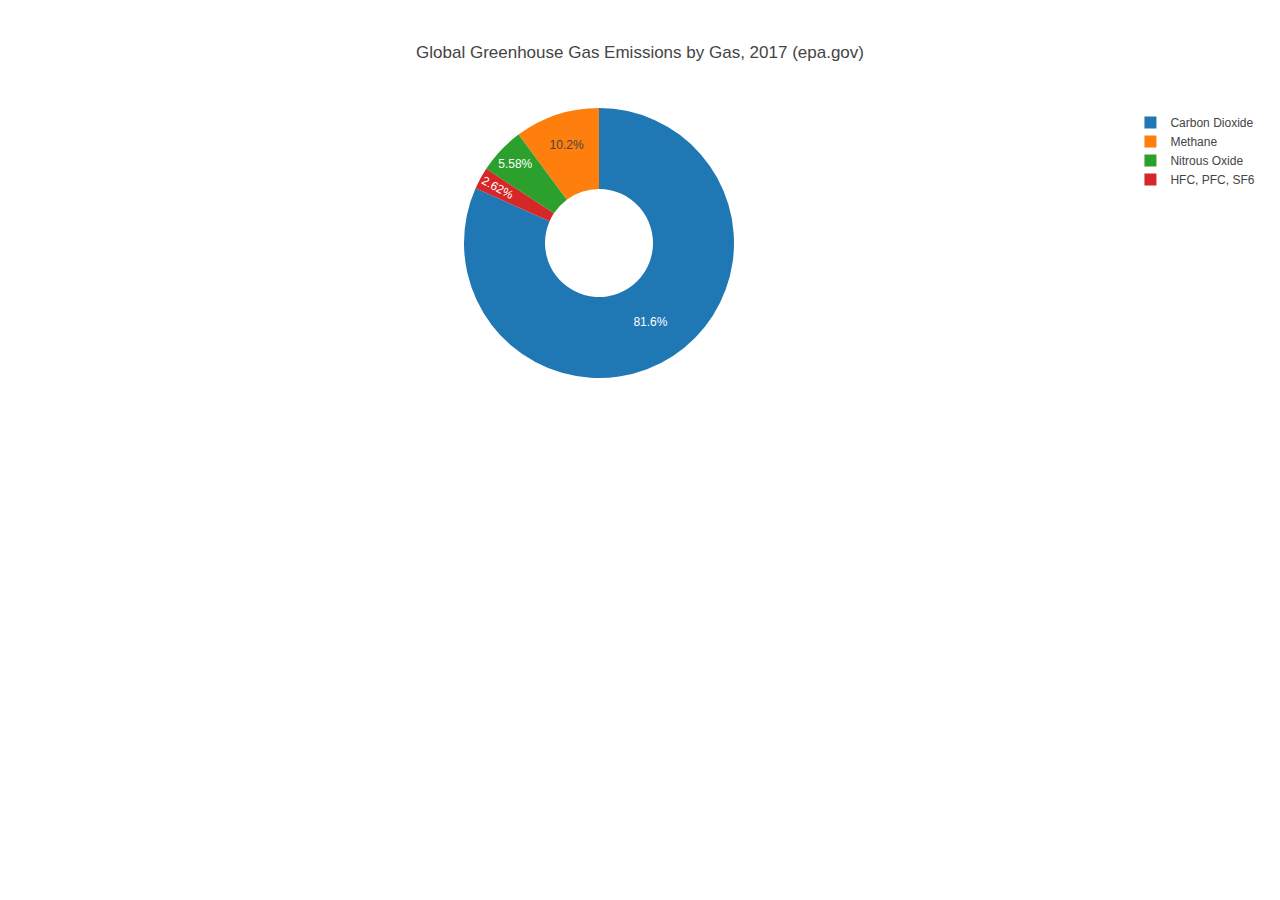
<file: Greenhouse Gases/index.html>
<!DOCTYPE html>
<html lang="en">
<head>
    <meta charset="UTF-8">
    <meta name="viewport" content="width=device-width, initial-scale=1.0">
    <meta http-equiv="X-UA-Compatible" content="ie=edge">
    <title>Basic Charts</title>
    <script src="https://cdn.plot.ly/plotly-latest.min.js"></script>
</head>
<body>
    <div id="plot"></div>
    <script src="plots.js"></script>
</body>
</html>
</file>
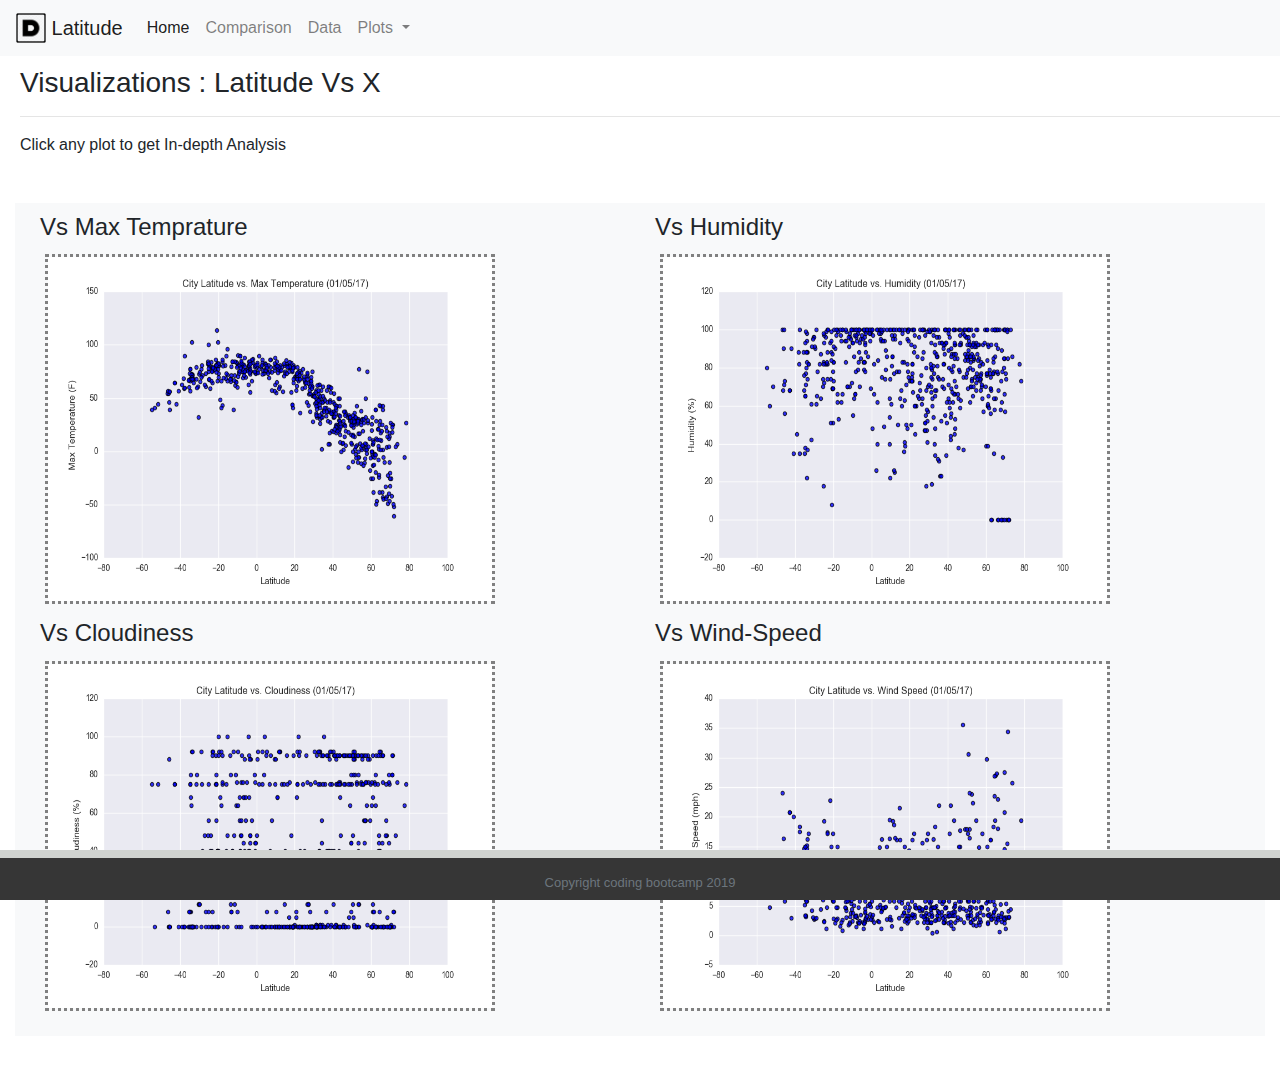
<file: test_project/comparison.html>
<!DOCTYPE html>
<head>  
    <title>Bootstrap Visualization Dashboard</title>
    <link rel="stylesheet" href="https://stackpath.bootstrapcdn.com/bootstrap/4.3.1/css/bootstrap.min.css">
    <link rel="stylesheet" href="styles.css">
  </head>
<body style="overflow-x: hidden">
    <!-- Image and text -->
    <nav class="navbar navbar-expand-lg navbar-light bg-light">
        <a class="navbar-brand" href="#">
            <img src="./Instructions/Images/letter_d.png" width="30" height="30" class="d-inline-block align-top" alt="">
            Latitude
          </a>
          <button class="navbar-toggler" type="button" data-toggle="collapse" data-target="#navbarNavAltMarkup" aria-controls="navbarSupportedContent" aria-expanded="false" aria-label="Toggle navigation">
              <span class="navbar-toggler-icon"></span>
          </button>
       
          <div class="collapse navbar-collapse" id="navbarNavAltMarkup">
            <div class="navbar-nav">
              <a class="nav-item nav-link active" href="./index.html">Home <span class="sr-only">(current)</span></a>
              <a class="nav-item nav-link" href="./comparison.html">Comparison</a>
              <a class="nav-item nav-link" href="./data.html">Data</a>
              <li class="nav-item dropdown">
                  <a class="nav-link dropdown-toggle" href="#" id="navbarDropdown" role="button" data-toggle="dropdown" aria-haspopup="true" aria-expanded="false">
                    Plots
                  </a>
                  <div class="dropdown-menu" aria-labelledby="navbarDropdown">
                    <a class="dropdown-item" href="./plot1.html">Max Temperature</a>
                    <a class="dropdown-item" href="./plot2.html">Humidity</a>
                    <a class="dropdown-item" href="./plot3.html">Cloudiness</a>
                    <a class="dropdown-item" href="./plot4.html">Wind-Speed</a>
                  </div>
                </li>
            </div>
          </div> 
      </nav>

  <div style= "padding-left: 20px; padding-top:10px">
      <h3 >Visualizations : Latitude Vs X</h3>  
      <hr>
      <p>Click any plot to get In-depth Analysis</p>
    </div>
  <div class="row p-l-20" style="background-color:#f8f9fa;border :solid 30px white; padding:10px" >
    
          <div style="padding-bottom :10px" class="col-md-6" >
            <h4>Vs Max Temprature</h4>
            <a class="image" href="./plot1.html">  <img  src="./Instructions/Resources/assets/images/Fig1.png" height="350" width="450"> </a>
          </div>
          <div style="padding-bottom :10px" class="col-md-6" >
              <h4>Vs Humidity</h4>
              <a class="image" href="./plot2.html">  <img  src="./Instructions/Resources/assets/images/Fig2.png" height="350" width="450"> </a>
          </div>
          <div style="padding-bottom :10px" class="col-md-6" >
              <h4>Vs Cloudiness</h4>
              <a class="image" href="./plot3.html">  <img  src="./Instructions/Resources/assets/images/Fig3.png" height="350" width="450"> </a>
          </div>
          <div style="padding-bottom :10px" class="col-md-6" >
              <h4>Vs Wind-Speed</h4>
              <a class="image" href="./plot4.html">  <img  src="./Instructions/Resources/assets/images/Fig4.png" height="350" width="450"> </a>
          </div>
   
  </div>


  <footer class="footer">
    <div class="container">
      <span class="text-muted">Copyright coding bootcamp 2019</span>
    </div>
  </footer>
  <script src="https://code.jquery.com/jquery-3.2.1.slim.min.js" ></script>
<script src="https://maxcdn.bootstrapcdn.com/bootstrap/4.0.0/js/bootstrap.min.js" ></script>
</body>
</file>
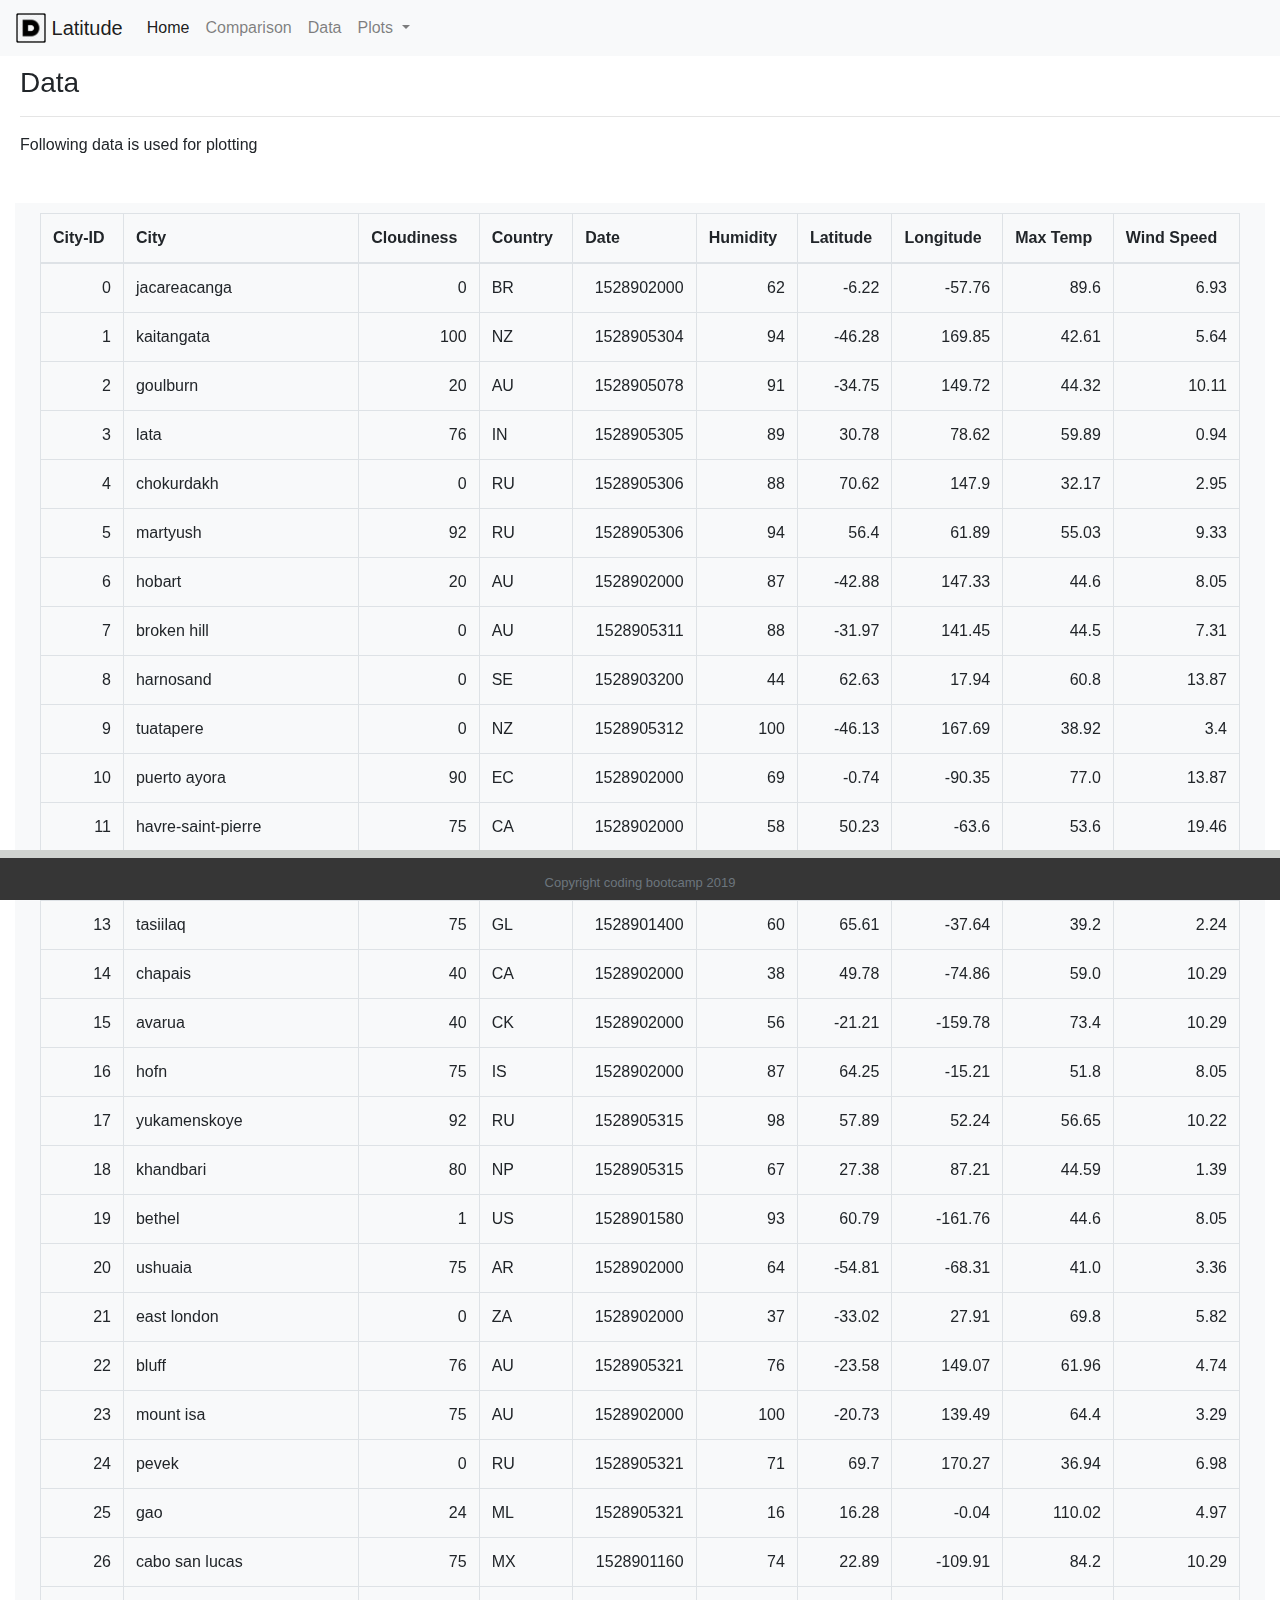
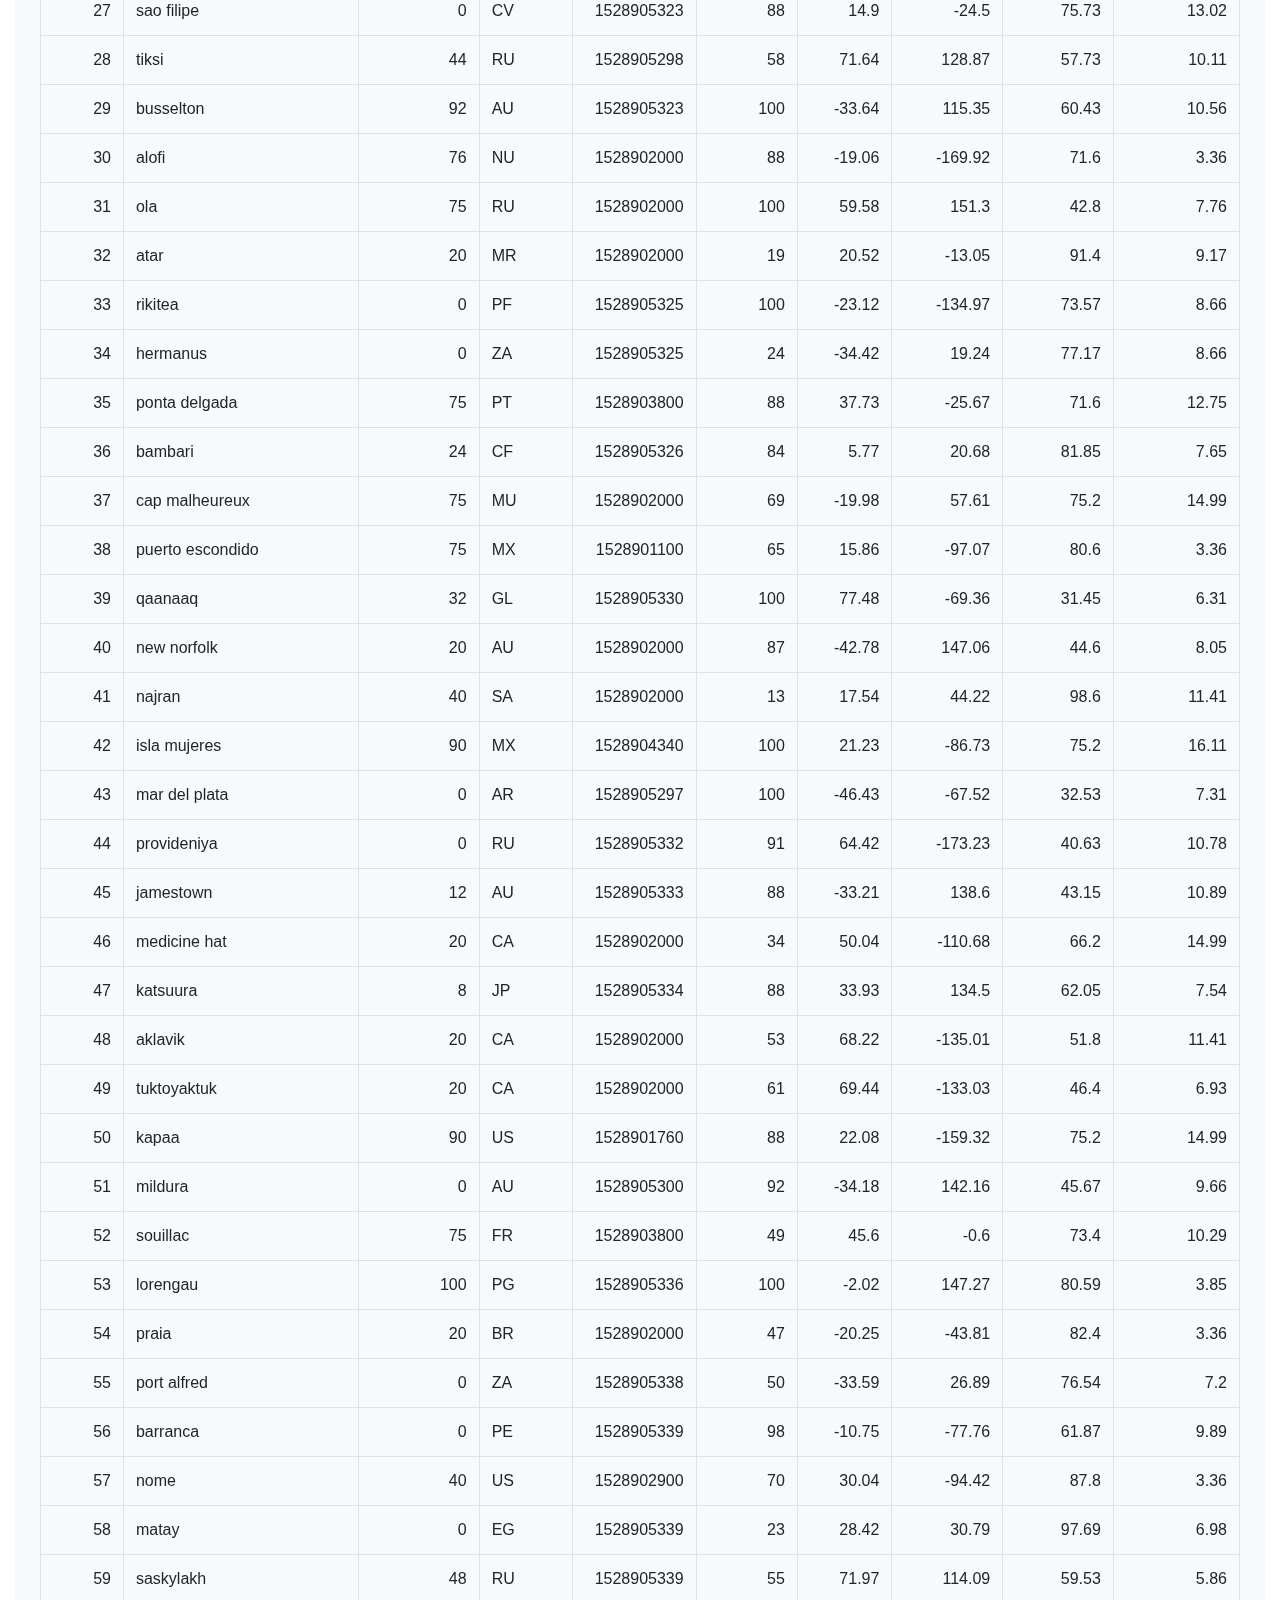
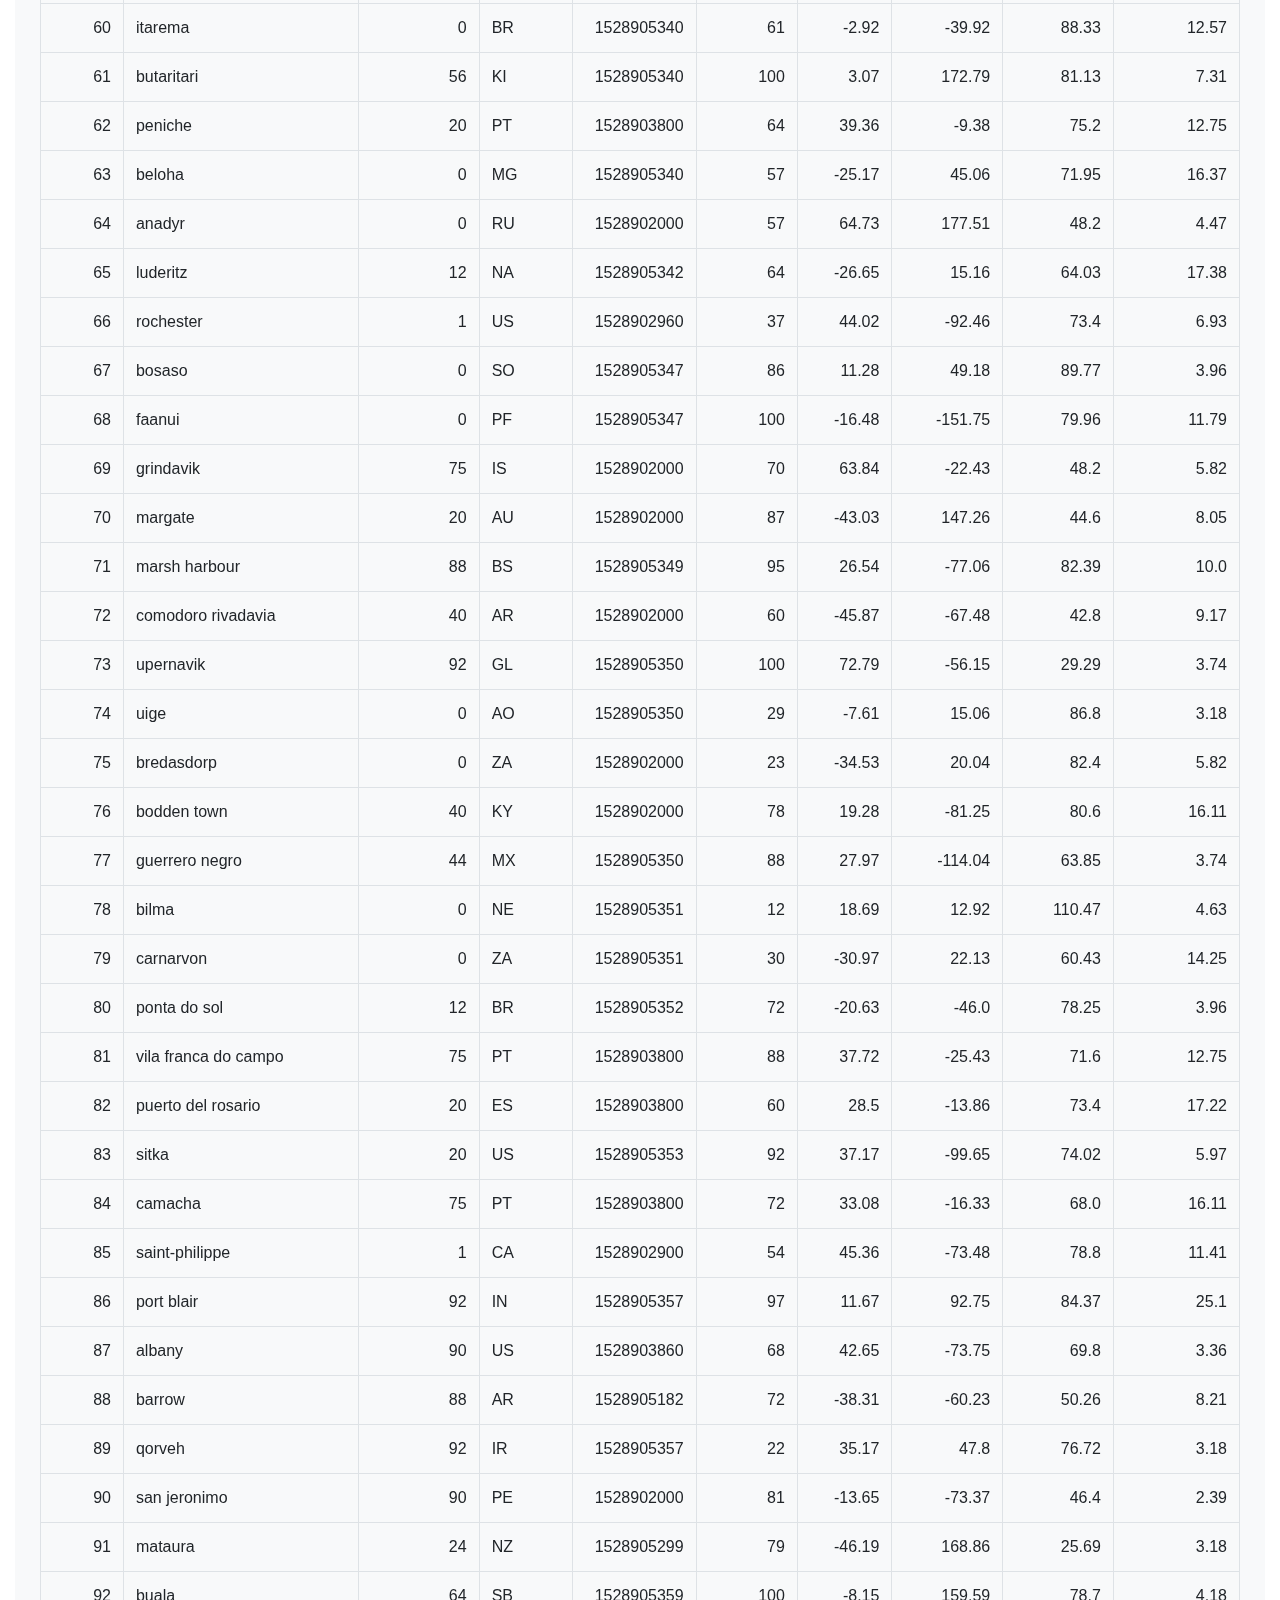
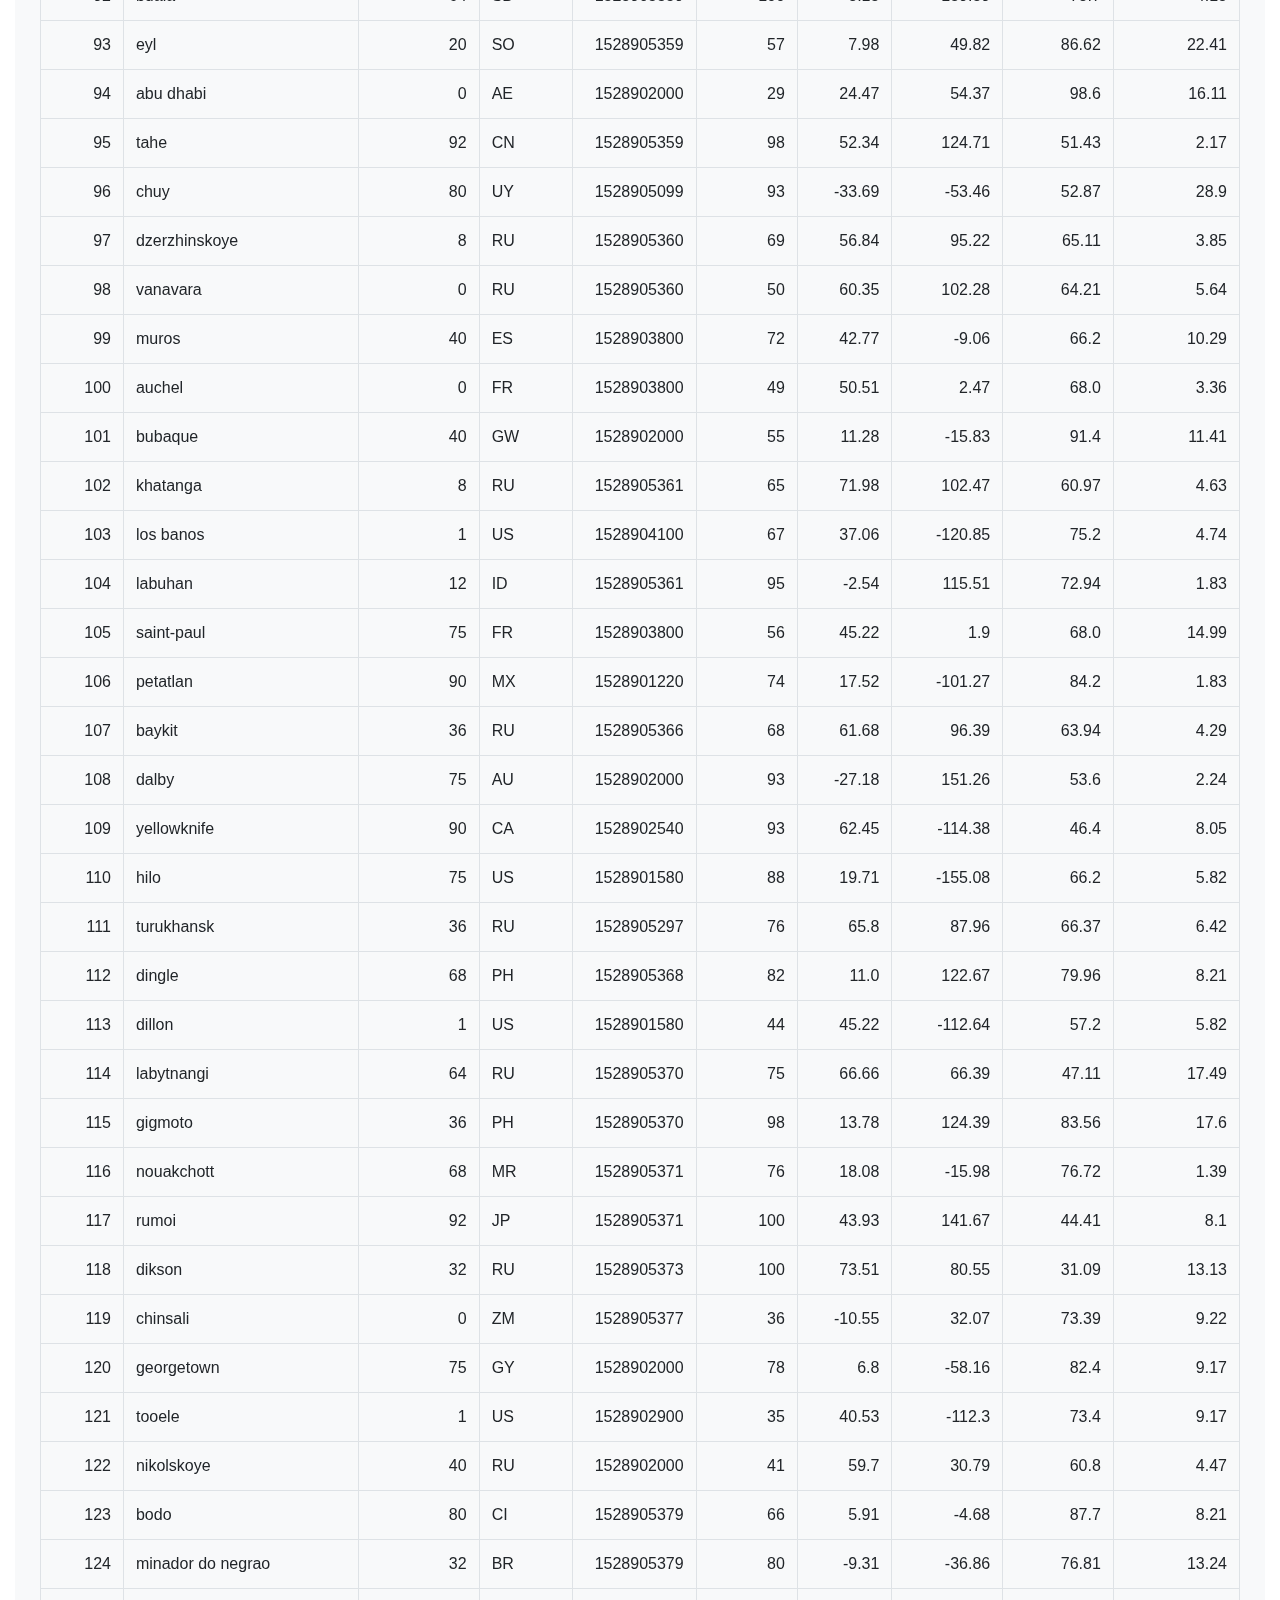
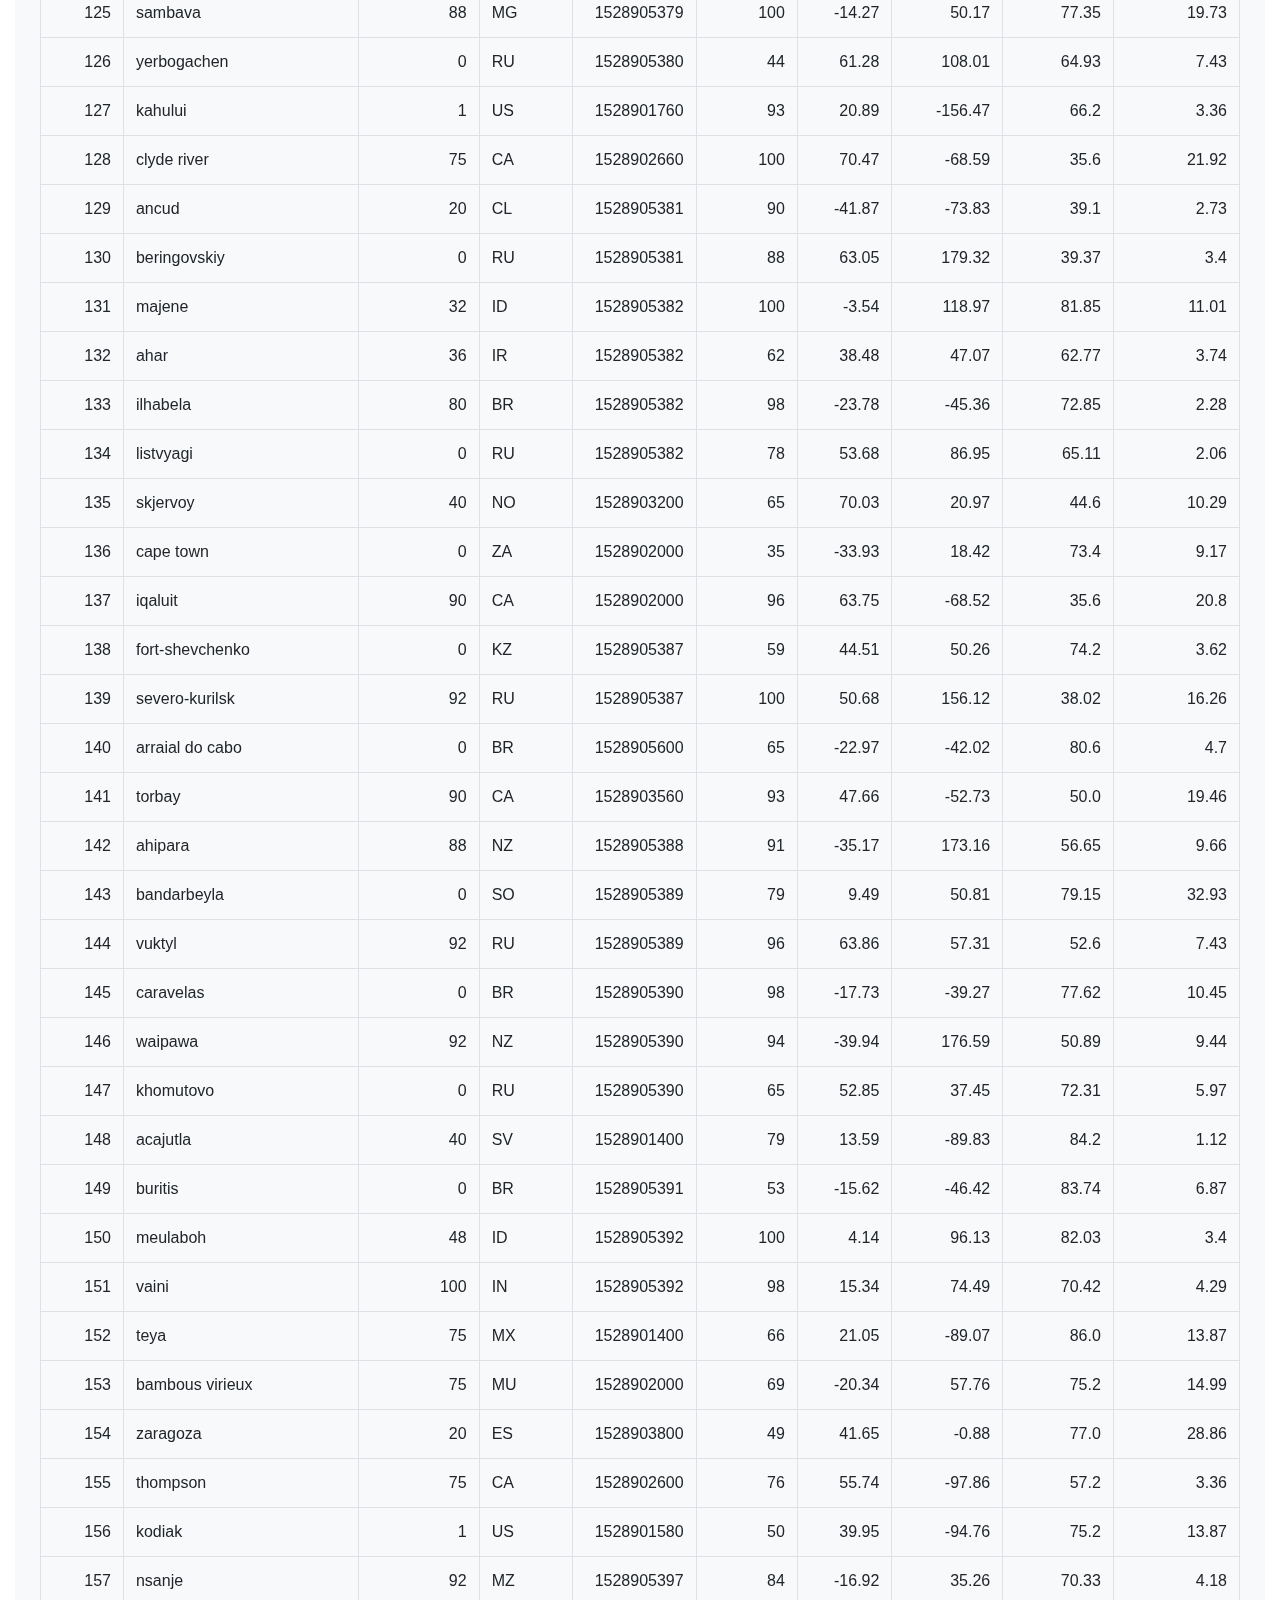
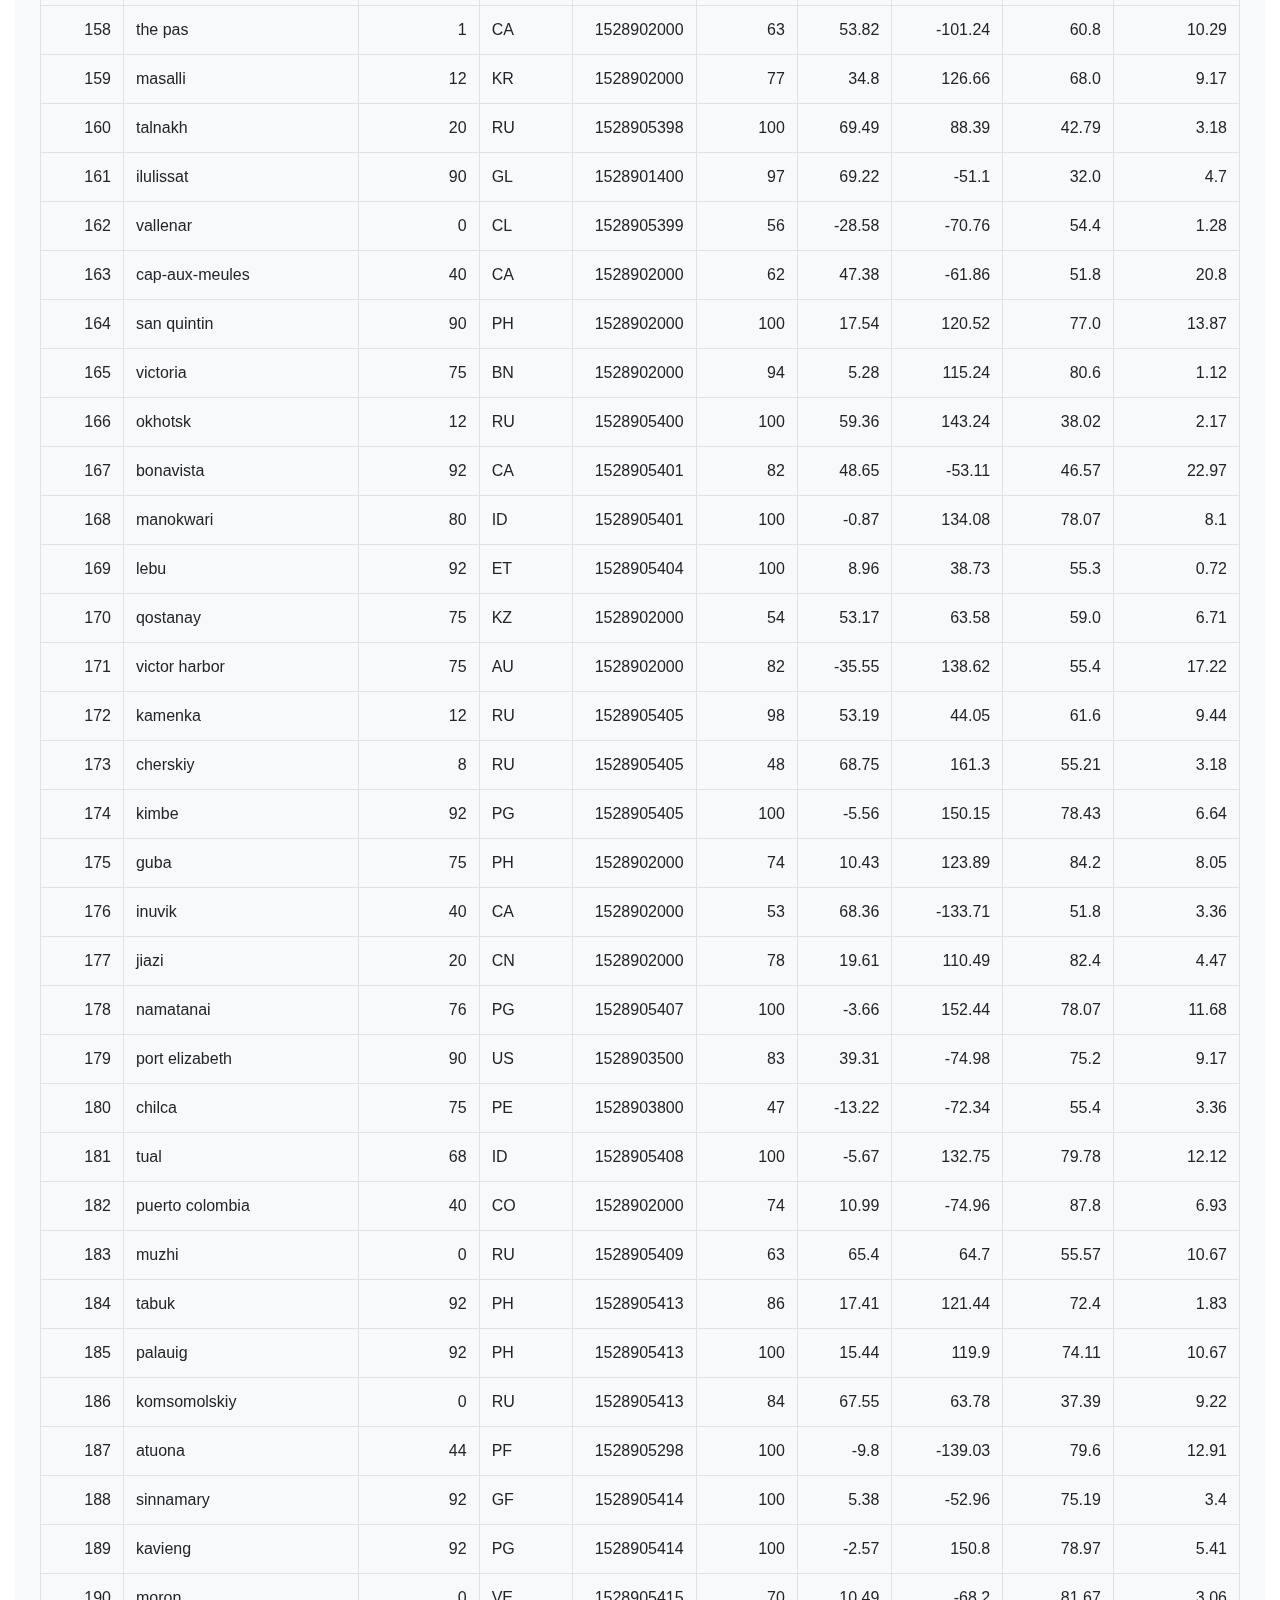
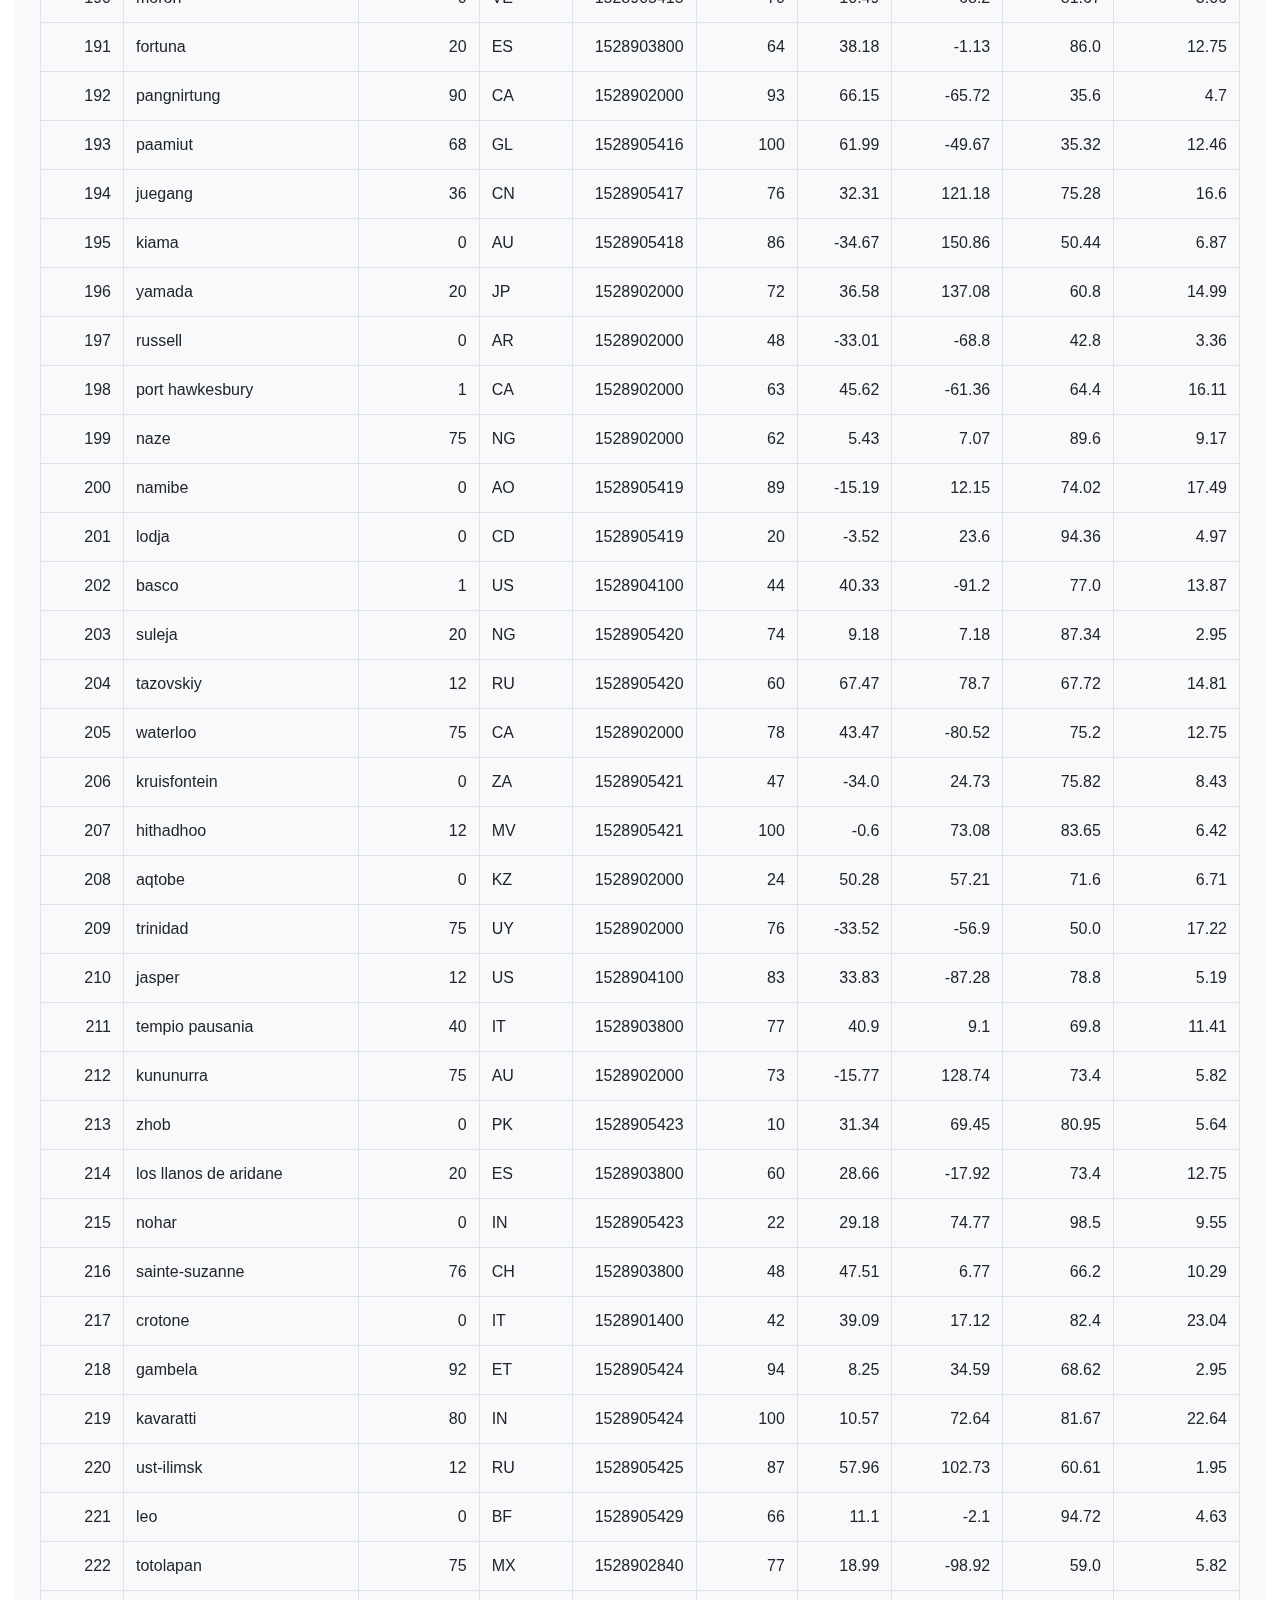
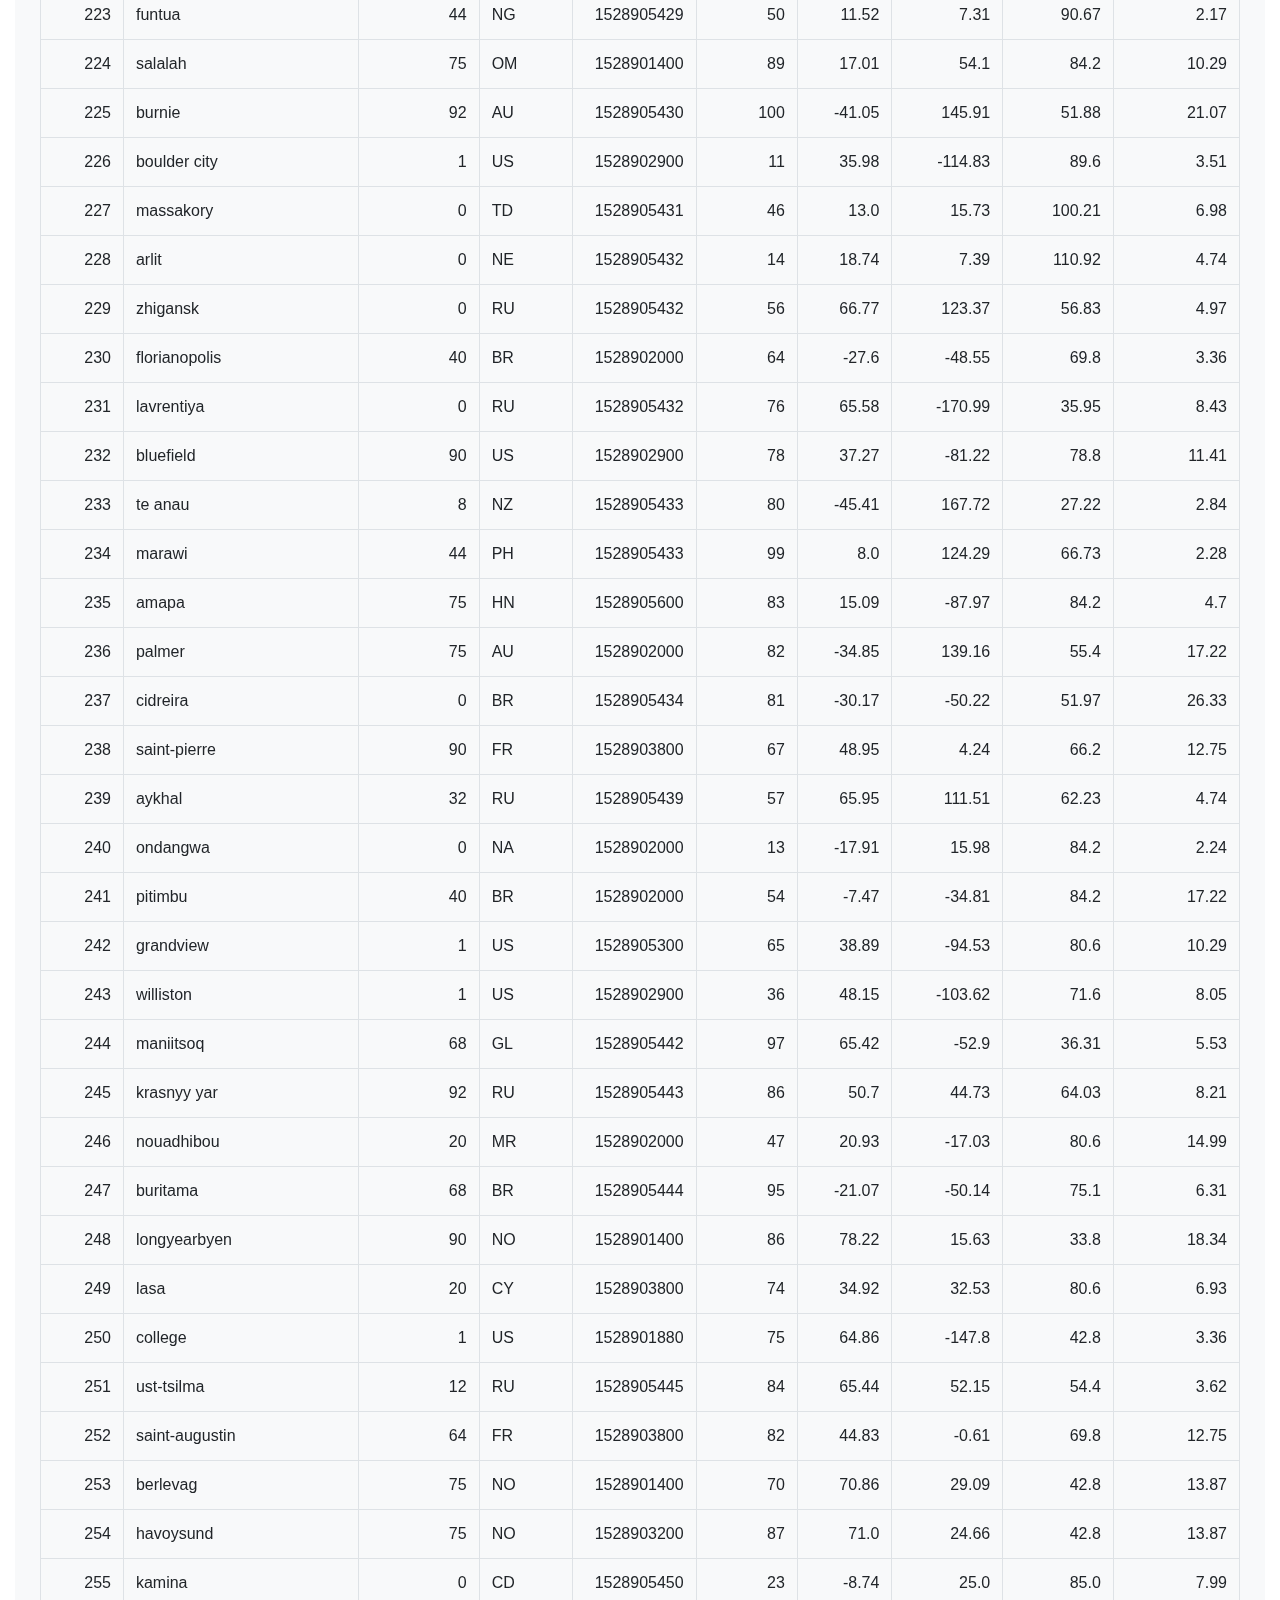
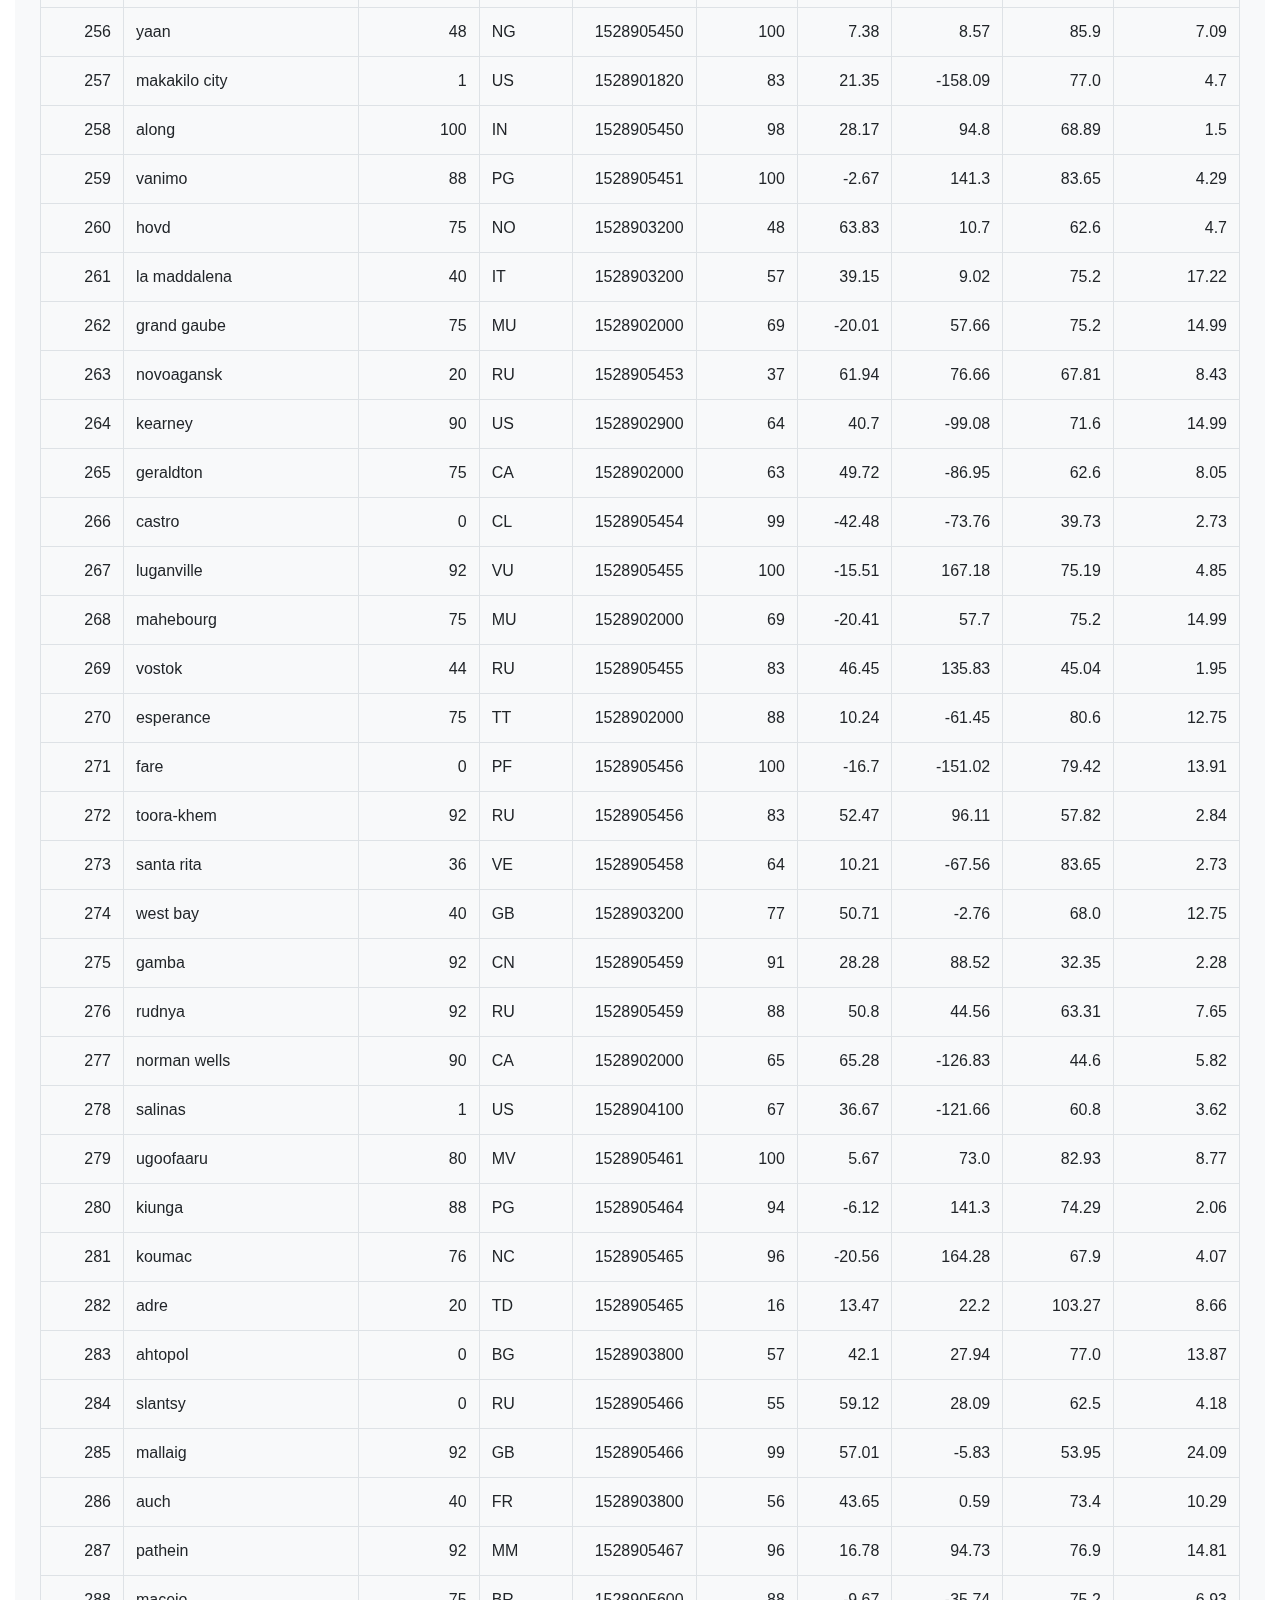
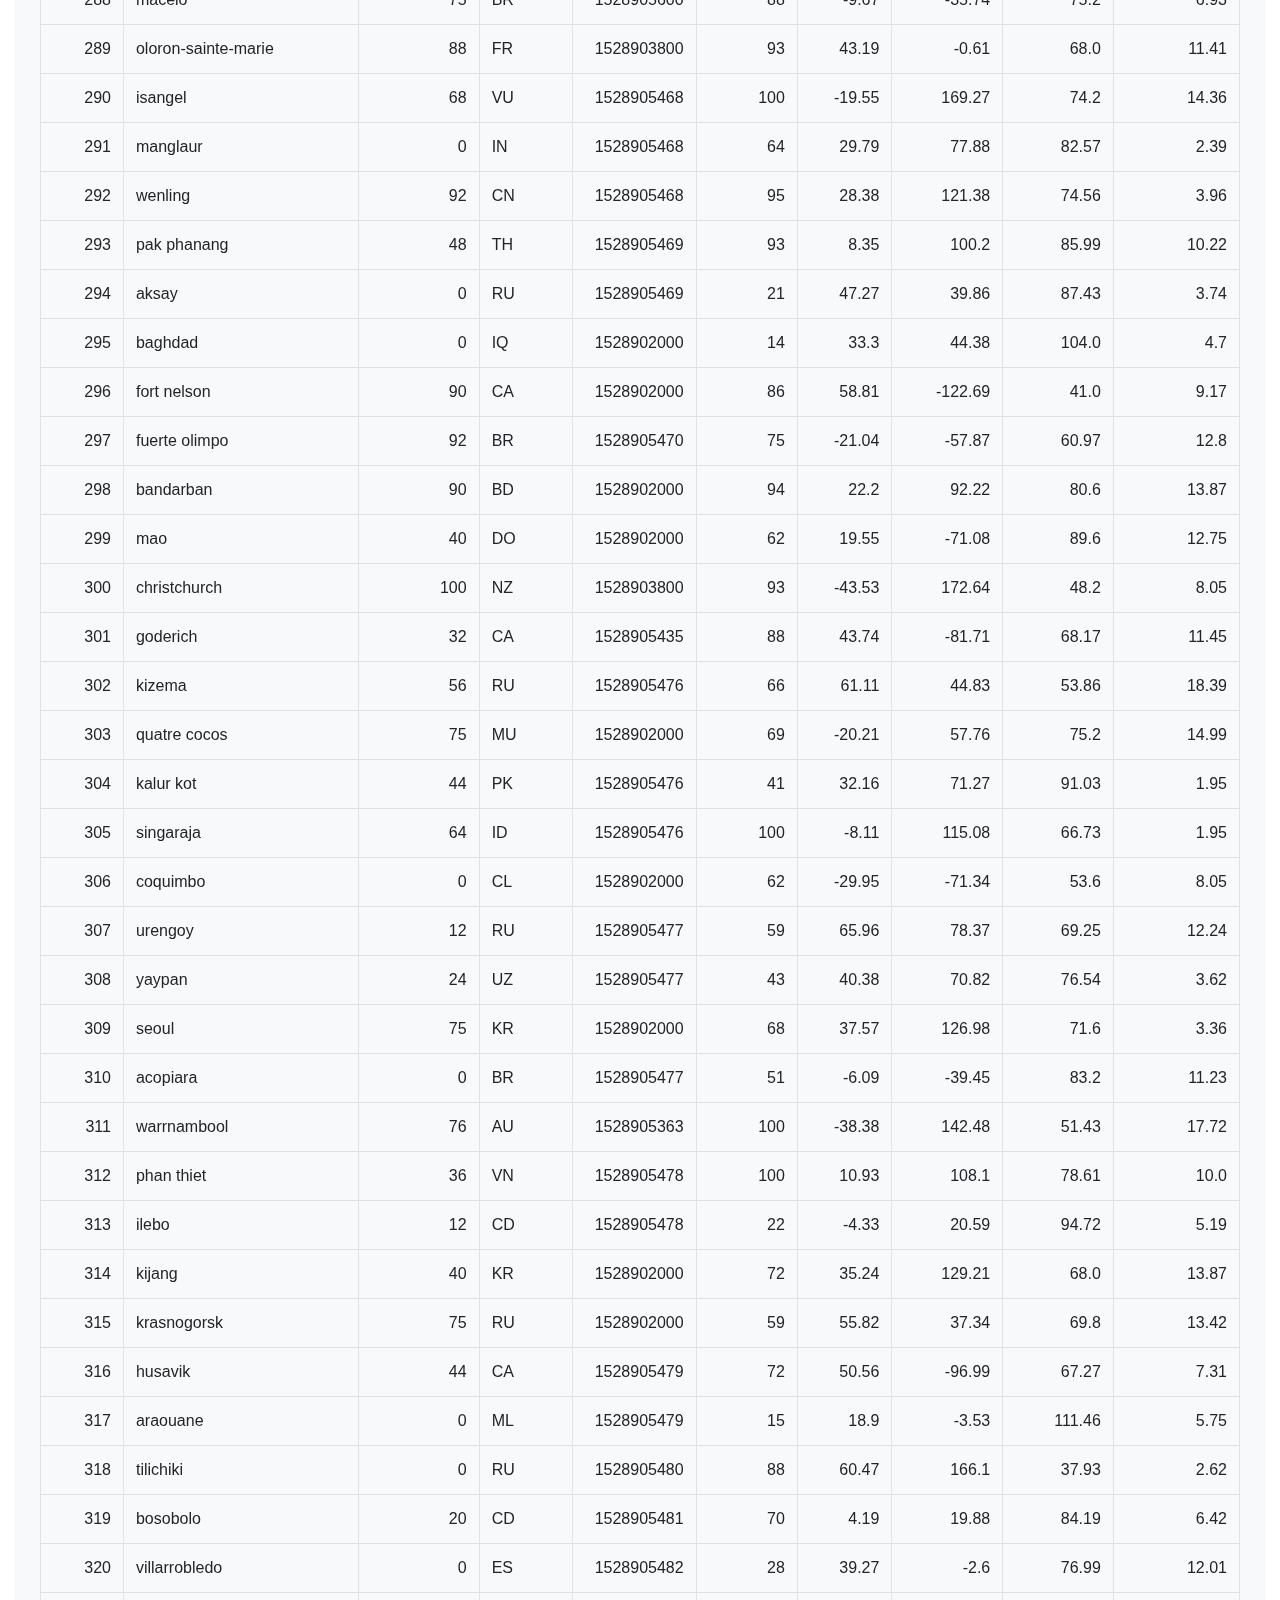
<file: test_project/data.html>
<!DOCTYPE html>
<head>  
    <title>Bootstrap Visualization Dashboard</title>
    <link rel="stylesheet" href="https://stackpath.bootstrapcdn.com/bootstrap/4.3.1/css/bootstrap.min.css">
    <link rel="stylesheet" href="styles.css">
  </head>
<body style="overflow-x: hidden">
    <!-- Image and text -->
    <nav class="navbar navbar-expand-lg navbar-light bg-light">
        <a class="navbar-brand" href="#">
            <img src="./Instructions/Images/letter_d.png" width="30" height="30" class="d-inline-block align-top" alt="">
            Latitude
          </a>
          <button class="navbar-toggler" type="button" data-toggle="collapse" data-target="#navbarNavAltMarkup" aria-controls="navbarSupportedContent" aria-expanded="false" aria-label="Toggle navigation">
              <span class="navbar-toggler-icon"></span>
          </button>
       
          <div class="collapse navbar-collapse" id="navbarNavAltMarkup">
            <div class="navbar-nav">
              <a class="nav-item nav-link active" href="./index.html">Home <span class="sr-only">(current)</span></a>
              <a class="nav-item nav-link" href="./comparison.html">Comparison</a>
              <a class="nav-item nav-link" href="#">Data</a>
              <li class="nav-item dropdown">
                  <a class="nav-link dropdown-toggle" href="#" id="navbarDropdown" role="button" data-toggle="dropdown" aria-haspopup="true" aria-expanded="false">
                    Plots
                  </a>
                  <div class="dropdown-menu" aria-labelledby="navbarDropdown">
                    <a class="dropdown-item" href="./plot1.html">Max Temperature</a>
                    <a class="dropdown-item" href="./plot2.html">Humidity</a>
                    <a class="dropdown-item" href="./plot3.html">Cloudiness</a>
                    <a class="dropdown-item" href="./plot4.html">Wind-Speed</a>
                  </div>
                </li>
            </div>
          </div> 
      </nav>

  <div style= "padding-left: 20px; padding-top:10px">
      <h3 >Data</h3>  
      <hr>
      <p>Following data is used for plotting</p>
    </div>
  <div class="row p-l-20" style="background-color:#f8f9fa;border :solid 30px white; padding:10px" >
    
          <div style="padding-bottom :10px" class="col-md-12" >
              <table class="table table-bordered table-hover table-condensed">
                  <thead><tr><th title="Field #1">City-ID</th>
                  <th title="Field #2">City</th>
                  <th title="Field #3">Cloudiness</th>
                  <th title="Field #4">Country</th>
                  <th title="Field #5">Date</th>
                  <th title="Field #6">Humidity</th>
                  <th title="Field #7">Latitude</th>
                  <th title="Field #8">Longitude</th>
                  <th title="Field #9">Max Temp</th>
                  <th title="Field #10">Wind Speed</th>
                  </tr></thead>
                  <tbody><tr>
                  <td align="right">0</td>
                  <td>jacareacanga</td>
                  <td align="right">0</td>
                  <td>BR</td>
                  <td align="right">1528902000</td>
                  <td align="right">62</td>
                  <td align="right">-6.22</td>
                  <td align="right">-57.76</td>
                  <td align="right">89.6</td>
                  <td align="right">6.93</td>
                  </tr>
                  <tr>
                  <td align="right">1</td>
                  <td>kaitangata</td>
                  <td align="right">100</td>
                  <td>NZ</td>
                  <td align="right">1528905304</td>
                  <td align="right">94</td>
                  <td align="right">-46.28</td>
                  <td align="right">169.85</td>
                  <td align="right">42.61</td>
                  <td align="right">5.64</td>
                  </tr>
                  <tr>
                  <td align="right">2</td>
                  <td>goulburn</td>
                  <td align="right">20</td>
                  <td>AU</td>
                  <td align="right">1528905078</td>
                  <td align="right">91</td>
                  <td align="right">-34.75</td>
                  <td align="right">149.72</td>
                  <td align="right">44.32</td>
                  <td align="right">10.11</td>
                  </tr>
                  <tr>
                  <td align="right">3</td>
                  <td>lata</td>
                  <td align="right">76</td>
                  <td>IN</td>
                  <td align="right">1528905305</td>
                  <td align="right">89</td>
                  <td align="right">30.78</td>
                  <td align="right">78.62</td>
                  <td align="right">59.89</td>
                  <td align="right">0.94</td>
                  </tr>
                  <tr>
                  <td align="right">4</td>
                  <td>chokurdakh</td>
                  <td align="right">0</td>
                  <td>RU</td>
                  <td align="right">1528905306</td>
                  <td align="right">88</td>
                  <td align="right">70.62</td>
                  <td align="right">147.9</td>
                  <td align="right">32.17</td>
                  <td align="right">2.95</td>
                  </tr>
                  <tr>
                  <td align="right">5</td>
                  <td>martyush</td>
                  <td align="right">92</td>
                  <td>RU</td>
                  <td align="right">1528905306</td>
                  <td align="right">94</td>
                  <td align="right">56.4</td>
                  <td align="right">61.89</td>
                  <td align="right">55.03</td>
                  <td align="right">9.33</td>
                  </tr>
                  <tr>
                  <td align="right">6</td>
                  <td>hobart</td>
                  <td align="right">20</td>
                  <td>AU</td>
                  <td align="right">1528902000</td>
                  <td align="right">87</td>
                  <td align="right">-42.88</td>
                  <td align="right">147.33</td>
                  <td align="right">44.6</td>
                  <td align="right">8.05</td>
                  </tr>
                  <tr>
                  <td align="right">7</td>
                  <td>broken hill</td>
                  <td align="right">0</td>
                  <td>AU</td>
                  <td align="right">1528905311</td>
                  <td align="right">88</td>
                  <td align="right">-31.97</td>
                  <td align="right">141.45</td>
                  <td align="right">44.5</td>
                  <td align="right">7.31</td>
                  </tr>
                  <tr>
                  <td align="right">8</td>
                  <td>harnosand</td>
                  <td align="right">0</td>
                  <td>SE</td>
                  <td align="right">1528903200</td>
                  <td align="right">44</td>
                  <td align="right">62.63</td>
                  <td align="right">17.94</td>
                  <td align="right">60.8</td>
                  <td align="right">13.87</td>
                  </tr>
                  <tr>
                  <td align="right">9</td>
                  <td>tuatapere</td>
                  <td align="right">0</td>
                  <td>NZ</td>
                  <td align="right">1528905312</td>
                  <td align="right">100</td>
                  <td align="right">-46.13</td>
                  <td align="right">167.69</td>
                  <td align="right">38.92</td>
                  <td align="right">3.4</td>
                  </tr>
                  <tr>
                  <td align="right">10</td>
                  <td>puerto ayora</td>
                  <td align="right">90</td>
                  <td>EC</td>
                  <td align="right">1528902000</td>
                  <td align="right">69</td>
                  <td align="right">-0.74</td>
                  <td align="right">-90.35</td>
                  <td align="right">77.0</td>
                  <td align="right">13.87</td>
                  </tr>
                  <tr>
                  <td align="right">11</td>
                  <td>havre-saint-pierre</td>
                  <td align="right">75</td>
                  <td>CA</td>
                  <td align="right">1528902000</td>
                  <td align="right">58</td>
                  <td align="right">50.23</td>
                  <td align="right">-63.6</td>
                  <td align="right">53.6</td>
                  <td align="right">19.46</td>
                  </tr>
                  <tr>
                  <td align="right">12</td>
                  <td>punta arenas</td>
                  <td align="right">0</td>
                  <td>CL</td>
                  <td align="right">1528902000</td>
                  <td align="right">100</td>
                  <td align="right">-53.16</td>
                  <td align="right">-70.91</td>
                  <td align="right">35.6</td>
                  <td align="right">9.17</td>
                  </tr>
                  <tr>
                  <td align="right">13</td>
                  <td>tasiilaq</td>
                  <td align="right">75</td>
                  <td>GL</td>
                  <td align="right">1528901400</td>
                  <td align="right">60</td>
                  <td align="right">65.61</td>
                  <td align="right">-37.64</td>
                  <td align="right">39.2</td>
                  <td align="right">2.24</td>
                  </tr>
                  <tr>
                  <td align="right">14</td>
                  <td>chapais</td>
                  <td align="right">40</td>
                  <td>CA</td>
                  <td align="right">1528902000</td>
                  <td align="right">38</td>
                  <td align="right">49.78</td>
                  <td align="right">-74.86</td>
                  <td align="right">59.0</td>
                  <td align="right">10.29</td>
                  </tr>
                  <tr>
                  <td align="right">15</td>
                  <td>avarua</td>
                  <td align="right">40</td>
                  <td>CK</td>
                  <td align="right">1528902000</td>
                  <td align="right">56</td>
                  <td align="right">-21.21</td>
                  <td align="right">-159.78</td>
                  <td align="right">73.4</td>
                  <td align="right">10.29</td>
                  </tr>
                  <tr>
                  <td align="right">16</td>
                  <td>hofn</td>
                  <td align="right">75</td>
                  <td>IS</td>
                  <td align="right">1528902000</td>
                  <td align="right">87</td>
                  <td align="right">64.25</td>
                  <td align="right">-15.21</td>
                  <td align="right">51.8</td>
                  <td align="right">8.05</td>
                  </tr>
                  <tr>
                  <td align="right">17</td>
                  <td>yukamenskoye</td>
                  <td align="right">92</td>
                  <td>RU</td>
                  <td align="right">1528905315</td>
                  <td align="right">98</td>
                  <td align="right">57.89</td>
                  <td align="right">52.24</td>
                  <td align="right">56.65</td>
                  <td align="right">10.22</td>
                  </tr>
                  <tr>
                  <td align="right">18</td>
                  <td>khandbari</td>
                  <td align="right">80</td>
                  <td>NP</td>
                  <td align="right">1528905315</td>
                  <td align="right">67</td>
                  <td align="right">27.38</td>
                  <td align="right">87.21</td>
                  <td align="right">44.59</td>
                  <td align="right">1.39</td>
                  </tr>
                  <tr>
                  <td align="right">19</td>
                  <td>bethel</td>
                  <td align="right">1</td>
                  <td>US</td>
                  <td align="right">1528901580</td>
                  <td align="right">93</td>
                  <td align="right">60.79</td>
                  <td align="right">-161.76</td>
                  <td align="right">44.6</td>
                  <td align="right">8.05</td>
                  </tr>
                  <tr>
                  <td align="right">20</td>
                  <td>ushuaia</td>
                  <td align="right">75</td>
                  <td>AR</td>
                  <td align="right">1528902000</td>
                  <td align="right">64</td>
                  <td align="right">-54.81</td>
                  <td align="right">-68.31</td>
                  <td align="right">41.0</td>
                  <td align="right">3.36</td>
                  </tr>
                  <tr>
                  <td align="right">21</td>
                  <td>east london</td>
                  <td align="right">0</td>
                  <td>ZA</td>
                  <td align="right">1528902000</td>
                  <td align="right">37</td>
                  <td align="right">-33.02</td>
                  <td align="right">27.91</td>
                  <td align="right">69.8</td>
                  <td align="right">5.82</td>
                  </tr>
                  <tr>
                  <td align="right">22</td>
                  <td>bluff</td>
                  <td align="right">76</td>
                  <td>AU</td>
                  <td align="right">1528905321</td>
                  <td align="right">76</td>
                  <td align="right">-23.58</td>
                  <td align="right">149.07</td>
                  <td align="right">61.96</td>
                  <td align="right">4.74</td>
                  </tr>
                  <tr>
                  <td align="right">23</td>
                  <td>mount isa</td>
                  <td align="right">75</td>
                  <td>AU</td>
                  <td align="right">1528902000</td>
                  <td align="right">100</td>
                  <td align="right">-20.73</td>
                  <td align="right">139.49</td>
                  <td align="right">64.4</td>
                  <td align="right">3.29</td>
                  </tr>
                  <tr>
                  <td align="right">24</td>
                  <td>pevek</td>
                  <td align="right">0</td>
                  <td>RU</td>
                  <td align="right">1528905321</td>
                  <td align="right">71</td>
                  <td align="right">69.7</td>
                  <td align="right">170.27</td>
                  <td align="right">36.94</td>
                  <td align="right">6.98</td>
                  </tr>
                  <tr>
                  <td align="right">25</td>
                  <td>gao</td>
                  <td align="right">24</td>
                  <td>ML</td>
                  <td align="right">1528905321</td>
                  <td align="right">16</td>
                  <td align="right">16.28</td>
                  <td align="right">-0.04</td>
                  <td align="right">110.02</td>
                  <td align="right">4.97</td>
                  </tr>
                  <tr>
                  <td align="right">26</td>
                  <td>cabo san lucas</td>
                  <td align="right">75</td>
                  <td>MX</td>
                  <td align="right">1528901160</td>
                  <td align="right">74</td>
                  <td align="right">22.89</td>
                  <td align="right">-109.91</td>
                  <td align="right">84.2</td>
                  <td align="right">10.29</td>
                  </tr>
                  <tr>
                  <td align="right">27</td>
                  <td>sao filipe</td>
                  <td align="right">0</td>
                  <td>CV</td>
                  <td align="right">1528905323</td>
                  <td align="right">88</td>
                  <td align="right">14.9</td>
                  <td align="right">-24.5</td>
                  <td align="right">75.73</td>
                  <td align="right">13.02</td>
                  </tr>
                  <tr>
                  <td align="right">28</td>
                  <td>tiksi</td>
                  <td align="right">44</td>
                  <td>RU</td>
                  <td align="right">1528905298</td>
                  <td align="right">58</td>
                  <td align="right">71.64</td>
                  <td align="right">128.87</td>
                  <td align="right">57.73</td>
                  <td align="right">10.11</td>
                  </tr>
                  <tr>
                  <td align="right">29</td>
                  <td>busselton</td>
                  <td align="right">92</td>
                  <td>AU</td>
                  <td align="right">1528905323</td>
                  <td align="right">100</td>
                  <td align="right">-33.64</td>
                  <td align="right">115.35</td>
                  <td align="right">60.43</td>
                  <td align="right">10.56</td>
                  </tr>
                  <tr>
                  <td align="right">30</td>
                  <td>alofi</td>
                  <td align="right">76</td>
                  <td>NU</td>
                  <td align="right">1528902000</td>
                  <td align="right">88</td>
                  <td align="right">-19.06</td>
                  <td align="right">-169.92</td>
                  <td align="right">71.6</td>
                  <td align="right">3.36</td>
                  </tr>
                  <tr>
                  <td align="right">31</td>
                  <td>ola</td>
                  <td align="right">75</td>
                  <td>RU</td>
                  <td align="right">1528902000</td>
                  <td align="right">100</td>
                  <td align="right">59.58</td>
                  <td align="right">151.3</td>
                  <td align="right">42.8</td>
                  <td align="right">7.76</td>
                  </tr>
                  <tr>
                  <td align="right">32</td>
                  <td>atar</td>
                  <td align="right">20</td>
                  <td>MR</td>
                  <td align="right">1528902000</td>
                  <td align="right">19</td>
                  <td align="right">20.52</td>
                  <td align="right">-13.05</td>
                  <td align="right">91.4</td>
                  <td align="right">9.17</td>
                  </tr>
                  <tr>
                  <td align="right">33</td>
                  <td>rikitea</td>
                  <td align="right">0</td>
                  <td>PF</td>
                  <td align="right">1528905325</td>
                  <td align="right">100</td>
                  <td align="right">-23.12</td>
                  <td align="right">-134.97</td>
                  <td align="right">73.57</td>
                  <td align="right">8.66</td>
                  </tr>
                  <tr>
                  <td align="right">34</td>
                  <td>hermanus</td>
                  <td align="right">0</td>
                  <td>ZA</td>
                  <td align="right">1528905325</td>
                  <td align="right">24</td>
                  <td align="right">-34.42</td>
                  <td align="right">19.24</td>
                  <td align="right">77.17</td>
                  <td align="right">8.66</td>
                  </tr>
                  <tr>
                  <td align="right">35</td>
                  <td>ponta delgada</td>
                  <td align="right">75</td>
                  <td>PT</td>
                  <td align="right">1528903800</td>
                  <td align="right">88</td>
                  <td align="right">37.73</td>
                  <td align="right">-25.67</td>
                  <td align="right">71.6</td>
                  <td align="right">12.75</td>
                  </tr>
                  <tr>
                  <td align="right">36</td>
                  <td>bambari</td>
                  <td align="right">24</td>
                  <td>CF</td>
                  <td align="right">1528905326</td>
                  <td align="right">84</td>
                  <td align="right">5.77</td>
                  <td align="right">20.68</td>
                  <td align="right">81.85</td>
                  <td align="right">7.65</td>
                  </tr>
                  <tr>
                  <td align="right">37</td>
                  <td>cap malheureux</td>
                  <td align="right">75</td>
                  <td>MU</td>
                  <td align="right">1528902000</td>
                  <td align="right">69</td>
                  <td align="right">-19.98</td>
                  <td align="right">57.61</td>
                  <td align="right">75.2</td>
                  <td align="right">14.99</td>
                  </tr>
                  <tr>
                  <td align="right">38</td>
                  <td>puerto escondido</td>
                  <td align="right">75</td>
                  <td>MX</td>
                  <td align="right">1528901100</td>
                  <td align="right">65</td>
                  <td align="right">15.86</td>
                  <td align="right">-97.07</td>
                  <td align="right">80.6</td>
                  <td align="right">3.36</td>
                  </tr>
                  <tr>
                  <td align="right">39</td>
                  <td>qaanaaq</td>
                  <td align="right">32</td>
                  <td>GL</td>
                  <td align="right">1528905330</td>
                  <td align="right">100</td>
                  <td align="right">77.48</td>
                  <td align="right">-69.36</td>
                  <td align="right">31.45</td>
                  <td align="right">6.31</td>
                  </tr>
                  <tr>
                  <td align="right">40</td>
                  <td>new norfolk</td>
                  <td align="right">20</td>
                  <td>AU</td>
                  <td align="right">1528902000</td>
                  <td align="right">87</td>
                  <td align="right">-42.78</td>
                  <td align="right">147.06</td>
                  <td align="right">44.6</td>
                  <td align="right">8.05</td>
                  </tr>
                  <tr>
                  <td align="right">41</td>
                  <td>najran</td>
                  <td align="right">40</td>
                  <td>SA</td>
                  <td align="right">1528902000</td>
                  <td align="right">13</td>
                  <td align="right">17.54</td>
                  <td align="right">44.22</td>
                  <td align="right">98.6</td>
                  <td align="right">11.41</td>
                  </tr>
                  <tr>
                  <td align="right">42</td>
                  <td>isla mujeres</td>
                  <td align="right">90</td>
                  <td>MX</td>
                  <td align="right">1528904340</td>
                  <td align="right">100</td>
                  <td align="right">21.23</td>
                  <td align="right">-86.73</td>
                  <td align="right">75.2</td>
                  <td align="right">16.11</td>
                  </tr>
                  <tr>
                  <td align="right">43</td>
                  <td>mar del plata</td>
                  <td align="right">0</td>
                  <td>AR</td>
                  <td align="right">1528905297</td>
                  <td align="right">100</td>
                  <td align="right">-46.43</td>
                  <td align="right">-67.52</td>
                  <td align="right">32.53</td>
                  <td align="right">7.31</td>
                  </tr>
                  <tr>
                  <td align="right">44</td>
                  <td>provideniya</td>
                  <td align="right">0</td>
                  <td>RU</td>
                  <td align="right">1528905332</td>
                  <td align="right">91</td>
                  <td align="right">64.42</td>
                  <td align="right">-173.23</td>
                  <td align="right">40.63</td>
                  <td align="right">10.78</td>
                  </tr>
                  <tr>
                  <td align="right">45</td>
                  <td>jamestown</td>
                  <td align="right">12</td>
                  <td>AU</td>
                  <td align="right">1528905333</td>
                  <td align="right">88</td>
                  <td align="right">-33.21</td>
                  <td align="right">138.6</td>
                  <td align="right">43.15</td>
                  <td align="right">10.89</td>
                  </tr>
                  <tr>
                  <td align="right">46</td>
                  <td>medicine hat</td>
                  <td align="right">20</td>
                  <td>CA</td>
                  <td align="right">1528902000</td>
                  <td align="right">34</td>
                  <td align="right">50.04</td>
                  <td align="right">-110.68</td>
                  <td align="right">66.2</td>
                  <td align="right">14.99</td>
                  </tr>
                  <tr>
                  <td align="right">47</td>
                  <td>katsuura</td>
                  <td align="right">8</td>
                  <td>JP</td>
                  <td align="right">1528905334</td>
                  <td align="right">88</td>
                  <td align="right">33.93</td>
                  <td align="right">134.5</td>
                  <td align="right">62.05</td>
                  <td align="right">7.54</td>
                  </tr>
                  <tr>
                  <td align="right">48</td>
                  <td>aklavik</td>
                  <td align="right">20</td>
                  <td>CA</td>
                  <td align="right">1528902000</td>
                  <td align="right">53</td>
                  <td align="right">68.22</td>
                  <td align="right">-135.01</td>
                  <td align="right">51.8</td>
                  <td align="right">11.41</td>
                  </tr>
                  <tr>
                  <td align="right">49</td>
                  <td>tuktoyaktuk</td>
                  <td align="right">20</td>
                  <td>CA</td>
                  <td align="right">1528902000</td>
                  <td align="right">61</td>
                  <td align="right">69.44</td>
                  <td align="right">-133.03</td>
                  <td align="right">46.4</td>
                  <td align="right">6.93</td>
                  </tr>
                  <tr>
                  <td align="right">50</td>
                  <td>kapaa</td>
                  <td align="right">90</td>
                  <td>US</td>
                  <td align="right">1528901760</td>
                  <td align="right">88</td>
                  <td align="right">22.08</td>
                  <td align="right">-159.32</td>
                  <td align="right">75.2</td>
                  <td align="right">14.99</td>
                  </tr>
                  <tr>
                  <td align="right">51</td>
                  <td>mildura</td>
                  <td align="right">0</td>
                  <td>AU</td>
                  <td align="right">1528905300</td>
                  <td align="right">92</td>
                  <td align="right">-34.18</td>
                  <td align="right">142.16</td>
                  <td align="right">45.67</td>
                  <td align="right">9.66</td>
                  </tr>
                  <tr>
                  <td align="right">52</td>
                  <td>souillac</td>
                  <td align="right">75</td>
                  <td>FR</td>
                  <td align="right">1528903800</td>
                  <td align="right">49</td>
                  <td align="right">45.6</td>
                  <td align="right">-0.6</td>
                  <td align="right">73.4</td>
                  <td align="right">10.29</td>
                  </tr>
                  <tr>
                  <td align="right">53</td>
                  <td>lorengau</td>
                  <td align="right">100</td>
                  <td>PG</td>
                  <td align="right">1528905336</td>
                  <td align="right">100</td>
                  <td align="right">-2.02</td>
                  <td align="right">147.27</td>
                  <td align="right">80.59</td>
                  <td align="right">3.85</td>
                  </tr>
                  <tr>
                  <td align="right">54</td>
                  <td>praia</td>
                  <td align="right">20</td>
                  <td>BR</td>
                  <td align="right">1528902000</td>
                  <td align="right">47</td>
                  <td align="right">-20.25</td>
                  <td align="right">-43.81</td>
                  <td align="right">82.4</td>
                  <td align="right">3.36</td>
                  </tr>
                  <tr>
                  <td align="right">55</td>
                  <td>port alfred</td>
                  <td align="right">0</td>
                  <td>ZA</td>
                  <td align="right">1528905338</td>
                  <td align="right">50</td>
                  <td align="right">-33.59</td>
                  <td align="right">26.89</td>
                  <td align="right">76.54</td>
                  <td align="right">7.2</td>
                  </tr>
                  <tr>
                  <td align="right">56</td>
                  <td>barranca</td>
                  <td align="right">0</td>
                  <td>PE</td>
                  <td align="right">1528905339</td>
                  <td align="right">98</td>
                  <td align="right">-10.75</td>
                  <td align="right">-77.76</td>
                  <td align="right">61.87</td>
                  <td align="right">9.89</td>
                  </tr>
                  <tr>
                  <td align="right">57</td>
                  <td>nome</td>
                  <td align="right">40</td>
                  <td>US</td>
                  <td align="right">1528902900</td>
                  <td align="right">70</td>
                  <td align="right">30.04</td>
                  <td align="right">-94.42</td>
                  <td align="right">87.8</td>
                  <td align="right">3.36</td>
                  </tr>
                  <tr>
                  <td align="right">58</td>
                  <td>matay</td>
                  <td align="right">0</td>
                  <td>EG</td>
                  <td align="right">1528905339</td>
                  <td align="right">23</td>
                  <td align="right">28.42</td>
                  <td align="right">30.79</td>
                  <td align="right">97.69</td>
                  <td align="right">6.98</td>
                  </tr>
                  <tr>
                  <td align="right">59</td>
                  <td>saskylakh</td>
                  <td align="right">48</td>
                  <td>RU</td>
                  <td align="right">1528905339</td>
                  <td align="right">55</td>
                  <td align="right">71.97</td>
                  <td align="right">114.09</td>
                  <td align="right">59.53</td>
                  <td align="right">5.86</td>
                  </tr>
                  <tr>
                  <td align="right">60</td>
                  <td>itarema</td>
                  <td align="right">0</td>
                  <td>BR</td>
                  <td align="right">1528905340</td>
                  <td align="right">61</td>
                  <td align="right">-2.92</td>
                  <td align="right">-39.92</td>
                  <td align="right">88.33</td>
                  <td align="right">12.57</td>
                  </tr>
                  <tr>
                  <td align="right">61</td>
                  <td>butaritari</td>
                  <td align="right">56</td>
                  <td>KI</td>
                  <td align="right">1528905340</td>
                  <td align="right">100</td>
                  <td align="right">3.07</td>
                  <td align="right">172.79</td>
                  <td align="right">81.13</td>
                  <td align="right">7.31</td>
                  </tr>
                  <tr>
                  <td align="right">62</td>
                  <td>peniche</td>
                  <td align="right">20</td>
                  <td>PT</td>
                  <td align="right">1528903800</td>
                  <td align="right">64</td>
                  <td align="right">39.36</td>
                  <td align="right">-9.38</td>
                  <td align="right">75.2</td>
                  <td align="right">12.75</td>
                  </tr>
                  <tr>
                  <td align="right">63</td>
                  <td>beloha</td>
                  <td align="right">0</td>
                  <td>MG</td>
                  <td align="right">1528905340</td>
                  <td align="right">57</td>
                  <td align="right">-25.17</td>
                  <td align="right">45.06</td>
                  <td align="right">71.95</td>
                  <td align="right">16.37</td>
                  </tr>
                  <tr>
                  <td align="right">64</td>
                  <td>anadyr</td>
                  <td align="right">0</td>
                  <td>RU</td>
                  <td align="right">1528902000</td>
                  <td align="right">57</td>
                  <td align="right">64.73</td>
                  <td align="right">177.51</td>
                  <td align="right">48.2</td>
                  <td align="right">4.47</td>
                  </tr>
                  <tr>
                  <td align="right">65</td>
                  <td>luderitz</td>
                  <td align="right">12</td>
                  <td>NA</td>
                  <td align="right">1528905342</td>
                  <td align="right">64</td>
                  <td align="right">-26.65</td>
                  <td align="right">15.16</td>
                  <td align="right">64.03</td>
                  <td align="right">17.38</td>
                  </tr>
                  <tr>
                  <td align="right">66</td>
                  <td>rochester</td>
                  <td align="right">1</td>
                  <td>US</td>
                  <td align="right">1528902960</td>
                  <td align="right">37</td>
                  <td align="right">44.02</td>
                  <td align="right">-92.46</td>
                  <td align="right">73.4</td>
                  <td align="right">6.93</td>
                  </tr>
                  <tr>
                  <td align="right">67</td>
                  <td>bosaso</td>
                  <td align="right">0</td>
                  <td>SO</td>
                  <td align="right">1528905347</td>
                  <td align="right">86</td>
                  <td align="right">11.28</td>
                  <td align="right">49.18</td>
                  <td align="right">89.77</td>
                  <td align="right">3.96</td>
                  </tr>
                  <tr>
                  <td align="right">68</td>
                  <td>faanui</td>
                  <td align="right">0</td>
                  <td>PF</td>
                  <td align="right">1528905347</td>
                  <td align="right">100</td>
                  <td align="right">-16.48</td>
                  <td align="right">-151.75</td>
                  <td align="right">79.96</td>
                  <td align="right">11.79</td>
                  </tr>
                  <tr>
                  <td align="right">69</td>
                  <td>grindavik</td>
                  <td align="right">75</td>
                  <td>IS</td>
                  <td align="right">1528902000</td>
                  <td align="right">70</td>
                  <td align="right">63.84</td>
                  <td align="right">-22.43</td>
                  <td align="right">48.2</td>
                  <td align="right">5.82</td>
                  </tr>
                  <tr>
                  <td align="right">70</td>
                  <td>margate</td>
                  <td align="right">20</td>
                  <td>AU</td>
                  <td align="right">1528902000</td>
                  <td align="right">87</td>
                  <td align="right">-43.03</td>
                  <td align="right">147.26</td>
                  <td align="right">44.6</td>
                  <td align="right">8.05</td>
                  </tr>
                  <tr>
                  <td align="right">71</td>
                  <td>marsh harbour</td>
                  <td align="right">88</td>
                  <td>BS</td>
                  <td align="right">1528905349</td>
                  <td align="right">95</td>
                  <td align="right">26.54</td>
                  <td align="right">-77.06</td>
                  <td align="right">82.39</td>
                  <td align="right">10.0</td>
                  </tr>
                  <tr>
                  <td align="right">72</td>
                  <td>comodoro rivadavia</td>
                  <td align="right">40</td>
                  <td>AR</td>
                  <td align="right">1528902000</td>
                  <td align="right">60</td>
                  <td align="right">-45.87</td>
                  <td align="right">-67.48</td>
                  <td align="right">42.8</td>
                  <td align="right">9.17</td>
                  </tr>
                  <tr>
                  <td align="right">73</td>
                  <td>upernavik</td>
                  <td align="right">92</td>
                  <td>GL</td>
                  <td align="right">1528905350</td>
                  <td align="right">100</td>
                  <td align="right">72.79</td>
                  <td align="right">-56.15</td>
                  <td align="right">29.29</td>
                  <td align="right">3.74</td>
                  </tr>
                  <tr>
                  <td align="right">74</td>
                  <td>uige</td>
                  <td align="right">0</td>
                  <td>AO</td>
                  <td align="right">1528905350</td>
                  <td align="right">29</td>
                  <td align="right">-7.61</td>
                  <td align="right">15.06</td>
                  <td align="right">86.8</td>
                  <td align="right">3.18</td>
                  </tr>
                  <tr>
                  <td align="right">75</td>
                  <td>bredasdorp</td>
                  <td align="right">0</td>
                  <td>ZA</td>
                  <td align="right">1528902000</td>
                  <td align="right">23</td>
                  <td align="right">-34.53</td>
                  <td align="right">20.04</td>
                  <td align="right">82.4</td>
                  <td align="right">5.82</td>
                  </tr>
                  <tr>
                  <td align="right">76</td>
                  <td>bodden town</td>
                  <td align="right">40</td>
                  <td>KY</td>
                  <td align="right">1528902000</td>
                  <td align="right">78</td>
                  <td align="right">19.28</td>
                  <td align="right">-81.25</td>
                  <td align="right">80.6</td>
                  <td align="right">16.11</td>
                  </tr>
                  <tr>
                  <td align="right">77</td>
                  <td>guerrero negro</td>
                  <td align="right">44</td>
                  <td>MX</td>
                  <td align="right">1528905350</td>
                  <td align="right">88</td>
                  <td align="right">27.97</td>
                  <td align="right">-114.04</td>
                  <td align="right">63.85</td>
                  <td align="right">3.74</td>
                  </tr>
                  <tr>
                  <td align="right">78</td>
                  <td>bilma</td>
                  <td align="right">0</td>
                  <td>NE</td>
                  <td align="right">1528905351</td>
                  <td align="right">12</td>
                  <td align="right">18.69</td>
                  <td align="right">12.92</td>
                  <td align="right">110.47</td>
                  <td align="right">4.63</td>
                  </tr>
                  <tr>
                  <td align="right">79</td>
                  <td>carnarvon</td>
                  <td align="right">0</td>
                  <td>ZA</td>
                  <td align="right">1528905351</td>
                  <td align="right">30</td>
                  <td align="right">-30.97</td>
                  <td align="right">22.13</td>
                  <td align="right">60.43</td>
                  <td align="right">14.25</td>
                  </tr>
                  <tr>
                  <td align="right">80</td>
                  <td>ponta do sol</td>
                  <td align="right">12</td>
                  <td>BR</td>
                  <td align="right">1528905352</td>
                  <td align="right">72</td>
                  <td align="right">-20.63</td>
                  <td align="right">-46.0</td>
                  <td align="right">78.25</td>
                  <td align="right">3.96</td>
                  </tr>
                  <tr>
                  <td align="right">81</td>
                  <td>vila franca do campo</td>
                  <td align="right">75</td>
                  <td>PT</td>
                  <td align="right">1528903800</td>
                  <td align="right">88</td>
                  <td align="right">37.72</td>
                  <td align="right">-25.43</td>
                  <td align="right">71.6</td>
                  <td align="right">12.75</td>
                  </tr>
                  <tr>
                  <td align="right">82</td>
                  <td>puerto del rosario</td>
                  <td align="right">20</td>
                  <td>ES</td>
                  <td align="right">1528903800</td>
                  <td align="right">60</td>
                  <td align="right">28.5</td>
                  <td align="right">-13.86</td>
                  <td align="right">73.4</td>
                  <td align="right">17.22</td>
                  </tr>
                  <tr>
                  <td align="right">83</td>
                  <td>sitka</td>
                  <td align="right">20</td>
                  <td>US</td>
                  <td align="right">1528905353</td>
                  <td align="right">92</td>
                  <td align="right">37.17</td>
                  <td align="right">-99.65</td>
                  <td align="right">74.02</td>
                  <td align="right">5.97</td>
                  </tr>
                  <tr>
                  <td align="right">84</td>
                  <td>camacha</td>
                  <td align="right">75</td>
                  <td>PT</td>
                  <td align="right">1528903800</td>
                  <td align="right">72</td>
                  <td align="right">33.08</td>
                  <td align="right">-16.33</td>
                  <td align="right">68.0</td>
                  <td align="right">16.11</td>
                  </tr>
                  <tr>
                  <td align="right">85</td>
                  <td>saint-philippe</td>
                  <td align="right">1</td>
                  <td>CA</td>
                  <td align="right">1528902900</td>
                  <td align="right">54</td>
                  <td align="right">45.36</td>
                  <td align="right">-73.48</td>
                  <td align="right">78.8</td>
                  <td align="right">11.41</td>
                  </tr>
                  <tr>
                  <td align="right">86</td>
                  <td>port blair</td>
                  <td align="right">92</td>
                  <td>IN</td>
                  <td align="right">1528905357</td>
                  <td align="right">97</td>
                  <td align="right">11.67</td>
                  <td align="right">92.75</td>
                  <td align="right">84.37</td>
                  <td align="right">25.1</td>
                  </tr>
                  <tr>
                  <td align="right">87</td>
                  <td>albany</td>
                  <td align="right">90</td>
                  <td>US</td>
                  <td align="right">1528903860</td>
                  <td align="right">68</td>
                  <td align="right">42.65</td>
                  <td align="right">-73.75</td>
                  <td align="right">69.8</td>
                  <td align="right">3.36</td>
                  </tr>
                  <tr>
                  <td align="right">88</td>
                  <td>barrow</td>
                  <td align="right">88</td>
                  <td>AR</td>
                  <td align="right">1528905182</td>
                  <td align="right">72</td>
                  <td align="right">-38.31</td>
                  <td align="right">-60.23</td>
                  <td align="right">50.26</td>
                  <td align="right">8.21</td>
                  </tr>
                  <tr>
                  <td align="right">89</td>
                  <td>qorveh</td>
                  <td align="right">92</td>
                  <td>IR</td>
                  <td align="right">1528905357</td>
                  <td align="right">22</td>
                  <td align="right">35.17</td>
                  <td align="right">47.8</td>
                  <td align="right">76.72</td>
                  <td align="right">3.18</td>
                  </tr>
                  <tr>
                  <td align="right">90</td>
                  <td>san jeronimo</td>
                  <td align="right">90</td>
                  <td>PE</td>
                  <td align="right">1528902000</td>
                  <td align="right">81</td>
                  <td align="right">-13.65</td>
                  <td align="right">-73.37</td>
                  <td align="right">46.4</td>
                  <td align="right">2.39</td>
                  </tr>
                  <tr>
                  <td align="right">91</td>
                  <td>mataura</td>
                  <td align="right">24</td>
                  <td>NZ</td>
                  <td align="right">1528905299</td>
                  <td align="right">79</td>
                  <td align="right">-46.19</td>
                  <td align="right">168.86</td>
                  <td align="right">25.69</td>
                  <td align="right">3.18</td>
                  </tr>
                  <tr>
                  <td align="right">92</td>
                  <td>buala</td>
                  <td align="right">64</td>
                  <td>SB</td>
                  <td align="right">1528905359</td>
                  <td align="right">100</td>
                  <td align="right">-8.15</td>
                  <td align="right">159.59</td>
                  <td align="right">78.7</td>
                  <td align="right">4.18</td>
                  </tr>
                  <tr>
                  <td align="right">93</td>
                  <td>eyl</td>
                  <td align="right">20</td>
                  <td>SO</td>
                  <td align="right">1528905359</td>
                  <td align="right">57</td>
                  <td align="right">7.98</td>
                  <td align="right">49.82</td>
                  <td align="right">86.62</td>
                  <td align="right">22.41</td>
                  </tr>
                  <tr>
                  <td align="right">94</td>
                  <td>abu dhabi</td>
                  <td align="right">0</td>
                  <td>AE</td>
                  <td align="right">1528902000</td>
                  <td align="right">29</td>
                  <td align="right">24.47</td>
                  <td align="right">54.37</td>
                  <td align="right">98.6</td>
                  <td align="right">16.11</td>
                  </tr>
                  <tr>
                  <td align="right">95</td>
                  <td>tahe</td>
                  <td align="right">92</td>
                  <td>CN</td>
                  <td align="right">1528905359</td>
                  <td align="right">98</td>
                  <td align="right">52.34</td>
                  <td align="right">124.71</td>
                  <td align="right">51.43</td>
                  <td align="right">2.17</td>
                  </tr>
                  <tr>
                  <td align="right">96</td>
                  <td>chuy</td>
                  <td align="right">80</td>
                  <td>UY</td>
                  <td align="right">1528905099</td>
                  <td align="right">93</td>
                  <td align="right">-33.69</td>
                  <td align="right">-53.46</td>
                  <td align="right">52.87</td>
                  <td align="right">28.9</td>
                  </tr>
                  <tr>
                  <td align="right">97</td>
                  <td>dzerzhinskoye</td>
                  <td align="right">8</td>
                  <td>RU</td>
                  <td align="right">1528905360</td>
                  <td align="right">69</td>
                  <td align="right">56.84</td>
                  <td align="right">95.22</td>
                  <td align="right">65.11</td>
                  <td align="right">3.85</td>
                  </tr>
                  <tr>
                  <td align="right">98</td>
                  <td>vanavara</td>
                  <td align="right">0</td>
                  <td>RU</td>
                  <td align="right">1528905360</td>
                  <td align="right">50</td>
                  <td align="right">60.35</td>
                  <td align="right">102.28</td>
                  <td align="right">64.21</td>
                  <td align="right">5.64</td>
                  </tr>
                  <tr>
                  <td align="right">99</td>
                  <td>muros</td>
                  <td align="right">40</td>
                  <td>ES</td>
                  <td align="right">1528903800</td>
                  <td align="right">72</td>
                  <td align="right">42.77</td>
                  <td align="right">-9.06</td>
                  <td align="right">66.2</td>
                  <td align="right">10.29</td>
                  </tr>
                  <tr>
                  <td align="right">100</td>
                  <td>auchel</td>
                  <td align="right">0</td>
                  <td>FR</td>
                  <td align="right">1528903800</td>
                  <td align="right">49</td>
                  <td align="right">50.51</td>
                  <td align="right">2.47</td>
                  <td align="right">68.0</td>
                  <td align="right">3.36</td>
                  </tr>
                  <tr>
                  <td align="right">101</td>
                  <td>bubaque</td>
                  <td align="right">40</td>
                  <td>GW</td>
                  <td align="right">1528902000</td>
                  <td align="right">55</td>
                  <td align="right">11.28</td>
                  <td align="right">-15.83</td>
                  <td align="right">91.4</td>
                  <td align="right">11.41</td>
                  </tr>
                  <tr>
                  <td align="right">102</td>
                  <td>khatanga</td>
                  <td align="right">8</td>
                  <td>RU</td>
                  <td align="right">1528905361</td>
                  <td align="right">65</td>
                  <td align="right">71.98</td>
                  <td align="right">102.47</td>
                  <td align="right">60.97</td>
                  <td align="right">4.63</td>
                  </tr>
                  <tr>
                  <td align="right">103</td>
                  <td>los banos</td>
                  <td align="right">1</td>
                  <td>US</td>
                  <td align="right">1528904100</td>
                  <td align="right">67</td>
                  <td align="right">37.06</td>
                  <td align="right">-120.85</td>
                  <td align="right">75.2</td>
                  <td align="right">4.74</td>
                  </tr>
                  <tr>
                  <td align="right">104</td>
                  <td>labuhan</td>
                  <td align="right">12</td>
                  <td>ID</td>
                  <td align="right">1528905361</td>
                  <td align="right">95</td>
                  <td align="right">-2.54</td>
                  <td align="right">115.51</td>
                  <td align="right">72.94</td>
                  <td align="right">1.83</td>
                  </tr>
                  <tr>
                  <td align="right">105</td>
                  <td>saint-paul</td>
                  <td align="right">75</td>
                  <td>FR</td>
                  <td align="right">1528903800</td>
                  <td align="right">56</td>
                  <td align="right">45.22</td>
                  <td align="right">1.9</td>
                  <td align="right">68.0</td>
                  <td align="right">14.99</td>
                  </tr>
                  <tr>
                  <td align="right">106</td>
                  <td>petatlan</td>
                  <td align="right">90</td>
                  <td>MX</td>
                  <td align="right">1528901220</td>
                  <td align="right">74</td>
                  <td align="right">17.52</td>
                  <td align="right">-101.27</td>
                  <td align="right">84.2</td>
                  <td align="right">1.83</td>
                  </tr>
                  <tr>
                  <td align="right">107</td>
                  <td>baykit</td>
                  <td align="right">36</td>
                  <td>RU</td>
                  <td align="right">1528905366</td>
                  <td align="right">68</td>
                  <td align="right">61.68</td>
                  <td align="right">96.39</td>
                  <td align="right">63.94</td>
                  <td align="right">4.29</td>
                  </tr>
                  <tr>
                  <td align="right">108</td>
                  <td>dalby</td>
                  <td align="right">75</td>
                  <td>AU</td>
                  <td align="right">1528902000</td>
                  <td align="right">93</td>
                  <td align="right">-27.18</td>
                  <td align="right">151.26</td>
                  <td align="right">53.6</td>
                  <td align="right">2.24</td>
                  </tr>
                  <tr>
                  <td align="right">109</td>
                  <td>yellowknife</td>
                  <td align="right">90</td>
                  <td>CA</td>
                  <td align="right">1528902540</td>
                  <td align="right">93</td>
                  <td align="right">62.45</td>
                  <td align="right">-114.38</td>
                  <td align="right">46.4</td>
                  <td align="right">8.05</td>
                  </tr>
                  <tr>
                  <td align="right">110</td>
                  <td>hilo</td>
                  <td align="right">75</td>
                  <td>US</td>
                  <td align="right">1528901580</td>
                  <td align="right">88</td>
                  <td align="right">19.71</td>
                  <td align="right">-155.08</td>
                  <td align="right">66.2</td>
                  <td align="right">5.82</td>
                  </tr>
                  <tr>
                  <td align="right">111</td>
                  <td>turukhansk</td>
                  <td align="right">36</td>
                  <td>RU</td>
                  <td align="right">1528905297</td>
                  <td align="right">76</td>
                  <td align="right">65.8</td>
                  <td align="right">87.96</td>
                  <td align="right">66.37</td>
                  <td align="right">6.42</td>
                  </tr>
                  <tr>
                  <td align="right">112</td>
                  <td>dingle</td>
                  <td align="right">68</td>
                  <td>PH</td>
                  <td align="right">1528905368</td>
                  <td align="right">82</td>
                  <td align="right">11.0</td>
                  <td align="right">122.67</td>
                  <td align="right">79.96</td>
                  <td align="right">8.21</td>
                  </tr>
                  <tr>
                  <td align="right">113</td>
                  <td>dillon</td>
                  <td align="right">1</td>
                  <td>US</td>
                  <td align="right">1528901580</td>
                  <td align="right">44</td>
                  <td align="right">45.22</td>
                  <td align="right">-112.64</td>
                  <td align="right">57.2</td>
                  <td align="right">5.82</td>
                  </tr>
                  <tr>
                  <td align="right">114</td>
                  <td>labytnangi</td>
                  <td align="right">64</td>
                  <td>RU</td>
                  <td align="right">1528905370</td>
                  <td align="right">75</td>
                  <td align="right">66.66</td>
                  <td align="right">66.39</td>
                  <td align="right">47.11</td>
                  <td align="right">17.49</td>
                  </tr>
                  <tr>
                  <td align="right">115</td>
                  <td>gigmoto</td>
                  <td align="right">36</td>
                  <td>PH</td>
                  <td align="right">1528905370</td>
                  <td align="right">98</td>
                  <td align="right">13.78</td>
                  <td align="right">124.39</td>
                  <td align="right">83.56</td>
                  <td align="right">17.6</td>
                  </tr>
                  <tr>
                  <td align="right">116</td>
                  <td>nouakchott</td>
                  <td align="right">68</td>
                  <td>MR</td>
                  <td align="right">1528905371</td>
                  <td align="right">76</td>
                  <td align="right">18.08</td>
                  <td align="right">-15.98</td>
                  <td align="right">76.72</td>
                  <td align="right">1.39</td>
                  </tr>
                  <tr>
                  <td align="right">117</td>
                  <td>rumoi</td>
                  <td align="right">92</td>
                  <td>JP</td>
                  <td align="right">1528905371</td>
                  <td align="right">100</td>
                  <td align="right">43.93</td>
                  <td align="right">141.67</td>
                  <td align="right">44.41</td>
                  <td align="right">8.1</td>
                  </tr>
                  <tr>
                  <td align="right">118</td>
                  <td>dikson</td>
                  <td align="right">32</td>
                  <td>RU</td>
                  <td align="right">1528905373</td>
                  <td align="right">100</td>
                  <td align="right">73.51</td>
                  <td align="right">80.55</td>
                  <td align="right">31.09</td>
                  <td align="right">13.13</td>
                  </tr>
                  <tr>
                  <td align="right">119</td>
                  <td>chinsali</td>
                  <td align="right">0</td>
                  <td>ZM</td>
                  <td align="right">1528905377</td>
                  <td align="right">36</td>
                  <td align="right">-10.55</td>
                  <td align="right">32.07</td>
                  <td align="right">73.39</td>
                  <td align="right">9.22</td>
                  </tr>
                  <tr>
                  <td align="right">120</td>
                  <td>georgetown</td>
                  <td align="right">75</td>
                  <td>GY</td>
                  <td align="right">1528902000</td>
                  <td align="right">78</td>
                  <td align="right">6.8</td>
                  <td align="right">-58.16</td>
                  <td align="right">82.4</td>
                  <td align="right">9.17</td>
                  </tr>
                  <tr>
                  <td align="right">121</td>
                  <td>tooele</td>
                  <td align="right">1</td>
                  <td>US</td>
                  <td align="right">1528902900</td>
                  <td align="right">35</td>
                  <td align="right">40.53</td>
                  <td align="right">-112.3</td>
                  <td align="right">73.4</td>
                  <td align="right">9.17</td>
                  </tr>
                  <tr>
                  <td align="right">122</td>
                  <td>nikolskoye</td>
                  <td align="right">40</td>
                  <td>RU</td>
                  <td align="right">1528902000</td>
                  <td align="right">41</td>
                  <td align="right">59.7</td>
                  <td align="right">30.79</td>
                  <td align="right">60.8</td>
                  <td align="right">4.47</td>
                  </tr>
                  <tr>
                  <td align="right">123</td>
                  <td>bodo</td>
                  <td align="right">80</td>
                  <td>CI</td>
                  <td align="right">1528905379</td>
                  <td align="right">66</td>
                  <td align="right">5.91</td>
                  <td align="right">-4.68</td>
                  <td align="right">87.7</td>
                  <td align="right">8.21</td>
                  </tr>
                  <tr>
                  <td align="right">124</td>
                  <td>minador do negrao</td>
                  <td align="right">32</td>
                  <td>BR</td>
                  <td align="right">1528905379</td>
                  <td align="right">80</td>
                  <td align="right">-9.31</td>
                  <td align="right">-36.86</td>
                  <td align="right">76.81</td>
                  <td align="right">13.24</td>
                  </tr>
                  <tr>
                  <td align="right">125</td>
                  <td>sambava</td>
                  <td align="right">88</td>
                  <td>MG</td>
                  <td align="right">1528905379</td>
                  <td align="right">100</td>
                  <td align="right">-14.27</td>
                  <td align="right">50.17</td>
                  <td align="right">77.35</td>
                  <td align="right">19.73</td>
                  </tr>
                  <tr>
                  <td align="right">126</td>
                  <td>yerbogachen</td>
                  <td align="right">0</td>
                  <td>RU</td>
                  <td align="right">1528905380</td>
                  <td align="right">44</td>
                  <td align="right">61.28</td>
                  <td align="right">108.01</td>
                  <td align="right">64.93</td>
                  <td align="right">7.43</td>
                  </tr>
                  <tr>
                  <td align="right">127</td>
                  <td>kahului</td>
                  <td align="right">1</td>
                  <td>US</td>
                  <td align="right">1528901760</td>
                  <td align="right">93</td>
                  <td align="right">20.89</td>
                  <td align="right">-156.47</td>
                  <td align="right">66.2</td>
                  <td align="right">3.36</td>
                  </tr>
                  <tr>
                  <td align="right">128</td>
                  <td>clyde river</td>
                  <td align="right">75</td>
                  <td>CA</td>
                  <td align="right">1528902660</td>
                  <td align="right">100</td>
                  <td align="right">70.47</td>
                  <td align="right">-68.59</td>
                  <td align="right">35.6</td>
                  <td align="right">21.92</td>
                  </tr>
                  <tr>
                  <td align="right">129</td>
                  <td>ancud</td>
                  <td align="right">20</td>
                  <td>CL</td>
                  <td align="right">1528905381</td>
                  <td align="right">90</td>
                  <td align="right">-41.87</td>
                  <td align="right">-73.83</td>
                  <td align="right">39.1</td>
                  <td align="right">2.73</td>
                  </tr>
                  <tr>
                  <td align="right">130</td>
                  <td>beringovskiy</td>
                  <td align="right">0</td>
                  <td>RU</td>
                  <td align="right">1528905381</td>
                  <td align="right">88</td>
                  <td align="right">63.05</td>
                  <td align="right">179.32</td>
                  <td align="right">39.37</td>
                  <td align="right">3.4</td>
                  </tr>
                  <tr>
                  <td align="right">131</td>
                  <td>majene</td>
                  <td align="right">32</td>
                  <td>ID</td>
                  <td align="right">1528905382</td>
                  <td align="right">100</td>
                  <td align="right">-3.54</td>
                  <td align="right">118.97</td>
                  <td align="right">81.85</td>
                  <td align="right">11.01</td>
                  </tr>
                  <tr>
                  <td align="right">132</td>
                  <td>ahar</td>
                  <td align="right">36</td>
                  <td>IR</td>
                  <td align="right">1528905382</td>
                  <td align="right">62</td>
                  <td align="right">38.48</td>
                  <td align="right">47.07</td>
                  <td align="right">62.77</td>
                  <td align="right">3.74</td>
                  </tr>
                  <tr>
                  <td align="right">133</td>
                  <td>ilhabela</td>
                  <td align="right">80</td>
                  <td>BR</td>
                  <td align="right">1528905382</td>
                  <td align="right">98</td>
                  <td align="right">-23.78</td>
                  <td align="right">-45.36</td>
                  <td align="right">72.85</td>
                  <td align="right">2.28</td>
                  </tr>
                  <tr>
                  <td align="right">134</td>
                  <td>listvyagi</td>
                  <td align="right">0</td>
                  <td>RU</td>
                  <td align="right">1528905382</td>
                  <td align="right">78</td>
                  <td align="right">53.68</td>
                  <td align="right">86.95</td>
                  <td align="right">65.11</td>
                  <td align="right">2.06</td>
                  </tr>
                  <tr>
                  <td align="right">135</td>
                  <td>skjervoy</td>
                  <td align="right">40</td>
                  <td>NO</td>
                  <td align="right">1528903200</td>
                  <td align="right">65</td>
                  <td align="right">70.03</td>
                  <td align="right">20.97</td>
                  <td align="right">44.6</td>
                  <td align="right">10.29</td>
                  </tr>
                  <tr>
                  <td align="right">136</td>
                  <td>cape town</td>
                  <td align="right">0</td>
                  <td>ZA</td>
                  <td align="right">1528902000</td>
                  <td align="right">35</td>
                  <td align="right">-33.93</td>
                  <td align="right">18.42</td>
                  <td align="right">73.4</td>
                  <td align="right">9.17</td>
                  </tr>
                  <tr>
                  <td align="right">137</td>
                  <td>iqaluit</td>
                  <td align="right">90</td>
                  <td>CA</td>
                  <td align="right">1528902000</td>
                  <td align="right">96</td>
                  <td align="right">63.75</td>
                  <td align="right">-68.52</td>
                  <td align="right">35.6</td>
                  <td align="right">20.8</td>
                  </tr>
                  <tr>
                  <td align="right">138</td>
                  <td>fort-shevchenko</td>
                  <td align="right">0</td>
                  <td>KZ</td>
                  <td align="right">1528905387</td>
                  <td align="right">59</td>
                  <td align="right">44.51</td>
                  <td align="right">50.26</td>
                  <td align="right">74.2</td>
                  <td align="right">3.62</td>
                  </tr>
                  <tr>
                  <td align="right">139</td>
                  <td>severo-kurilsk</td>
                  <td align="right">92</td>
                  <td>RU</td>
                  <td align="right">1528905387</td>
                  <td align="right">100</td>
                  <td align="right">50.68</td>
                  <td align="right">156.12</td>
                  <td align="right">38.02</td>
                  <td align="right">16.26</td>
                  </tr>
                  <tr>
                  <td align="right">140</td>
                  <td>arraial do cabo</td>
                  <td align="right">0</td>
                  <td>BR</td>
                  <td align="right">1528905600</td>
                  <td align="right">65</td>
                  <td align="right">-22.97</td>
                  <td align="right">-42.02</td>
                  <td align="right">80.6</td>
                  <td align="right">4.7</td>
                  </tr>
                  <tr>
                  <td align="right">141</td>
                  <td>torbay</td>
                  <td align="right">90</td>
                  <td>CA</td>
                  <td align="right">1528903560</td>
                  <td align="right">93</td>
                  <td align="right">47.66</td>
                  <td align="right">-52.73</td>
                  <td align="right">50.0</td>
                  <td align="right">19.46</td>
                  </tr>
                  <tr>
                  <td align="right">142</td>
                  <td>ahipara</td>
                  <td align="right">88</td>
                  <td>NZ</td>
                  <td align="right">1528905388</td>
                  <td align="right">91</td>
                  <td align="right">-35.17</td>
                  <td align="right">173.16</td>
                  <td align="right">56.65</td>
                  <td align="right">9.66</td>
                  </tr>
                  <tr>
                  <td align="right">143</td>
                  <td>bandarbeyla</td>
                  <td align="right">0</td>
                  <td>SO</td>
                  <td align="right">1528905389</td>
                  <td align="right">79</td>
                  <td align="right">9.49</td>
                  <td align="right">50.81</td>
                  <td align="right">79.15</td>
                  <td align="right">32.93</td>
                  </tr>
                  <tr>
                  <td align="right">144</td>
                  <td>vuktyl</td>
                  <td align="right">92</td>
                  <td>RU</td>
                  <td align="right">1528905389</td>
                  <td align="right">96</td>
                  <td align="right">63.86</td>
                  <td align="right">57.31</td>
                  <td align="right">52.6</td>
                  <td align="right">7.43</td>
                  </tr>
                  <tr>
                  <td align="right">145</td>
                  <td>caravelas</td>
                  <td align="right">0</td>
                  <td>BR</td>
                  <td align="right">1528905390</td>
                  <td align="right">98</td>
                  <td align="right">-17.73</td>
                  <td align="right">-39.27</td>
                  <td align="right">77.62</td>
                  <td align="right">10.45</td>
                  </tr>
                  <tr>
                  <td align="right">146</td>
                  <td>waipawa</td>
                  <td align="right">92</td>
                  <td>NZ</td>
                  <td align="right">1528905390</td>
                  <td align="right">94</td>
                  <td align="right">-39.94</td>
                  <td align="right">176.59</td>
                  <td align="right">50.89</td>
                  <td align="right">9.44</td>
                  </tr>
                  <tr>
                  <td align="right">147</td>
                  <td>khomutovo</td>
                  <td align="right">0</td>
                  <td>RU</td>
                  <td align="right">1528905390</td>
                  <td align="right">65</td>
                  <td align="right">52.85</td>
                  <td align="right">37.45</td>
                  <td align="right">72.31</td>
                  <td align="right">5.97</td>
                  </tr>
                  <tr>
                  <td align="right">148</td>
                  <td>acajutla</td>
                  <td align="right">40</td>
                  <td>SV</td>
                  <td align="right">1528901400</td>
                  <td align="right">79</td>
                  <td align="right">13.59</td>
                  <td align="right">-89.83</td>
                  <td align="right">84.2</td>
                  <td align="right">1.12</td>
                  </tr>
                  <tr>
                  <td align="right">149</td>
                  <td>buritis</td>
                  <td align="right">0</td>
                  <td>BR</td>
                  <td align="right">1528905391</td>
                  <td align="right">53</td>
                  <td align="right">-15.62</td>
                  <td align="right">-46.42</td>
                  <td align="right">83.74</td>
                  <td align="right">6.87</td>
                  </tr>
                  <tr>
                  <td align="right">150</td>
                  <td>meulaboh</td>
                  <td align="right">48</td>
                  <td>ID</td>
                  <td align="right">1528905392</td>
                  <td align="right">100</td>
                  <td align="right">4.14</td>
                  <td align="right">96.13</td>
                  <td align="right">82.03</td>
                  <td align="right">3.4</td>
                  </tr>
                  <tr>
                  <td align="right">151</td>
                  <td>vaini</td>
                  <td align="right">100</td>
                  <td>IN</td>
                  <td align="right">1528905392</td>
                  <td align="right">98</td>
                  <td align="right">15.34</td>
                  <td align="right">74.49</td>
                  <td align="right">70.42</td>
                  <td align="right">4.29</td>
                  </tr>
                  <tr>
                  <td align="right">152</td>
                  <td>teya</td>
                  <td align="right">75</td>
                  <td>MX</td>
                  <td align="right">1528901400</td>
                  <td align="right">66</td>
                  <td align="right">21.05</td>
                  <td align="right">-89.07</td>
                  <td align="right">86.0</td>
                  <td align="right">13.87</td>
                  </tr>
                  <tr>
                  <td align="right">153</td>
                  <td>bambous virieux</td>
                  <td align="right">75</td>
                  <td>MU</td>
                  <td align="right">1528902000</td>
                  <td align="right">69</td>
                  <td align="right">-20.34</td>
                  <td align="right">57.76</td>
                  <td align="right">75.2</td>
                  <td align="right">14.99</td>
                  </tr>
                  <tr>
                  <td align="right">154</td>
                  <td>zaragoza</td>
                  <td align="right">20</td>
                  <td>ES</td>
                  <td align="right">1528903800</td>
                  <td align="right">49</td>
                  <td align="right">41.65</td>
                  <td align="right">-0.88</td>
                  <td align="right">77.0</td>
                  <td align="right">28.86</td>
                  </tr>
                  <tr>
                  <td align="right">155</td>
                  <td>thompson</td>
                  <td align="right">75</td>
                  <td>CA</td>
                  <td align="right">1528902600</td>
                  <td align="right">76</td>
                  <td align="right">55.74</td>
                  <td align="right">-97.86</td>
                  <td align="right">57.2</td>
                  <td align="right">3.36</td>
                  </tr>
                  <tr>
                  <td align="right">156</td>
                  <td>kodiak</td>
                  <td align="right">1</td>
                  <td>US</td>
                  <td align="right">1528901580</td>
                  <td align="right">50</td>
                  <td align="right">39.95</td>
                  <td align="right">-94.76</td>
                  <td align="right">75.2</td>
                  <td align="right">13.87</td>
                  </tr>
                  <tr>
                  <td align="right">157</td>
                  <td>nsanje</td>
                  <td align="right">92</td>
                  <td>MZ</td>
                  <td align="right">1528905397</td>
                  <td align="right">84</td>
                  <td align="right">-16.92</td>
                  <td align="right">35.26</td>
                  <td align="right">70.33</td>
                  <td align="right">4.18</td>
                  </tr>
                  <tr>
                  <td align="right">158</td>
                  <td>the pas</td>
                  <td align="right">1</td>
                  <td>CA</td>
                  <td align="right">1528902000</td>
                  <td align="right">63</td>
                  <td align="right">53.82</td>
                  <td align="right">-101.24</td>
                  <td align="right">60.8</td>
                  <td align="right">10.29</td>
                  </tr>
                  <tr>
                  <td align="right">159</td>
                  <td>masalli</td>
                  <td align="right">12</td>
                  <td>KR</td>
                  <td align="right">1528902000</td>
                  <td align="right">77</td>
                  <td align="right">34.8</td>
                  <td align="right">126.66</td>
                  <td align="right">68.0</td>
                  <td align="right">9.17</td>
                  </tr>
                  <tr>
                  <td align="right">160</td>
                  <td>talnakh</td>
                  <td align="right">20</td>
                  <td>RU</td>
                  <td align="right">1528905398</td>
                  <td align="right">100</td>
                  <td align="right">69.49</td>
                  <td align="right">88.39</td>
                  <td align="right">42.79</td>
                  <td align="right">3.18</td>
                  </tr>
                  <tr>
                  <td align="right">161</td>
                  <td>ilulissat</td>
                  <td align="right">90</td>
                  <td>GL</td>
                  <td align="right">1528901400</td>
                  <td align="right">97</td>
                  <td align="right">69.22</td>
                  <td align="right">-51.1</td>
                  <td align="right">32.0</td>
                  <td align="right">4.7</td>
                  </tr>
                  <tr>
                  <td align="right">162</td>
                  <td>vallenar</td>
                  <td align="right">0</td>
                  <td>CL</td>
                  <td align="right">1528905399</td>
                  <td align="right">56</td>
                  <td align="right">-28.58</td>
                  <td align="right">-70.76</td>
                  <td align="right">54.4</td>
                  <td align="right">1.28</td>
                  </tr>
                  <tr>
                  <td align="right">163</td>
                  <td>cap-aux-meules</td>
                  <td align="right">40</td>
                  <td>CA</td>
                  <td align="right">1528902000</td>
                  <td align="right">62</td>
                  <td align="right">47.38</td>
                  <td align="right">-61.86</td>
                  <td align="right">51.8</td>
                  <td align="right">20.8</td>
                  </tr>
                  <tr>
                  <td align="right">164</td>
                  <td>san quintin</td>
                  <td align="right">90</td>
                  <td>PH</td>
                  <td align="right">1528902000</td>
                  <td align="right">100</td>
                  <td align="right">17.54</td>
                  <td align="right">120.52</td>
                  <td align="right">77.0</td>
                  <td align="right">13.87</td>
                  </tr>
                  <tr>
                  <td align="right">165</td>
                  <td>victoria</td>
                  <td align="right">75</td>
                  <td>BN</td>
                  <td align="right">1528902000</td>
                  <td align="right">94</td>
                  <td align="right">5.28</td>
                  <td align="right">115.24</td>
                  <td align="right">80.6</td>
                  <td align="right">1.12</td>
                  </tr>
                  <tr>
                  <td align="right">166</td>
                  <td>okhotsk</td>
                  <td align="right">12</td>
                  <td>RU</td>
                  <td align="right">1528905400</td>
                  <td align="right">100</td>
                  <td align="right">59.36</td>
                  <td align="right">143.24</td>
                  <td align="right">38.02</td>
                  <td align="right">2.17</td>
                  </tr>
                  <tr>
                  <td align="right">167</td>
                  <td>bonavista</td>
                  <td align="right">92</td>
                  <td>CA</td>
                  <td align="right">1528905401</td>
                  <td align="right">82</td>
                  <td align="right">48.65</td>
                  <td align="right">-53.11</td>
                  <td align="right">46.57</td>
                  <td align="right">22.97</td>
                  </tr>
                  <tr>
                  <td align="right">168</td>
                  <td>manokwari</td>
                  <td align="right">80</td>
                  <td>ID</td>
                  <td align="right">1528905401</td>
                  <td align="right">100</td>
                  <td align="right">-0.87</td>
                  <td align="right">134.08</td>
                  <td align="right">78.07</td>
                  <td align="right">8.1</td>
                  </tr>
                  <tr>
                  <td align="right">169</td>
                  <td>lebu</td>
                  <td align="right">92</td>
                  <td>ET</td>
                  <td align="right">1528905404</td>
                  <td align="right">100</td>
                  <td align="right">8.96</td>
                  <td align="right">38.73</td>
                  <td align="right">55.3</td>
                  <td align="right">0.72</td>
                  </tr>
                  <tr>
                  <td align="right">170</td>
                  <td>qostanay</td>
                  <td align="right">75</td>
                  <td>KZ</td>
                  <td align="right">1528902000</td>
                  <td align="right">54</td>
                  <td align="right">53.17</td>
                  <td align="right">63.58</td>
                  <td align="right">59.0</td>
                  <td align="right">6.71</td>
                  </tr>
                  <tr>
                  <td align="right">171</td>
                  <td>victor harbor</td>
                  <td align="right">75</td>
                  <td>AU</td>
                  <td align="right">1528902000</td>
                  <td align="right">82</td>
                  <td align="right">-35.55</td>
                  <td align="right">138.62</td>
                  <td align="right">55.4</td>
                  <td align="right">17.22</td>
                  </tr>
                  <tr>
                  <td align="right">172</td>
                  <td>kamenka</td>
                  <td align="right">12</td>
                  <td>RU</td>
                  <td align="right">1528905405</td>
                  <td align="right">98</td>
                  <td align="right">53.19</td>
                  <td align="right">44.05</td>
                  <td align="right">61.6</td>
                  <td align="right">9.44</td>
                  </tr>
                  <tr>
                  <td align="right">173</td>
                  <td>cherskiy</td>
                  <td align="right">8</td>
                  <td>RU</td>
                  <td align="right">1528905405</td>
                  <td align="right">48</td>
                  <td align="right">68.75</td>
                  <td align="right">161.3</td>
                  <td align="right">55.21</td>
                  <td align="right">3.18</td>
                  </tr>
                  <tr>
                  <td align="right">174</td>
                  <td>kimbe</td>
                  <td align="right">92</td>
                  <td>PG</td>
                  <td align="right">1528905405</td>
                  <td align="right">100</td>
                  <td align="right">-5.56</td>
                  <td align="right">150.15</td>
                  <td align="right">78.43</td>
                  <td align="right">6.64</td>
                  </tr>
                  <tr>
                  <td align="right">175</td>
                  <td>guba</td>
                  <td align="right">75</td>
                  <td>PH</td>
                  <td align="right">1528902000</td>
                  <td align="right">74</td>
                  <td align="right">10.43</td>
                  <td align="right">123.89</td>
                  <td align="right">84.2</td>
                  <td align="right">8.05</td>
                  </tr>
                  <tr>
                  <td align="right">176</td>
                  <td>inuvik</td>
                  <td align="right">40</td>
                  <td>CA</td>
                  <td align="right">1528902000</td>
                  <td align="right">53</td>
                  <td align="right">68.36</td>
                  <td align="right">-133.71</td>
                  <td align="right">51.8</td>
                  <td align="right">3.36</td>
                  </tr>
                  <tr>
                  <td align="right">177</td>
                  <td>jiazi</td>
                  <td align="right">20</td>
                  <td>CN</td>
                  <td align="right">1528902000</td>
                  <td align="right">78</td>
                  <td align="right">19.61</td>
                  <td align="right">110.49</td>
                  <td align="right">82.4</td>
                  <td align="right">4.47</td>
                  </tr>
                  <tr>
                  <td align="right">178</td>
                  <td>namatanai</td>
                  <td align="right">76</td>
                  <td>PG</td>
                  <td align="right">1528905407</td>
                  <td align="right">100</td>
                  <td align="right">-3.66</td>
                  <td align="right">152.44</td>
                  <td align="right">78.07</td>
                  <td align="right">11.68</td>
                  </tr>
                  <tr>
                  <td align="right">179</td>
                  <td>port elizabeth</td>
                  <td align="right">90</td>
                  <td>US</td>
                  <td align="right">1528903500</td>
                  <td align="right">83</td>
                  <td align="right">39.31</td>
                  <td align="right">-74.98</td>
                  <td align="right">75.2</td>
                  <td align="right">9.17</td>
                  </tr>
                  <tr>
                  <td align="right">180</td>
                  <td>chilca</td>
                  <td align="right">75</td>
                  <td>PE</td>
                  <td align="right">1528903800</td>
                  <td align="right">47</td>
                  <td align="right">-13.22</td>
                  <td align="right">-72.34</td>
                  <td align="right">55.4</td>
                  <td align="right">3.36</td>
                  </tr>
                  <tr>
                  <td align="right">181</td>
                  <td>tual</td>
                  <td align="right">68</td>
                  <td>ID</td>
                  <td align="right">1528905408</td>
                  <td align="right">100</td>
                  <td align="right">-5.67</td>
                  <td align="right">132.75</td>
                  <td align="right">79.78</td>
                  <td align="right">12.12</td>
                  </tr>
                  <tr>
                  <td align="right">182</td>
                  <td>puerto colombia</td>
                  <td align="right">40</td>
                  <td>CO</td>
                  <td align="right">1528902000</td>
                  <td align="right">74</td>
                  <td align="right">10.99</td>
                  <td align="right">-74.96</td>
                  <td align="right">87.8</td>
                  <td align="right">6.93</td>
                  </tr>
                  <tr>
                  <td align="right">183</td>
                  <td>muzhi</td>
                  <td align="right">0</td>
                  <td>RU</td>
                  <td align="right">1528905409</td>
                  <td align="right">63</td>
                  <td align="right">65.4</td>
                  <td align="right">64.7</td>
                  <td align="right">55.57</td>
                  <td align="right">10.67</td>
                  </tr>
                  <tr>
                  <td align="right">184</td>
                  <td>tabuk</td>
                  <td align="right">92</td>
                  <td>PH</td>
                  <td align="right">1528905413</td>
                  <td align="right">86</td>
                  <td align="right">17.41</td>
                  <td align="right">121.44</td>
                  <td align="right">72.4</td>
                  <td align="right">1.83</td>
                  </tr>
                  <tr>
                  <td align="right">185</td>
                  <td>palauig</td>
                  <td align="right">92</td>
                  <td>PH</td>
                  <td align="right">1528905413</td>
                  <td align="right">100</td>
                  <td align="right">15.44</td>
                  <td align="right">119.9</td>
                  <td align="right">74.11</td>
                  <td align="right">10.67</td>
                  </tr>
                  <tr>
                  <td align="right">186</td>
                  <td>komsomolskiy</td>
                  <td align="right">0</td>
                  <td>RU</td>
                  <td align="right">1528905413</td>
                  <td align="right">84</td>
                  <td align="right">67.55</td>
                  <td align="right">63.78</td>
                  <td align="right">37.39</td>
                  <td align="right">9.22</td>
                  </tr>
                  <tr>
                  <td align="right">187</td>
                  <td>atuona</td>
                  <td align="right">44</td>
                  <td>PF</td>
                  <td align="right">1528905298</td>
                  <td align="right">100</td>
                  <td align="right">-9.8</td>
                  <td align="right">-139.03</td>
                  <td align="right">79.6</td>
                  <td align="right">12.91</td>
                  </tr>
                  <tr>
                  <td align="right">188</td>
                  <td>sinnamary</td>
                  <td align="right">92</td>
                  <td>GF</td>
                  <td align="right">1528905414</td>
                  <td align="right">100</td>
                  <td align="right">5.38</td>
                  <td align="right">-52.96</td>
                  <td align="right">75.19</td>
                  <td align="right">3.4</td>
                  </tr>
                  <tr>
                  <td align="right">189</td>
                  <td>kavieng</td>
                  <td align="right">92</td>
                  <td>PG</td>
                  <td align="right">1528905414</td>
                  <td align="right">100</td>
                  <td align="right">-2.57</td>
                  <td align="right">150.8</td>
                  <td align="right">78.97</td>
                  <td align="right">5.41</td>
                  </tr>
                  <tr>
                  <td align="right">190</td>
                  <td>moron</td>
                  <td align="right">0</td>
                  <td>VE</td>
                  <td align="right">1528905415</td>
                  <td align="right">70</td>
                  <td align="right">10.49</td>
                  <td align="right">-68.2</td>
                  <td align="right">81.67</td>
                  <td align="right">3.06</td>
                  </tr>
                  <tr>
                  <td align="right">191</td>
                  <td>fortuna</td>
                  <td align="right">20</td>
                  <td>ES</td>
                  <td align="right">1528903800</td>
                  <td align="right">64</td>
                  <td align="right">38.18</td>
                  <td align="right">-1.13</td>
                  <td align="right">86.0</td>
                  <td align="right">12.75</td>
                  </tr>
                  <tr>
                  <td align="right">192</td>
                  <td>pangnirtung</td>
                  <td align="right">90</td>
                  <td>CA</td>
                  <td align="right">1528902000</td>
                  <td align="right">93</td>
                  <td align="right">66.15</td>
                  <td align="right">-65.72</td>
                  <td align="right">35.6</td>
                  <td align="right">4.7</td>
                  </tr>
                  <tr>
                  <td align="right">193</td>
                  <td>paamiut</td>
                  <td align="right">68</td>
                  <td>GL</td>
                  <td align="right">1528905416</td>
                  <td align="right">100</td>
                  <td align="right">61.99</td>
                  <td align="right">-49.67</td>
                  <td align="right">35.32</td>
                  <td align="right">12.46</td>
                  </tr>
                  <tr>
                  <td align="right">194</td>
                  <td>juegang</td>
                  <td align="right">36</td>
                  <td>CN</td>
                  <td align="right">1528905417</td>
                  <td align="right">76</td>
                  <td align="right">32.31</td>
                  <td align="right">121.18</td>
                  <td align="right">75.28</td>
                  <td align="right">16.6</td>
                  </tr>
                  <tr>
                  <td align="right">195</td>
                  <td>kiama</td>
                  <td align="right">0</td>
                  <td>AU</td>
                  <td align="right">1528905418</td>
                  <td align="right">86</td>
                  <td align="right">-34.67</td>
                  <td align="right">150.86</td>
                  <td align="right">50.44</td>
                  <td align="right">6.87</td>
                  </tr>
                  <tr>
                  <td align="right">196</td>
                  <td>yamada</td>
                  <td align="right">20</td>
                  <td>JP</td>
                  <td align="right">1528902000</td>
                  <td align="right">72</td>
                  <td align="right">36.58</td>
                  <td align="right">137.08</td>
                  <td align="right">60.8</td>
                  <td align="right">14.99</td>
                  </tr>
                  <tr>
                  <td align="right">197</td>
                  <td>russell</td>
                  <td align="right">0</td>
                  <td>AR</td>
                  <td align="right">1528902000</td>
                  <td align="right">48</td>
                  <td align="right">-33.01</td>
                  <td align="right">-68.8</td>
                  <td align="right">42.8</td>
                  <td align="right">3.36</td>
                  </tr>
                  <tr>
                  <td align="right">198</td>
                  <td>port hawkesbury</td>
                  <td align="right">1</td>
                  <td>CA</td>
                  <td align="right">1528902000</td>
                  <td align="right">63</td>
                  <td align="right">45.62</td>
                  <td align="right">-61.36</td>
                  <td align="right">64.4</td>
                  <td align="right">16.11</td>
                  </tr>
                  <tr>
                  <td align="right">199</td>
                  <td>naze</td>
                  <td align="right">75</td>
                  <td>NG</td>
                  <td align="right">1528902000</td>
                  <td align="right">62</td>
                  <td align="right">5.43</td>
                  <td align="right">7.07</td>
                  <td align="right">89.6</td>
                  <td align="right">9.17</td>
                  </tr>
                  <tr>
                  <td align="right">200</td>
                  <td>namibe</td>
                  <td align="right">0</td>
                  <td>AO</td>
                  <td align="right">1528905419</td>
                  <td align="right">89</td>
                  <td align="right">-15.19</td>
                  <td align="right">12.15</td>
                  <td align="right">74.02</td>
                  <td align="right">17.49</td>
                  </tr>
                  <tr>
                  <td align="right">201</td>
                  <td>lodja</td>
                  <td align="right">0</td>
                  <td>CD</td>
                  <td align="right">1528905419</td>
                  <td align="right">20</td>
                  <td align="right">-3.52</td>
                  <td align="right">23.6</td>
                  <td align="right">94.36</td>
                  <td align="right">4.97</td>
                  </tr>
                  <tr>
                  <td align="right">202</td>
                  <td>basco</td>
                  <td align="right">1</td>
                  <td>US</td>
                  <td align="right">1528904100</td>
                  <td align="right">44</td>
                  <td align="right">40.33</td>
                  <td align="right">-91.2</td>
                  <td align="right">77.0</td>
                  <td align="right">13.87</td>
                  </tr>
                  <tr>
                  <td align="right">203</td>
                  <td>suleja</td>
                  <td align="right">20</td>
                  <td>NG</td>
                  <td align="right">1528905420</td>
                  <td align="right">74</td>
                  <td align="right">9.18</td>
                  <td align="right">7.18</td>
                  <td align="right">87.34</td>
                  <td align="right">2.95</td>
                  </tr>
                  <tr>
                  <td align="right">204</td>
                  <td>tazovskiy</td>
                  <td align="right">12</td>
                  <td>RU</td>
                  <td align="right">1528905420</td>
                  <td align="right">60</td>
                  <td align="right">67.47</td>
                  <td align="right">78.7</td>
                  <td align="right">67.72</td>
                  <td align="right">14.81</td>
                  </tr>
                  <tr>
                  <td align="right">205</td>
                  <td>waterloo</td>
                  <td align="right">75</td>
                  <td>CA</td>
                  <td align="right">1528902000</td>
                  <td align="right">78</td>
                  <td align="right">43.47</td>
                  <td align="right">-80.52</td>
                  <td align="right">75.2</td>
                  <td align="right">12.75</td>
                  </tr>
                  <tr>
                  <td align="right">206</td>
                  <td>kruisfontein</td>
                  <td align="right">0</td>
                  <td>ZA</td>
                  <td align="right">1528905421</td>
                  <td align="right">47</td>
                  <td align="right">-34.0</td>
                  <td align="right">24.73</td>
                  <td align="right">75.82</td>
                  <td align="right">8.43</td>
                  </tr>
                  <tr>
                  <td align="right">207</td>
                  <td>hithadhoo</td>
                  <td align="right">12</td>
                  <td>MV</td>
                  <td align="right">1528905421</td>
                  <td align="right">100</td>
                  <td align="right">-0.6</td>
                  <td align="right">73.08</td>
                  <td align="right">83.65</td>
                  <td align="right">6.42</td>
                  </tr>
                  <tr>
                  <td align="right">208</td>
                  <td>aqtobe</td>
                  <td align="right">0</td>
                  <td>KZ</td>
                  <td align="right">1528902000</td>
                  <td align="right">24</td>
                  <td align="right">50.28</td>
                  <td align="right">57.21</td>
                  <td align="right">71.6</td>
                  <td align="right">6.71</td>
                  </tr>
                  <tr>
                  <td align="right">209</td>
                  <td>trinidad</td>
                  <td align="right">75</td>
                  <td>UY</td>
                  <td align="right">1528902000</td>
                  <td align="right">76</td>
                  <td align="right">-33.52</td>
                  <td align="right">-56.9</td>
                  <td align="right">50.0</td>
                  <td align="right">17.22</td>
                  </tr>
                  <tr>
                  <td align="right">210</td>
                  <td>jasper</td>
                  <td align="right">12</td>
                  <td>US</td>
                  <td align="right">1528904100</td>
                  <td align="right">83</td>
                  <td align="right">33.83</td>
                  <td align="right">-87.28</td>
                  <td align="right">78.8</td>
                  <td align="right">5.19</td>
                  </tr>
                  <tr>
                  <td align="right">211</td>
                  <td>tempio pausania</td>
                  <td align="right">40</td>
                  <td>IT</td>
                  <td align="right">1528903800</td>
                  <td align="right">77</td>
                  <td align="right">40.9</td>
                  <td align="right">9.1</td>
                  <td align="right">69.8</td>
                  <td align="right">11.41</td>
                  </tr>
                  <tr>
                  <td align="right">212</td>
                  <td>kununurra</td>
                  <td align="right">75</td>
                  <td>AU</td>
                  <td align="right">1528902000</td>
                  <td align="right">73</td>
                  <td align="right">-15.77</td>
                  <td align="right">128.74</td>
                  <td align="right">73.4</td>
                  <td align="right">5.82</td>
                  </tr>
                  <tr>
                  <td align="right">213</td>
                  <td>zhob</td>
                  <td align="right">0</td>
                  <td>PK</td>
                  <td align="right">1528905423</td>
                  <td align="right">10</td>
                  <td align="right">31.34</td>
                  <td align="right">69.45</td>
                  <td align="right">80.95</td>
                  <td align="right">5.64</td>
                  </tr>
                  <tr>
                  <td align="right">214</td>
                  <td>los llanos de aridane</td>
                  <td align="right">20</td>
                  <td>ES</td>
                  <td align="right">1528903800</td>
                  <td align="right">60</td>
                  <td align="right">28.66</td>
                  <td align="right">-17.92</td>
                  <td align="right">73.4</td>
                  <td align="right">12.75</td>
                  </tr>
                  <tr>
                  <td align="right">215</td>
                  <td>nohar</td>
                  <td align="right">0</td>
                  <td>IN</td>
                  <td align="right">1528905423</td>
                  <td align="right">22</td>
                  <td align="right">29.18</td>
                  <td align="right">74.77</td>
                  <td align="right">98.5</td>
                  <td align="right">9.55</td>
                  </tr>
                  <tr>
                  <td align="right">216</td>
                  <td>sainte-suzanne</td>
                  <td align="right">76</td>
                  <td>CH</td>
                  <td align="right">1528903800</td>
                  <td align="right">48</td>
                  <td align="right">47.51</td>
                  <td align="right">6.77</td>
                  <td align="right">66.2</td>
                  <td align="right">10.29</td>
                  </tr>
                  <tr>
                  <td align="right">217</td>
                  <td>crotone</td>
                  <td align="right">0</td>
                  <td>IT</td>
                  <td align="right">1528901400</td>
                  <td align="right">42</td>
                  <td align="right">39.09</td>
                  <td align="right">17.12</td>
                  <td align="right">82.4</td>
                  <td align="right">23.04</td>
                  </tr>
                  <tr>
                  <td align="right">218</td>
                  <td>gambela</td>
                  <td align="right">92</td>
                  <td>ET</td>
                  <td align="right">1528905424</td>
                  <td align="right">94</td>
                  <td align="right">8.25</td>
                  <td align="right">34.59</td>
                  <td align="right">68.62</td>
                  <td align="right">2.95</td>
                  </tr>
                  <tr>
                  <td align="right">219</td>
                  <td>kavaratti</td>
                  <td align="right">80</td>
                  <td>IN</td>
                  <td align="right">1528905424</td>
                  <td align="right">100</td>
                  <td align="right">10.57</td>
                  <td align="right">72.64</td>
                  <td align="right">81.67</td>
                  <td align="right">22.64</td>
                  </tr>
                  <tr>
                  <td align="right">220</td>
                  <td>ust-ilimsk</td>
                  <td align="right">12</td>
                  <td>RU</td>
                  <td align="right">1528905425</td>
                  <td align="right">87</td>
                  <td align="right">57.96</td>
                  <td align="right">102.73</td>
                  <td align="right">60.61</td>
                  <td align="right">1.95</td>
                  </tr>
                  <tr>
                  <td align="right">221</td>
                  <td>leo</td>
                  <td align="right">0</td>
                  <td>BF</td>
                  <td align="right">1528905429</td>
                  <td align="right">66</td>
                  <td align="right">11.1</td>
                  <td align="right">-2.1</td>
                  <td align="right">94.72</td>
                  <td align="right">4.63</td>
                  </tr>
                  <tr>
                  <td align="right">222</td>
                  <td>totolapan</td>
                  <td align="right">75</td>
                  <td>MX</td>
                  <td align="right">1528902840</td>
                  <td align="right">77</td>
                  <td align="right">18.99</td>
                  <td align="right">-98.92</td>
                  <td align="right">59.0</td>
                  <td align="right">5.82</td>
                  </tr>
                  <tr>
                  <td align="right">223</td>
                  <td>funtua</td>
                  <td align="right">44</td>
                  <td>NG</td>
                  <td align="right">1528905429</td>
                  <td align="right">50</td>
                  <td align="right">11.52</td>
                  <td align="right">7.31</td>
                  <td align="right">90.67</td>
                  <td align="right">2.17</td>
                  </tr>
                  <tr>
                  <td align="right">224</td>
                  <td>salalah</td>
                  <td align="right">75</td>
                  <td>OM</td>
                  <td align="right">1528901400</td>
                  <td align="right">89</td>
                  <td align="right">17.01</td>
                  <td align="right">54.1</td>
                  <td align="right">84.2</td>
                  <td align="right">10.29</td>
                  </tr>
                  <tr>
                  <td align="right">225</td>
                  <td>burnie</td>
                  <td align="right">92</td>
                  <td>AU</td>
                  <td align="right">1528905430</td>
                  <td align="right">100</td>
                  <td align="right">-41.05</td>
                  <td align="right">145.91</td>
                  <td align="right">51.88</td>
                  <td align="right">21.07</td>
                  </tr>
                  <tr>
                  <td align="right">226</td>
                  <td>boulder city</td>
                  <td align="right">1</td>
                  <td>US</td>
                  <td align="right">1528902900</td>
                  <td align="right">11</td>
                  <td align="right">35.98</td>
                  <td align="right">-114.83</td>
                  <td align="right">89.6</td>
                  <td align="right">3.51</td>
                  </tr>
                  <tr>
                  <td align="right">227</td>
                  <td>massakory</td>
                  <td align="right">0</td>
                  <td>TD</td>
                  <td align="right">1528905431</td>
                  <td align="right">46</td>
                  <td align="right">13.0</td>
                  <td align="right">15.73</td>
                  <td align="right">100.21</td>
                  <td align="right">6.98</td>
                  </tr>
                  <tr>
                  <td align="right">228</td>
                  <td>arlit</td>
                  <td align="right">0</td>
                  <td>NE</td>
                  <td align="right">1528905432</td>
                  <td align="right">14</td>
                  <td align="right">18.74</td>
                  <td align="right">7.39</td>
                  <td align="right">110.92</td>
                  <td align="right">4.74</td>
                  </tr>
                  <tr>
                  <td align="right">229</td>
                  <td>zhigansk</td>
                  <td align="right">0</td>
                  <td>RU</td>
                  <td align="right">1528905432</td>
                  <td align="right">56</td>
                  <td align="right">66.77</td>
                  <td align="right">123.37</td>
                  <td align="right">56.83</td>
                  <td align="right">4.97</td>
                  </tr>
                  <tr>
                  <td align="right">230</td>
                  <td>florianopolis</td>
                  <td align="right">40</td>
                  <td>BR</td>
                  <td align="right">1528902000</td>
                  <td align="right">64</td>
                  <td align="right">-27.6</td>
                  <td align="right">-48.55</td>
                  <td align="right">69.8</td>
                  <td align="right">3.36</td>
                  </tr>
                  <tr>
                  <td align="right">231</td>
                  <td>lavrentiya</td>
                  <td align="right">0</td>
                  <td>RU</td>
                  <td align="right">1528905432</td>
                  <td align="right">76</td>
                  <td align="right">65.58</td>
                  <td align="right">-170.99</td>
                  <td align="right">35.95</td>
                  <td align="right">8.43</td>
                  </tr>
                  <tr>
                  <td align="right">232</td>
                  <td>bluefield</td>
                  <td align="right">90</td>
                  <td>US</td>
                  <td align="right">1528902900</td>
                  <td align="right">78</td>
                  <td align="right">37.27</td>
                  <td align="right">-81.22</td>
                  <td align="right">78.8</td>
                  <td align="right">11.41</td>
                  </tr>
                  <tr>
                  <td align="right">233</td>
                  <td>te anau</td>
                  <td align="right">8</td>
                  <td>NZ</td>
                  <td align="right">1528905433</td>
                  <td align="right">80</td>
                  <td align="right">-45.41</td>
                  <td align="right">167.72</td>
                  <td align="right">27.22</td>
                  <td align="right">2.84</td>
                  </tr>
                  <tr>
                  <td align="right">234</td>
                  <td>marawi</td>
                  <td align="right">44</td>
                  <td>PH</td>
                  <td align="right">1528905433</td>
                  <td align="right">99</td>
                  <td align="right">8.0</td>
                  <td align="right">124.29</td>
                  <td align="right">66.73</td>
                  <td align="right">2.28</td>
                  </tr>
                  <tr>
                  <td align="right">235</td>
                  <td>amapa</td>
                  <td align="right">75</td>
                  <td>HN</td>
                  <td align="right">1528905600</td>
                  <td align="right">83</td>
                  <td align="right">15.09</td>
                  <td align="right">-87.97</td>
                  <td align="right">84.2</td>
                  <td align="right">4.7</td>
                  </tr>
                  <tr>
                  <td align="right">236</td>
                  <td>palmer</td>
                  <td align="right">75</td>
                  <td>AU</td>
                  <td align="right">1528902000</td>
                  <td align="right">82</td>
                  <td align="right">-34.85</td>
                  <td align="right">139.16</td>
                  <td align="right">55.4</td>
                  <td align="right">17.22</td>
                  </tr>
                  <tr>
                  <td align="right">237</td>
                  <td>cidreira</td>
                  <td align="right">0</td>
                  <td>BR</td>
                  <td align="right">1528905434</td>
                  <td align="right">81</td>
                  <td align="right">-30.17</td>
                  <td align="right">-50.22</td>
                  <td align="right">51.97</td>
                  <td align="right">26.33</td>
                  </tr>
                  <tr>
                  <td align="right">238</td>
                  <td>saint-pierre</td>
                  <td align="right">90</td>
                  <td>FR</td>
                  <td align="right">1528903800</td>
                  <td align="right">67</td>
                  <td align="right">48.95</td>
                  <td align="right">4.24</td>
                  <td align="right">66.2</td>
                  <td align="right">12.75</td>
                  </tr>
                  <tr>
                  <td align="right">239</td>
                  <td>aykhal</td>
                  <td align="right">32</td>
                  <td>RU</td>
                  <td align="right">1528905439</td>
                  <td align="right">57</td>
                  <td align="right">65.95</td>
                  <td align="right">111.51</td>
                  <td align="right">62.23</td>
                  <td align="right">4.74</td>
                  </tr>
                  <tr>
                  <td align="right">240</td>
                  <td>ondangwa</td>
                  <td align="right">0</td>
                  <td>NA</td>
                  <td align="right">1528902000</td>
                  <td align="right">13</td>
                  <td align="right">-17.91</td>
                  <td align="right">15.98</td>
                  <td align="right">84.2</td>
                  <td align="right">2.24</td>
                  </tr>
                  <tr>
                  <td align="right">241</td>
                  <td>pitimbu</td>
                  <td align="right">40</td>
                  <td>BR</td>
                  <td align="right">1528902000</td>
                  <td align="right">54</td>
                  <td align="right">-7.47</td>
                  <td align="right">-34.81</td>
                  <td align="right">84.2</td>
                  <td align="right">17.22</td>
                  </tr>
                  <tr>
                  <td align="right">242</td>
                  <td>grandview</td>
                  <td align="right">1</td>
                  <td>US</td>
                  <td align="right">1528905300</td>
                  <td align="right">65</td>
                  <td align="right">38.89</td>
                  <td align="right">-94.53</td>
                  <td align="right">80.6</td>
                  <td align="right">10.29</td>
                  </tr>
                  <tr>
                  <td align="right">243</td>
                  <td>williston</td>
                  <td align="right">1</td>
                  <td>US</td>
                  <td align="right">1528902900</td>
                  <td align="right">36</td>
                  <td align="right">48.15</td>
                  <td align="right">-103.62</td>
                  <td align="right">71.6</td>
                  <td align="right">8.05</td>
                  </tr>
                  <tr>
                  <td align="right">244</td>
                  <td>maniitsoq</td>
                  <td align="right">68</td>
                  <td>GL</td>
                  <td align="right">1528905442</td>
                  <td align="right">97</td>
                  <td align="right">65.42</td>
                  <td align="right">-52.9</td>
                  <td align="right">36.31</td>
                  <td align="right">5.53</td>
                  </tr>
                  <tr>
                  <td align="right">245</td>
                  <td>krasnyy yar</td>
                  <td align="right">92</td>
                  <td>RU</td>
                  <td align="right">1528905443</td>
                  <td align="right">86</td>
                  <td align="right">50.7</td>
                  <td align="right">44.73</td>
                  <td align="right">64.03</td>
                  <td align="right">8.21</td>
                  </tr>
                  <tr>
                  <td align="right">246</td>
                  <td>nouadhibou</td>
                  <td align="right">20</td>
                  <td>MR</td>
                  <td align="right">1528902000</td>
                  <td align="right">47</td>
                  <td align="right">20.93</td>
                  <td align="right">-17.03</td>
                  <td align="right">80.6</td>
                  <td align="right">14.99</td>
                  </tr>
                  <tr>
                  <td align="right">247</td>
                  <td>buritama</td>
                  <td align="right">68</td>
                  <td>BR</td>
                  <td align="right">1528905444</td>
                  <td align="right">95</td>
                  <td align="right">-21.07</td>
                  <td align="right">-50.14</td>
                  <td align="right">75.1</td>
                  <td align="right">6.31</td>
                  </tr>
                  <tr>
                  <td align="right">248</td>
                  <td>longyearbyen</td>
                  <td align="right">90</td>
                  <td>NO</td>
                  <td align="right">1528901400</td>
                  <td align="right">86</td>
                  <td align="right">78.22</td>
                  <td align="right">15.63</td>
                  <td align="right">33.8</td>
                  <td align="right">18.34</td>
                  </tr>
                  <tr>
                  <td align="right">249</td>
                  <td>lasa</td>
                  <td align="right">20</td>
                  <td>CY</td>
                  <td align="right">1528903800</td>
                  <td align="right">74</td>
                  <td align="right">34.92</td>
                  <td align="right">32.53</td>
                  <td align="right">80.6</td>
                  <td align="right">6.93</td>
                  </tr>
                  <tr>
                  <td align="right">250</td>
                  <td>college</td>
                  <td align="right">1</td>
                  <td>US</td>
                  <td align="right">1528901880</td>
                  <td align="right">75</td>
                  <td align="right">64.86</td>
                  <td align="right">-147.8</td>
                  <td align="right">42.8</td>
                  <td align="right">3.36</td>
                  </tr>
                  <tr>
                  <td align="right">251</td>
                  <td>ust-tsilma</td>
                  <td align="right">12</td>
                  <td>RU</td>
                  <td align="right">1528905445</td>
                  <td align="right">84</td>
                  <td align="right">65.44</td>
                  <td align="right">52.15</td>
                  <td align="right">54.4</td>
                  <td align="right">3.62</td>
                  </tr>
                  <tr>
                  <td align="right">252</td>
                  <td>saint-augustin</td>
                  <td align="right">64</td>
                  <td>FR</td>
                  <td align="right">1528903800</td>
                  <td align="right">82</td>
                  <td align="right">44.83</td>
                  <td align="right">-0.61</td>
                  <td align="right">69.8</td>
                  <td align="right">12.75</td>
                  </tr>
                  <tr>
                  <td align="right">253</td>
                  <td>berlevag</td>
                  <td align="right">75</td>
                  <td>NO</td>
                  <td align="right">1528901400</td>
                  <td align="right">70</td>
                  <td align="right">70.86</td>
                  <td align="right">29.09</td>
                  <td align="right">42.8</td>
                  <td align="right">13.87</td>
                  </tr>
                  <tr>
                  <td align="right">254</td>
                  <td>havoysund</td>
                  <td align="right">75</td>
                  <td>NO</td>
                  <td align="right">1528903200</td>
                  <td align="right">87</td>
                  <td align="right">71.0</td>
                  <td align="right">24.66</td>
                  <td align="right">42.8</td>
                  <td align="right">13.87</td>
                  </tr>
                  <tr>
                  <td align="right">255</td>
                  <td>kamina</td>
                  <td align="right">0</td>
                  <td>CD</td>
                  <td align="right">1528905450</td>
                  <td align="right">23</td>
                  <td align="right">-8.74</td>
                  <td align="right">25.0</td>
                  <td align="right">85.0</td>
                  <td align="right">7.99</td>
                  </tr>
                  <tr>
                  <td align="right">256</td>
                  <td>yaan</td>
                  <td align="right">48</td>
                  <td>NG</td>
                  <td align="right">1528905450</td>
                  <td align="right">100</td>
                  <td align="right">7.38</td>
                  <td align="right">8.57</td>
                  <td align="right">85.9</td>
                  <td align="right">7.09</td>
                  </tr>
                  <tr>
                  <td align="right">257</td>
                  <td>makakilo city</td>
                  <td align="right">1</td>
                  <td>US</td>
                  <td align="right">1528901820</td>
                  <td align="right">83</td>
                  <td align="right">21.35</td>
                  <td align="right">-158.09</td>
                  <td align="right">77.0</td>
                  <td align="right">4.7</td>
                  </tr>
                  <tr>
                  <td align="right">258</td>
                  <td>along</td>
                  <td align="right">100</td>
                  <td>IN</td>
                  <td align="right">1528905450</td>
                  <td align="right">98</td>
                  <td align="right">28.17</td>
                  <td align="right">94.8</td>
                  <td align="right">68.89</td>
                  <td align="right">1.5</td>
                  </tr>
                  <tr>
                  <td align="right">259</td>
                  <td>vanimo</td>
                  <td align="right">88</td>
                  <td>PG</td>
                  <td align="right">1528905451</td>
                  <td align="right">100</td>
                  <td align="right">-2.67</td>
                  <td align="right">141.3</td>
                  <td align="right">83.65</td>
                  <td align="right">4.29</td>
                  </tr>
                  <tr>
                  <td align="right">260</td>
                  <td>hovd</td>
                  <td align="right">75</td>
                  <td>NO</td>
                  <td align="right">1528903200</td>
                  <td align="right">48</td>
                  <td align="right">63.83</td>
                  <td align="right">10.7</td>
                  <td align="right">62.6</td>
                  <td align="right">4.7</td>
                  </tr>
                  <tr>
                  <td align="right">261</td>
                  <td>la maddalena</td>
                  <td align="right">40</td>
                  <td>IT</td>
                  <td align="right">1528903200</td>
                  <td align="right">57</td>
                  <td align="right">39.15</td>
                  <td align="right">9.02</td>
                  <td align="right">75.2</td>
                  <td align="right">17.22</td>
                  </tr>
                  <tr>
                  <td align="right">262</td>
                  <td>grand gaube</td>
                  <td align="right">75</td>
                  <td>MU</td>
                  <td align="right">1528902000</td>
                  <td align="right">69</td>
                  <td align="right">-20.01</td>
                  <td align="right">57.66</td>
                  <td align="right">75.2</td>
                  <td align="right">14.99</td>
                  </tr>
                  <tr>
                  <td align="right">263</td>
                  <td>novoagansk</td>
                  <td align="right">20</td>
                  <td>RU</td>
                  <td align="right">1528905453</td>
                  <td align="right">37</td>
                  <td align="right">61.94</td>
                  <td align="right">76.66</td>
                  <td align="right">67.81</td>
                  <td align="right">8.43</td>
                  </tr>
                  <tr>
                  <td align="right">264</td>
                  <td>kearney</td>
                  <td align="right">90</td>
                  <td>US</td>
                  <td align="right">1528902900</td>
                  <td align="right">64</td>
                  <td align="right">40.7</td>
                  <td align="right">-99.08</td>
                  <td align="right">71.6</td>
                  <td align="right">14.99</td>
                  </tr>
                  <tr>
                  <td align="right">265</td>
                  <td>geraldton</td>
                  <td align="right">75</td>
                  <td>CA</td>
                  <td align="right">1528902000</td>
                  <td align="right">63</td>
                  <td align="right">49.72</td>
                  <td align="right">-86.95</td>
                  <td align="right">62.6</td>
                  <td align="right">8.05</td>
                  </tr>
                  <tr>
                  <td align="right">266</td>
                  <td>castro</td>
                  <td align="right">0</td>
                  <td>CL</td>
                  <td align="right">1528905454</td>
                  <td align="right">99</td>
                  <td align="right">-42.48</td>
                  <td align="right">-73.76</td>
                  <td align="right">39.73</td>
                  <td align="right">2.73</td>
                  </tr>
                  <tr>
                  <td align="right">267</td>
                  <td>luganville</td>
                  <td align="right">92</td>
                  <td>VU</td>
                  <td align="right">1528905455</td>
                  <td align="right">100</td>
                  <td align="right">-15.51</td>
                  <td align="right">167.18</td>
                  <td align="right">75.19</td>
                  <td align="right">4.85</td>
                  </tr>
                  <tr>
                  <td align="right">268</td>
                  <td>mahebourg</td>
                  <td align="right">75</td>
                  <td>MU</td>
                  <td align="right">1528902000</td>
                  <td align="right">69</td>
                  <td align="right">-20.41</td>
                  <td align="right">57.7</td>
                  <td align="right">75.2</td>
                  <td align="right">14.99</td>
                  </tr>
                  <tr>
                  <td align="right">269</td>
                  <td>vostok</td>
                  <td align="right">44</td>
                  <td>RU</td>
                  <td align="right">1528905455</td>
                  <td align="right">83</td>
                  <td align="right">46.45</td>
                  <td align="right">135.83</td>
                  <td align="right">45.04</td>
                  <td align="right">1.95</td>
                  </tr>
                  <tr>
                  <td align="right">270</td>
                  <td>esperance</td>
                  <td align="right">75</td>
                  <td>TT</td>
                  <td align="right">1528902000</td>
                  <td align="right">88</td>
                  <td align="right">10.24</td>
                  <td align="right">-61.45</td>
                  <td align="right">80.6</td>
                  <td align="right">12.75</td>
                  </tr>
                  <tr>
                  <td align="right">271</td>
                  <td>fare</td>
                  <td align="right">0</td>
                  <td>PF</td>
                  <td align="right">1528905456</td>
                  <td align="right">100</td>
                  <td align="right">-16.7</td>
                  <td align="right">-151.02</td>
                  <td align="right">79.42</td>
                  <td align="right">13.91</td>
                  </tr>
                  <tr>
                  <td align="right">272</td>
                  <td>toora-khem</td>
                  <td align="right">92</td>
                  <td>RU</td>
                  <td align="right">1528905456</td>
                  <td align="right">83</td>
                  <td align="right">52.47</td>
                  <td align="right">96.11</td>
                  <td align="right">57.82</td>
                  <td align="right">2.84</td>
                  </tr>
                  <tr>
                  <td align="right">273</td>
                  <td>santa rita</td>
                  <td align="right">36</td>
                  <td>VE</td>
                  <td align="right">1528905458</td>
                  <td align="right">64</td>
                  <td align="right">10.21</td>
                  <td align="right">-67.56</td>
                  <td align="right">83.65</td>
                  <td align="right">2.73</td>
                  </tr>
                  <tr>
                  <td align="right">274</td>
                  <td>west bay</td>
                  <td align="right">40</td>
                  <td>GB</td>
                  <td align="right">1528903200</td>
                  <td align="right">77</td>
                  <td align="right">50.71</td>
                  <td align="right">-2.76</td>
                  <td align="right">68.0</td>
                  <td align="right">12.75</td>
                  </tr>
                  <tr>
                  <td align="right">275</td>
                  <td>gamba</td>
                  <td align="right">92</td>
                  <td>CN</td>
                  <td align="right">1528905459</td>
                  <td align="right">91</td>
                  <td align="right">28.28</td>
                  <td align="right">88.52</td>
                  <td align="right">32.35</td>
                  <td align="right">2.28</td>
                  </tr>
                  <tr>
                  <td align="right">276</td>
                  <td>rudnya</td>
                  <td align="right">92</td>
                  <td>RU</td>
                  <td align="right">1528905459</td>
                  <td align="right">88</td>
                  <td align="right">50.8</td>
                  <td align="right">44.56</td>
                  <td align="right">63.31</td>
                  <td align="right">7.65</td>
                  </tr>
                  <tr>
                  <td align="right">277</td>
                  <td>norman wells</td>
                  <td align="right">90</td>
                  <td>CA</td>
                  <td align="right">1528902000</td>
                  <td align="right">65</td>
                  <td align="right">65.28</td>
                  <td align="right">-126.83</td>
                  <td align="right">44.6</td>
                  <td align="right">5.82</td>
                  </tr>
                  <tr>
                  <td align="right">278</td>
                  <td>salinas</td>
                  <td align="right">1</td>
                  <td>US</td>
                  <td align="right">1528904100</td>
                  <td align="right">67</td>
                  <td align="right">36.67</td>
                  <td align="right">-121.66</td>
                  <td align="right">60.8</td>
                  <td align="right">3.62</td>
                  </tr>
                  <tr>
                  <td align="right">279</td>
                  <td>ugoofaaru</td>
                  <td align="right">80</td>
                  <td>MV</td>
                  <td align="right">1528905461</td>
                  <td align="right">100</td>
                  <td align="right">5.67</td>
                  <td align="right">73.0</td>
                  <td align="right">82.93</td>
                  <td align="right">8.77</td>
                  </tr>
                  <tr>
                  <td align="right">280</td>
                  <td>kiunga</td>
                  <td align="right">88</td>
                  <td>PG</td>
                  <td align="right">1528905464</td>
                  <td align="right">94</td>
                  <td align="right">-6.12</td>
                  <td align="right">141.3</td>
                  <td align="right">74.29</td>
                  <td align="right">2.06</td>
                  </tr>
                  <tr>
                  <td align="right">281</td>
                  <td>koumac</td>
                  <td align="right">76</td>
                  <td>NC</td>
                  <td align="right">1528905465</td>
                  <td align="right">96</td>
                  <td align="right">-20.56</td>
                  <td align="right">164.28</td>
                  <td align="right">67.9</td>
                  <td align="right">4.07</td>
                  </tr>
                  <tr>
                  <td align="right">282</td>
                  <td>adre</td>
                  <td align="right">20</td>
                  <td>TD</td>
                  <td align="right">1528905465</td>
                  <td align="right">16</td>
                  <td align="right">13.47</td>
                  <td align="right">22.2</td>
                  <td align="right">103.27</td>
                  <td align="right">8.66</td>
                  </tr>
                  <tr>
                  <td align="right">283</td>
                  <td>ahtopol</td>
                  <td align="right">0</td>
                  <td>BG</td>
                  <td align="right">1528903800</td>
                  <td align="right">57</td>
                  <td align="right">42.1</td>
                  <td align="right">27.94</td>
                  <td align="right">77.0</td>
                  <td align="right">13.87</td>
                  </tr>
                  <tr>
                  <td align="right">284</td>
                  <td>slantsy</td>
                  <td align="right">0</td>
                  <td>RU</td>
                  <td align="right">1528905466</td>
                  <td align="right">55</td>
                  <td align="right">59.12</td>
                  <td align="right">28.09</td>
                  <td align="right">62.5</td>
                  <td align="right">4.18</td>
                  </tr>
                  <tr>
                  <td align="right">285</td>
                  <td>mallaig</td>
                  <td align="right">92</td>
                  <td>GB</td>
                  <td align="right">1528905466</td>
                  <td align="right">99</td>
                  <td align="right">57.01</td>
                  <td align="right">-5.83</td>
                  <td align="right">53.95</td>
                  <td align="right">24.09</td>
                  </tr>
                  <tr>
                  <td align="right">286</td>
                  <td>auch</td>
                  <td align="right">40</td>
                  <td>FR</td>
                  <td align="right">1528903800</td>
                  <td align="right">56</td>
                  <td align="right">43.65</td>
                  <td align="right">0.59</td>
                  <td align="right">73.4</td>
                  <td align="right">10.29</td>
                  </tr>
                  <tr>
                  <td align="right">287</td>
                  <td>pathein</td>
                  <td align="right">92</td>
                  <td>MM</td>
                  <td align="right">1528905467</td>
                  <td align="right">96</td>
                  <td align="right">16.78</td>
                  <td align="right">94.73</td>
                  <td align="right">76.9</td>
                  <td align="right">14.81</td>
                  </tr>
                  <tr>
                  <td align="right">288</td>
                  <td>maceio</td>
                  <td align="right">75</td>
                  <td>BR</td>
                  <td align="right">1528905600</td>
                  <td align="right">88</td>
                  <td align="right">-9.67</td>
                  <td align="right">-35.74</td>
                  <td align="right">75.2</td>
                  <td align="right">6.93</td>
                  </tr>
                  <tr>
                  <td align="right">289</td>
                  <td>oloron-sainte-marie</td>
                  <td align="right">88</td>
                  <td>FR</td>
                  <td align="right">1528903800</td>
                  <td align="right">93</td>
                  <td align="right">43.19</td>
                  <td align="right">-0.61</td>
                  <td align="right">68.0</td>
                  <td align="right">11.41</td>
                  </tr>
                  <tr>
                  <td align="right">290</td>
                  <td>isangel</td>
                  <td align="right">68</td>
                  <td>VU</td>
                  <td align="right">1528905468</td>
                  <td align="right">100</td>
                  <td align="right">-19.55</td>
                  <td align="right">169.27</td>
                  <td align="right">74.2</td>
                  <td align="right">14.36</td>
                  </tr>
                  <tr>
                  <td align="right">291</td>
                  <td>manglaur</td>
                  <td align="right">0</td>
                  <td>IN</td>
                  <td align="right">1528905468</td>
                  <td align="right">64</td>
                  <td align="right">29.79</td>
                  <td align="right">77.88</td>
                  <td align="right">82.57</td>
                  <td align="right">2.39</td>
                  </tr>
                  <tr>
                  <td align="right">292</td>
                  <td>wenling</td>
                  <td align="right">92</td>
                  <td>CN</td>
                  <td align="right">1528905468</td>
                  <td align="right">95</td>
                  <td align="right">28.38</td>
                  <td align="right">121.38</td>
                  <td align="right">74.56</td>
                  <td align="right">3.96</td>
                  </tr>
                  <tr>
                  <td align="right">293</td>
                  <td>pak phanang</td>
                  <td align="right">48</td>
                  <td>TH</td>
                  <td align="right">1528905469</td>
                  <td align="right">93</td>
                  <td align="right">8.35</td>
                  <td align="right">100.2</td>
                  <td align="right">85.99</td>
                  <td align="right">10.22</td>
                  </tr>
                  <tr>
                  <td align="right">294</td>
                  <td>aksay</td>
                  <td align="right">0</td>
                  <td>RU</td>
                  <td align="right">1528905469</td>
                  <td align="right">21</td>
                  <td align="right">47.27</td>
                  <td align="right">39.86</td>
                  <td align="right">87.43</td>
                  <td align="right">3.74</td>
                  </tr>
                  <tr>
                  <td align="right">295</td>
                  <td>baghdad</td>
                  <td align="right">0</td>
                  <td>IQ</td>
                  <td align="right">1528902000</td>
                  <td align="right">14</td>
                  <td align="right">33.3</td>
                  <td align="right">44.38</td>
                  <td align="right">104.0</td>
                  <td align="right">4.7</td>
                  </tr>
                  <tr>
                  <td align="right">296</td>
                  <td>fort nelson</td>
                  <td align="right">90</td>
                  <td>CA</td>
                  <td align="right">1528902000</td>
                  <td align="right">86</td>
                  <td align="right">58.81</td>
                  <td align="right">-122.69</td>
                  <td align="right">41.0</td>
                  <td align="right">9.17</td>
                  </tr>
                  <tr>
                  <td align="right">297</td>
                  <td>fuerte olimpo</td>
                  <td align="right">92</td>
                  <td>BR</td>
                  <td align="right">1528905470</td>
                  <td align="right">75</td>
                  <td align="right">-21.04</td>
                  <td align="right">-57.87</td>
                  <td align="right">60.97</td>
                  <td align="right">12.8</td>
                  </tr>
                  <tr>
                  <td align="right">298</td>
                  <td>bandarban</td>
                  <td align="right">90</td>
                  <td>BD</td>
                  <td align="right">1528902000</td>
                  <td align="right">94</td>
                  <td align="right">22.2</td>
                  <td align="right">92.22</td>
                  <td align="right">80.6</td>
                  <td align="right">13.87</td>
                  </tr>
                  <tr>
                  <td align="right">299</td>
                  <td>mao</td>
                  <td align="right">40</td>
                  <td>DO</td>
                  <td align="right">1528902000</td>
                  <td align="right">62</td>
                  <td align="right">19.55</td>
                  <td align="right">-71.08</td>
                  <td align="right">89.6</td>
                  <td align="right">12.75</td>
                  </tr>
                  <tr>
                  <td align="right">300</td>
                  <td>christchurch</td>
                  <td align="right">100</td>
                  <td>NZ</td>
                  <td align="right">1528903800</td>
                  <td align="right">93</td>
                  <td align="right">-43.53</td>
                  <td align="right">172.64</td>
                  <td align="right">48.2</td>
                  <td align="right">8.05</td>
                  </tr>
                  <tr>
                  <td align="right">301</td>
                  <td>goderich</td>
                  <td align="right">32</td>
                  <td>CA</td>
                  <td align="right">1528905435</td>
                  <td align="right">88</td>
                  <td align="right">43.74</td>
                  <td align="right">-81.71</td>
                  <td align="right">68.17</td>
                  <td align="right">11.45</td>
                  </tr>
                  <tr>
                  <td align="right">302</td>
                  <td>kizema</td>
                  <td align="right">56</td>
                  <td>RU</td>
                  <td align="right">1528905476</td>
                  <td align="right">66</td>
                  <td align="right">61.11</td>
                  <td align="right">44.83</td>
                  <td align="right">53.86</td>
                  <td align="right">18.39</td>
                  </tr>
                  <tr>
                  <td align="right">303</td>
                  <td>quatre cocos</td>
                  <td align="right">75</td>
                  <td>MU</td>
                  <td align="right">1528902000</td>
                  <td align="right">69</td>
                  <td align="right">-20.21</td>
                  <td align="right">57.76</td>
                  <td align="right">75.2</td>
                  <td align="right">14.99</td>
                  </tr>
                  <tr>
                  <td align="right">304</td>
                  <td>kalur kot</td>
                  <td align="right">44</td>
                  <td>PK</td>
                  <td align="right">1528905476</td>
                  <td align="right">41</td>
                  <td align="right">32.16</td>
                  <td align="right">71.27</td>
                  <td align="right">91.03</td>
                  <td align="right">1.95</td>
                  </tr>
                  <tr>
                  <td align="right">305</td>
                  <td>singaraja</td>
                  <td align="right">64</td>
                  <td>ID</td>
                  <td align="right">1528905476</td>
                  <td align="right">100</td>
                  <td align="right">-8.11</td>
                  <td align="right">115.08</td>
                  <td align="right">66.73</td>
                  <td align="right">1.95</td>
                  </tr>
                  <tr>
                  <td align="right">306</td>
                  <td>coquimbo</td>
                  <td align="right">0</td>
                  <td>CL</td>
                  <td align="right">1528902000</td>
                  <td align="right">62</td>
                  <td align="right">-29.95</td>
                  <td align="right">-71.34</td>
                  <td align="right">53.6</td>
                  <td align="right">8.05</td>
                  </tr>
                  <tr>
                  <td align="right">307</td>
                  <td>urengoy</td>
                  <td align="right">12</td>
                  <td>RU</td>
                  <td align="right">1528905477</td>
                  <td align="right">59</td>
                  <td align="right">65.96</td>
                  <td align="right">78.37</td>
                  <td align="right">69.25</td>
                  <td align="right">12.24</td>
                  </tr>
                  <tr>
                  <td align="right">308</td>
                  <td>yaypan</td>
                  <td align="right">24</td>
                  <td>UZ</td>
                  <td align="right">1528905477</td>
                  <td align="right">43</td>
                  <td align="right">40.38</td>
                  <td align="right">70.82</td>
                  <td align="right">76.54</td>
                  <td align="right">3.62</td>
                  </tr>
                  <tr>
                  <td align="right">309</td>
                  <td>seoul</td>
                  <td align="right">75</td>
                  <td>KR</td>
                  <td align="right">1528902000</td>
                  <td align="right">68</td>
                  <td align="right">37.57</td>
                  <td align="right">126.98</td>
                  <td align="right">71.6</td>
                  <td align="right">3.36</td>
                  </tr>
                  <tr>
                  <td align="right">310</td>
                  <td>acopiara</td>
                  <td align="right">0</td>
                  <td>BR</td>
                  <td align="right">1528905477</td>
                  <td align="right">51</td>
                  <td align="right">-6.09</td>
                  <td align="right">-39.45</td>
                  <td align="right">83.2</td>
                  <td align="right">11.23</td>
                  </tr>
                  <tr>
                  <td align="right">311</td>
                  <td>warrnambool</td>
                  <td align="right">76</td>
                  <td>AU</td>
                  <td align="right">1528905363</td>
                  <td align="right">100</td>
                  <td align="right">-38.38</td>
                  <td align="right">142.48</td>
                  <td align="right">51.43</td>
                  <td align="right">17.72</td>
                  </tr>
                  <tr>
                  <td align="right">312</td>
                  <td>phan thiet</td>
                  <td align="right">36</td>
                  <td>VN</td>
                  <td align="right">1528905478</td>
                  <td align="right">100</td>
                  <td align="right">10.93</td>
                  <td align="right">108.1</td>
                  <td align="right">78.61</td>
                  <td align="right">10.0</td>
                  </tr>
                  <tr>
                  <td align="right">313</td>
                  <td>ilebo</td>
                  <td align="right">12</td>
                  <td>CD</td>
                  <td align="right">1528905478</td>
                  <td align="right">22</td>
                  <td align="right">-4.33</td>
                  <td align="right">20.59</td>
                  <td align="right">94.72</td>
                  <td align="right">5.19</td>
                  </tr>
                  <tr>
                  <td align="right">314</td>
                  <td>kijang</td>
                  <td align="right">40</td>
                  <td>KR</td>
                  <td align="right">1528902000</td>
                  <td align="right">72</td>
                  <td align="right">35.24</td>
                  <td align="right">129.21</td>
                  <td align="right">68.0</td>
                  <td align="right">13.87</td>
                  </tr>
                  <tr>
                  <td align="right">315</td>
                  <td>krasnogorsk</td>
                  <td align="right">75</td>
                  <td>RU</td>
                  <td align="right">1528902000</td>
                  <td align="right">59</td>
                  <td align="right">55.82</td>
                  <td align="right">37.34</td>
                  <td align="right">69.8</td>
                  <td align="right">13.42</td>
                  </tr>
                  <tr>
                  <td align="right">316</td>
                  <td>husavik</td>
                  <td align="right">44</td>
                  <td>CA</td>
                  <td align="right">1528905479</td>
                  <td align="right">72</td>
                  <td align="right">50.56</td>
                  <td align="right">-96.99</td>
                  <td align="right">67.27</td>
                  <td align="right">7.31</td>
                  </tr>
                  <tr>
                  <td align="right">317</td>
                  <td>araouane</td>
                  <td align="right">0</td>
                  <td>ML</td>
                  <td align="right">1528905479</td>
                  <td align="right">15</td>
                  <td align="right">18.9</td>
                  <td align="right">-3.53</td>
                  <td align="right">111.46</td>
                  <td align="right">5.75</td>
                  </tr>
                  <tr>
                  <td align="right">318</td>
                  <td>tilichiki</td>
                  <td align="right">0</td>
                  <td>RU</td>
                  <td align="right">1528905480</td>
                  <td align="right">88</td>
                  <td align="right">60.47</td>
                  <td align="right">166.1</td>
                  <td align="right">37.93</td>
                  <td align="right">2.62</td>
                  </tr>
                  <tr>
                  <td align="right">319</td>
                  <td>bosobolo</td>
                  <td align="right">20</td>
                  <td>CD</td>
                  <td align="right">1528905481</td>
                  <td align="right">70</td>
                  <td align="right">4.19</td>
                  <td align="right">19.88</td>
                  <td align="right">84.19</td>
                  <td align="right">6.42</td>
                  </tr>
                  <tr>
                  <td align="right">320</td>
                  <td>villarrobledo</td>
                  <td align="right">0</td>
                  <td>ES</td>
                  <td align="right">1528905482</td>
                  <td align="right">28</td>
                  <td align="right">39.27</td>
                  <td align="right">-2.6</td>
                  <td align="right">76.99</td>
                  <td align="right">12.01</td>
                  </tr>
                  <tr>
                  <td align="right">321</td>
                  <td>ribeira grande</td>
                  <td align="right">40</td>
                  <td>PT</td>
                  <td align="right">1528903800</td>
                  <td align="right">83</td>
                  <td align="right">38.52</td>
                  <td align="right">-28.7</td>
                  <td align="right">75.2</td>
                  <td align="right">11.41</td>
                  </tr>
                  <tr>
                  <td align="right">322</td>
                  <td>shakawe</td>
                  <td align="right">0</td>
                  <td>BW</td>
                  <td align="right">1528905485</td>
                  <td align="right">23</td>
                  <td align="right">-18.36</td>
                  <td align="right">21.84</td>
                  <td align="right">73.93</td>
                  <td align="right">5.19</td>
                  </tr>
                  <tr>
                  <td align="right">323</td>
                  <td>nemuro</td>
                  <td align="right">80</td>
                  <td>JP</td>
                  <td align="right">1528905486</td>
                  <td align="right">100</td>
                  <td align="right">43.32</td>
                  <td align="right">145.57</td>
                  <td align="right">48.64</td>
                  <td align="right">17.83</td>
                  </tr>
                  <tr>
                  <td align="right">324</td>
                  <td>miramar</td>
                  <td align="right">0</td>
                  <td>CR</td>
                  <td align="right">1528902000</td>
                  <td align="right">61</td>
                  <td align="right">10.09</td>
                  <td align="right">-84.73</td>
                  <td align="right">80.6</td>
                  <td align="right">3.36</td>
                  </tr>
                  <tr>
                  <td align="right">325</td>
                  <td>kerman</td>
                  <td align="right">20</td>
                  <td>IR</td>
                  <td align="right">1528902000</td>
                  <td align="right">5</td>
                  <td align="right">30.29</td>
                  <td align="right">57.06</td>
                  <td align="right">91.4</td>
                  <td align="right">13.87</td>
                  </tr>
                  <tr>
                  <td align="right">326</td>
                  <td>davidson</td>
                  <td align="right">40</td>
                  <td>US</td>
                  <td align="right">1528905600</td>
                  <td align="right">65</td>
                  <td align="right">35.5</td>
                  <td align="right">-80.85</td>
                  <td align="right">78.8</td>
                  <td align="right">4.7</td>
                  </tr>
                  <tr>
                  <td align="right">327</td>
                  <td>oksfjord</td>
                  <td align="right">40</td>
                  <td>NO</td>
                  <td align="right">1528903200</td>
                  <td align="right">65</td>
                  <td align="right">70.24</td>
                  <td align="right">22.35</td>
                  <td align="right">46.4</td>
                  <td align="right">10.29</td>
                  </tr>
                  <tr>
                  <td align="right">328</td>
                  <td>wattegama</td>
                  <td align="right">92</td>
                  <td>LK</td>
                  <td align="right">1528905487</td>
                  <td align="right">97</td>
                  <td align="right">7.35</td>
                  <td align="right">80.68</td>
                  <td align="right">71.41</td>
                  <td align="right">5.75</td>
                  </tr>
                  <tr>
                  <td align="right">329</td>
                  <td>inyonga</td>
                  <td align="right">0</td>
                  <td>TZ</td>
                  <td align="right">1528905487</td>
                  <td align="right">32</td>
                  <td align="right">-6.72</td>
                  <td align="right">32.06</td>
                  <td align="right">79.42</td>
                  <td align="right">3.18</td>
                  </tr>
                  <tr>
                  <td align="right">330</td>
                  <td>saint george</td>
                  <td align="right">40</td>
                  <td>GR</td>
                  <td align="right">1528903200</td>
                  <td align="right">54</td>
                  <td align="right">39.45</td>
                  <td align="right">22.34</td>
                  <td align="right">80.6</td>
                  <td align="right">8.05</td>
                  </tr>
                  <tr>
                  <td align="right">331</td>
                  <td>jabinyanah</td>
                  <td align="right">0</td>
                  <td>TN</td>
                  <td align="right">1528902000</td>
                  <td align="right">47</td>
                  <td align="right">35.03</td>
                  <td align="right">10.91</td>
                  <td align="right">80.6</td>
                  <td align="right">13.87</td>
                  </tr>
                  <tr>
                  <td align="right">332</td>
                  <td>siddipet</td>
                  <td align="right">56</td>
                  <td>IN</td>
                  <td align="right">1528905488</td>
                  <td align="right">58</td>
                  <td align="right">18.1</td>
                  <td align="right">78.85</td>
                  <td align="right">84.1</td>
                  <td align="right">11.68</td>
                  </tr>
                  <tr>
                  <td align="right">333</td>
                  <td>praia da vitoria</td>
                  <td align="right">40</td>
                  <td>PT</td>
                  <td align="right">1528902000</td>
                  <td align="right">78</td>
                  <td align="right">38.73</td>
                  <td align="right">-27.07</td>
                  <td align="right">75.2</td>
                  <td align="right">10.22</td>
                  </tr>
                  <tr>
                  <td align="right">334</td>
                  <td>duluth</td>
                  <td align="right">1</td>
                  <td>US</td>
                  <td align="right">1528904100</td>
                  <td align="right">46</td>
                  <td align="right">46.77</td>
                  <td align="right">-92.13</td>
                  <td align="right">73.4</td>
                  <td align="right">8.05</td>
                  </tr>
                  <tr>
                  <td align="right">335</td>
                  <td>oistins</td>
                  <td align="right">20</td>
                  <td>BB</td>
                  <td align="right">1528902000</td>
                  <td align="right">66</td>
                  <td align="right">13.07</td>
                  <td align="right">-59.53</td>
                  <td align="right">86.0</td>
                  <td align="right">25.28</td>
                  </tr>
                  <tr>
                  <td align="right">336</td>
                  <td>san onofre</td>
                  <td align="right">0</td>
                  <td>CO</td>
                  <td align="right">1528905495</td>
                  <td align="right">93</td>
                  <td align="right">9.74</td>
                  <td align="right">-75.52</td>
                  <td align="right">86.44</td>
                  <td align="right">5.3</td>
                  </tr>
                  <tr>
                  <td align="right">337</td>
                  <td>avera</td>
                  <td align="right">90</td>
                  <td>US</td>
                  <td align="right">1528904100</td>
                  <td align="right">83</td>
                  <td align="right">33.19</td>
                  <td align="right">-82.53</td>
                  <td align="right">78.8</td>
                  <td align="right">3.74</td>
                  </tr>
                  <tr>
                  <td align="right">338</td>
                  <td>alizai</td>
                  <td align="right">0</td>
                  <td>PK</td>
                  <td align="right">1528905496</td>
                  <td align="right">30</td>
                  <td align="right">33.94</td>
                  <td align="right">71.55</td>
                  <td align="right">89.77</td>
                  <td align="right">3.29</td>
                  </tr>
                  <tr>
                  <td align="right">339</td>
                  <td>bela</td>
                  <td align="right">36</td>
                  <td>PK</td>
                  <td align="right">1528905496</td>
                  <td align="right">29</td>
                  <td align="right">26.23</td>
                  <td align="right">66.31</td>
                  <td align="right">93.37</td>
                  <td align="right">10.33</td>
                  </tr>
                  <tr>
                  <td align="right">340</td>
                  <td>kalas</td>
                  <td align="right">0</td>
                  <td>PK</td>
                  <td align="right">1528903800</td>
                  <td align="right">25</td>
                  <td align="right">33.49</td>
                  <td align="right">72.96</td>
                  <td align="right">98.6</td>
                  <td align="right">4.97</td>
                  </tr>
                  <tr>
                  <td align="right">341</td>
                  <td>gisborne</td>
                  <td align="right">12</td>
                  <td>NZ</td>
                  <td align="right">1528905498</td>
                  <td align="right">86</td>
                  <td align="right">-38.66</td>
                  <td align="right">178.02</td>
                  <td align="right">52.6</td>
                  <td align="right">10.67</td>
                  </tr>
                  <tr>
                  <td align="right">342</td>
                  <td>yuryevets</td>
                  <td align="right">24</td>
                  <td>RU</td>
                  <td align="right">1528905498</td>
                  <td align="right">69</td>
                  <td align="right">57.32</td>
                  <td align="right">43.11</td>
                  <td align="right">60.7</td>
                  <td align="right">15.03</td>
                  </tr>
                  <tr>
                  <td align="right">343</td>
                  <td>bundaberg</td>
                  <td align="right">88</td>
                  <td>AU</td>
                  <td align="right">1528905498</td>
                  <td align="right">100</td>
                  <td align="right">-24.87</td>
                  <td align="right">152.35</td>
                  <td align="right">64.66</td>
                  <td align="right">12.01</td>
                  </tr>
                  <tr>
                  <td align="right">344</td>
                  <td>griffith</td>
                  <td align="right">80</td>
                  <td>AU</td>
                  <td align="right">1528905499</td>
                  <td align="right">90</td>
                  <td align="right">-34.29</td>
                  <td align="right">146.06</td>
                  <td align="right">50.62</td>
                  <td align="right">8.88</td>
                  </tr>
                  <tr>
                  <td align="right">345</td>
                  <td>raudeberg</td>
                  <td align="right">75</td>
                  <td>NO</td>
                  <td align="right">1528903200</td>
                  <td align="right">71</td>
                  <td align="right">61.99</td>
                  <td align="right">5.14</td>
                  <td align="right">60.8</td>
                  <td align="right">11.41</td>
                  </tr>
                  <tr>
                  <td align="right">346</td>
                  <td>rio gallegos</td>
                  <td align="right">20</td>
                  <td>AR</td>
                  <td align="right">1528902000</td>
                  <td align="right">86</td>
                  <td align="right">-51.62</td>
                  <td align="right">-69.22</td>
                  <td align="right">33.8</td>
                  <td align="right">5.82</td>
                  </tr>
                  <tr>
                  <td align="right">347</td>
                  <td>antalaha</td>
                  <td align="right">88</td>
                  <td>MG</td>
                  <td align="right">1528905500</td>
                  <td align="right">85</td>
                  <td align="right">-14.9</td>
                  <td align="right">50.28</td>
                  <td align="right">75.01</td>
                  <td align="right">14.14</td>
                  </tr>
                  <tr>
                  <td align="right">348</td>
                  <td>houma</td>
                  <td align="right">0</td>
                  <td>CN</td>
                  <td align="right">1528905500</td>
                  <td align="right">58</td>
                  <td align="right">35.63</td>
                  <td align="right">111.36</td>
                  <td align="right">62.32</td>
                  <td align="right">2.51</td>
                  </tr>
                  <tr>
                  <td align="right">349</td>
                  <td>verkhoyansk</td>
                  <td align="right">0</td>
                  <td>RU</td>
                  <td align="right">1528905500</td>
                  <td align="right">63</td>
                  <td align="right">67.55</td>
                  <td align="right">133.39</td>
                  <td align="right">56.29</td>
                  <td align="right">2.62</td>
                  </tr>
                  <tr>
                  <td align="right">350</td>
                  <td>donskoye</td>
                  <td align="right">0</td>
                  <td>RU</td>
                  <td align="right">1528902000</td>
                  <td align="right">30</td>
                  <td align="right">45.45</td>
                  <td align="right">41.98</td>
                  <td align="right">80.6</td>
                  <td align="right">6.71</td>
                  </tr>
                  <tr>
                  <td align="right">351</td>
                  <td>mogadishu</td>
                  <td align="right">64</td>
                  <td>SO</td>
                  <td align="right">1528905402</td>
                  <td align="right">100</td>
                  <td align="right">2.04</td>
                  <td align="right">45.34</td>
                  <td align="right">78.25</td>
                  <td align="right">22.08</td>
                  </tr>
                  <tr>
                  <td align="right">352</td>
                  <td>lewistown</td>
                  <td align="right">1</td>
                  <td>US</td>
                  <td align="right">1528904100</td>
                  <td align="right">53</td>
                  <td align="right">40.39</td>
                  <td align="right">-90.15</td>
                  <td align="right">78.8</td>
                  <td align="right">12.75</td>
                  </tr>
                  <tr>
                  <td align="right">353</td>
                  <td>leningradskiy</td>
                  <td align="right">0</td>
                  <td>RU</td>
                  <td align="right">1528905501</td>
                  <td align="right">88</td>
                  <td align="right">69.38</td>
                  <td align="right">178.42</td>
                  <td align="right">33.79</td>
                  <td align="right">21.74</td>
                  </tr>
                  <tr>
                  <td align="right">354</td>
                  <td>airai</td>
                  <td align="right">76</td>
                  <td>TL</td>
                  <td align="right">1528905503</td>
                  <td align="right">93</td>
                  <td align="right">-8.93</td>
                  <td align="right">125.41</td>
                  <td align="right">68.98</td>
                  <td align="right">1.72</td>
                  </tr>
                  <tr>
                  <td align="right">355</td>
                  <td>nantucket</td>
                  <td align="right">90</td>
                  <td>US</td>
                  <td align="right">1528904100</td>
                  <td align="right">77</td>
                  <td align="right">41.28</td>
                  <td align="right">-70.1</td>
                  <td align="right">69.8</td>
                  <td align="right">17.22</td>
                  </tr>
                  <tr>
                  <td align="right">356</td>
                  <td>mount gambier</td>
                  <td align="right">92</td>
                  <td>AU</td>
                  <td align="right">1528905506</td>
                  <td align="right">81</td>
                  <td align="right">-37.83</td>
                  <td align="right">140.78</td>
                  <td align="right">49.72</td>
                  <td align="right">6.87</td>
                  </tr>
                  <tr>
                  <td align="right">357</td>
                  <td>katobu</td>
                  <td align="right">24</td>
                  <td>ID</td>
                  <td align="right">1528905506</td>
                  <td align="right">100</td>
                  <td align="right">-4.94</td>
                  <td align="right">122.53</td>
                  <td align="right">77.98</td>
                  <td align="right">2.62</td>
                  </tr>
                  <tr>
                  <td align="right">358</td>
                  <td>baiyin</td>
                  <td align="right">0</td>
                  <td>CN</td>
                  <td align="right">1528902000</td>
                  <td align="right">31</td>
                  <td align="right">36.55</td>
                  <td align="right">104.13</td>
                  <td align="right">60.8</td>
                  <td align="right">4.47</td>
                  </tr>
                  <tr>
                  <td align="right">359</td>
                  <td>jumla</td>
                  <td align="right">88</td>
                  <td>NP</td>
                  <td align="right">1528905507</td>
                  <td align="right">95</td>
                  <td align="right">29.28</td>
                  <td align="right">82.18</td>
                  <td align="right">37.75</td>
                  <td align="right">2.51</td>
                  </tr>
                  <tr>
                  <td align="right">360</td>
                  <td>voh</td>
                  <td align="right">8</td>
                  <td>NC</td>
                  <td align="right">1528905507</td>
                  <td align="right">100</td>
                  <td align="right">-20.95</td>
                  <td align="right">164.69</td>
                  <td align="right">71.59</td>
                  <td align="right">14.81</td>
                  </tr>
                  <tr>
                  <td align="right">361</td>
                  <td>kamaishi</td>
                  <td align="right">0</td>
                  <td>JP</td>
                  <td align="right">1528905507</td>
                  <td align="right">78</td>
                  <td align="right">39.28</td>
                  <td align="right">141.86</td>
                  <td align="right">53.95</td>
                  <td align="right">12.8</td>
                  </tr>
                  <tr>
                  <td align="right">362</td>
                  <td>jurm</td>
                  <td align="right">56</td>
                  <td>AF</td>
                  <td align="right">1528905508</td>
                  <td align="right">100</td>
                  <td align="right">36.86</td>
                  <td align="right">70.83</td>
                  <td align="right">40.09</td>
                  <td align="right">1.61</td>
                  </tr>
                  <tr>
                  <td align="right">363</td>
                  <td>la ronge</td>
                  <td align="right">75</td>
                  <td>CA</td>
                  <td align="right">1528902000</td>
                  <td align="right">76</td>
                  <td align="right">55.1</td>
                  <td align="right">-105.3</td>
                  <td align="right">53.6</td>
                  <td align="right">8.05</td>
                  </tr>
                  <tr>
                  <td align="right">364</td>
                  <td>paragominas</td>
                  <td align="right">20</td>
                  <td>BR</td>
                  <td align="right">1528905508</td>
                  <td align="right">56</td>
                  <td align="right">-3.0</td>
                  <td align="right">-47.35</td>
                  <td align="right">91.93</td>
                  <td align="right">5.41</td>
                  </tr>
                  <tr>
                  <td align="right">365</td>
                  <td>fairbanks</td>
                  <td align="right">1</td>
                  <td>US</td>
                  <td align="right">1528901880</td>
                  <td align="right">75</td>
                  <td align="right">64.84</td>
                  <td align="right">-147.72</td>
                  <td align="right">42.8</td>
                  <td align="right">3.36</td>
                  </tr>
                  <tr>
                  <td align="right">366</td>
                  <td>poum</td>
                  <td align="right">40</td>
                  <td>MK</td>
                  <td align="right">1528903800</td>
                  <td align="right">47</td>
                  <td align="right">41.28</td>
                  <td align="right">20.71</td>
                  <td align="right">78.8</td>
                  <td align="right">8.05</td>
                  </tr>
                  <tr>
                  <td align="right">367</td>
                  <td>boyle</td>
                  <td align="right">75</td>
                  <td>IE</td>
                  <td align="right">1528902000</td>
                  <td align="right">100</td>
                  <td align="right">53.97</td>
                  <td align="right">-8.3</td>
                  <td align="right">55.4</td>
                  <td align="right">18.34</td>
                  </tr>
                  <tr>
                  <td align="right">368</td>
                  <td>klaksvik</td>
                  <td align="right">92</td>
                  <td>FO</td>
                  <td align="right">1528903200</td>
                  <td align="right">93</td>
                  <td align="right">62.23</td>
                  <td align="right">-6.59</td>
                  <td align="right">48.2</td>
                  <td align="right">19.46</td>
                  </tr>
                  <tr>
                  <td align="right">369</td>
                  <td>aleksandro-nevskiy</td>
                  <td align="right">0</td>
                  <td>RU</td>
                  <td align="right">1528905510</td>
                  <td align="right">49</td>
                  <td align="right">53.48</td>
                  <td align="right">40.21</td>
                  <td align="right">74.2</td>
                  <td align="right">9.78</td>
                  </tr>
                  <tr>
                  <td align="right">370</td>
                  <td>graham</td>
                  <td align="right">75</td>
                  <td>US</td>
                  <td align="right">1528905240</td>
                  <td align="right">78</td>
                  <td align="right">36.07</td>
                  <td align="right">-79.4</td>
                  <td align="right">75.2</td>
                  <td align="right">9.17</td>
                  </tr>
                  <tr>
                  <td align="right">371</td>
                  <td>paraiso</td>
                  <td align="right">75</td>
                  <td>MX</td>
                  <td align="right">1528901040</td>
                  <td align="right">68</td>
                  <td align="right">24.01</td>
                  <td align="right">-104.61</td>
                  <td align="right">66.2</td>
                  <td align="right">3.36</td>
                  </tr>
                  <tr>
                  <td align="right">372</td>
                  <td>nishihara</td>
                  <td align="right">75</td>
                  <td>JP</td>
                  <td align="right">1528902000</td>
                  <td align="right">68</td>
                  <td align="right">35.74</td>
                  <td align="right">139.53</td>
                  <td align="right">69.8</td>
                  <td align="right">3.36</td>
                  </tr>
                  <tr>
                  <td align="right">373</td>
                  <td>charyshskoye</td>
                  <td align="right">8</td>
                  <td>RU</td>
                  <td align="right">1528905511</td>
                  <td align="right">37</td>
                  <td align="right">51.4</td>
                  <td align="right">83.56</td>
                  <td align="right">69.7</td>
                  <td align="right">3.4</td>
                  </tr>
                  <tr>
                  <td align="right">374</td>
                  <td>struer</td>
                  <td align="right">8</td>
                  <td>DK</td>
                  <td align="right">1528903200</td>
                  <td align="right">63</td>
                  <td align="right">56.48</td>
                  <td align="right">8.6</td>
                  <td align="right">60.8</td>
                  <td align="right">17.22</td>
                  </tr>
                  <tr>
                  <td align="right">375</td>
                  <td>hualmay</td>
                  <td align="right">12</td>
                  <td>PE</td>
                  <td align="right">1528905511</td>
                  <td align="right">77</td>
                  <td align="right">-11.1</td>
                  <td align="right">-77.61</td>
                  <td align="right">65.02</td>
                  <td align="right">3.62</td>
                  </tr>
                  <tr>
                  <td align="right">376</td>
                  <td>ystad</td>
                  <td align="right">75</td>
                  <td>SE</td>
                  <td align="right">1528903200</td>
                  <td align="right">60</td>
                  <td align="right">55.43</td>
                  <td align="right">13.82</td>
                  <td align="right">68.0</td>
                  <td align="right">13.87</td>
                  </tr>
                  <tr>
                  <td align="right">377</td>
                  <td>buin</td>
                  <td align="right">0</td>
                  <td>CL</td>
                  <td align="right">1528905600</td>
                  <td align="right">65</td>
                  <td align="right">-33.73</td>
                  <td align="right">-70.74</td>
                  <td align="right">46.4</td>
                  <td align="right">3.36</td>
                  </tr>
                  <tr>
                  <td align="right">378</td>
                  <td>gamboma</td>
                  <td align="right">0</td>
                  <td>CG</td>
                  <td align="right">1528905516</td>
                  <td align="right">64</td>
                  <td align="right">-1.87</td>
                  <td align="right">15.88</td>
                  <td align="right">87.34</td>
                  <td align="right">6.53</td>
                  </tr>
                  <tr>
                  <td align="right">379</td>
                  <td>bristol</td>
                  <td align="right">75</td>
                  <td>GB</td>
                  <td align="right">1528903200</td>
                  <td align="right">77</td>
                  <td align="right">51.45</td>
                  <td align="right">-2.6</td>
                  <td align="right">68.0</td>
                  <td align="right">10.29</td>
                  </tr>
                  <tr>
                  <td align="right">380</td>
                  <td>imbituba</td>
                  <td align="right">40</td>
                  <td>BR</td>
                  <td align="right">1528902000</td>
                  <td align="right">64</td>
                  <td align="right">-28.24</td>
                  <td align="right">-48.67</td>
                  <td align="right">69.8</td>
                  <td align="right">3.36</td>
                  </tr>
                  <tr>
                  <td align="right">381</td>
                  <td>comrie</td>
                  <td align="right">40</td>
                  <td>GB</td>
                  <td align="right">1528903200</td>
                  <td align="right">72</td>
                  <td align="right">56.09</td>
                  <td align="right">-3.58</td>
                  <td align="right">60.8</td>
                  <td align="right">14.99</td>
                  </tr>
                  <tr>
                  <td align="right">382</td>
                  <td>esil</td>
                  <td align="right">0</td>
                  <td>KZ</td>
                  <td align="right">1528905517</td>
                  <td align="right">50</td>
                  <td align="right">51.96</td>
                  <td align="right">66.41</td>
                  <td align="right">60.25</td>
                  <td align="right">7.65</td>
                  </tr>
                  <tr>
                  <td align="right">383</td>
                  <td>lompoc</td>
                  <td align="right">1</td>
                  <td>US</td>
                  <td align="right">1528904100</td>
                  <td align="right">63</td>
                  <td align="right">34.64</td>
                  <td align="right">-120.46</td>
                  <td align="right">62.6</td>
                  <td align="right">2.51</td>
                  </tr>
                  <tr>
                  <td align="right">384</td>
                  <td>coihaique</td>
                  <td align="right">80</td>
                  <td>CL</td>
                  <td align="right">1528902000</td>
                  <td align="right">85</td>
                  <td align="right">-45.58</td>
                  <td align="right">-72.07</td>
                  <td align="right">33.8</td>
                  <td align="right">2.24</td>
                  </tr>
                  <tr>
                  <td align="right">385</td>
                  <td>hamilton</td>
                  <td align="right">40</td>
                  <td>BM</td>
                  <td align="right">1528901700</td>
                  <td align="right">73</td>
                  <td align="right">32.3</td>
                  <td align="right">-64.78</td>
                  <td align="right">77.0</td>
                  <td align="right">10.29</td>
                  </tr>
                  <tr>
                  <td align="right">386</td>
                  <td>hasaki</td>
                  <td align="right">75</td>
                  <td>JP</td>
                  <td align="right">1528902000</td>
                  <td align="right">93</td>
                  <td align="right">35.73</td>
                  <td align="right">140.83</td>
                  <td align="right">64.4</td>
                  <td align="right">3.36</td>
                  </tr>
                  <tr>
                  <td align="right">387</td>
                  <td>kajaani</td>
                  <td align="right">0</td>
                  <td>FI</td>
                  <td align="right">1528903200</td>
                  <td align="right">52</td>
                  <td align="right">64.22</td>
                  <td align="right">27.73</td>
                  <td align="right">53.6</td>
                  <td align="right">4.7</td>
                  </tr>
                  <tr>
                  <td align="right">388</td>
                  <td>tupik</td>
                  <td align="right">0</td>
                  <td>RU</td>
                  <td align="right">1528905520</td>
                  <td align="right">63</td>
                  <td align="right">54.43</td>
                  <td align="right">119.94</td>
                  <td align="right">51.25</td>
                  <td align="right">4.63</td>
                  </tr>
                  <tr>
                  <td align="right">389</td>
                  <td>kloulklubed</td>
                  <td align="right">90</td>
                  <td>PW</td>
                  <td align="right">1528901700</td>
                  <td align="right">83</td>
                  <td align="right">7.04</td>
                  <td align="right">134.26</td>
                  <td align="right">82.4</td>
                  <td align="right">9.17</td>
                  </tr>
                  <tr>
                  <td align="right">390</td>
                  <td>kieta</td>
                  <td align="right">32</td>
                  <td>PG</td>
                  <td align="right">1528905520</td>
                  <td align="right">100</td>
                  <td align="right">-6.22</td>
                  <td align="right">155.63</td>
                  <td align="right">76.81</td>
                  <td align="right">2.73</td>
                  </tr>
                  <tr>
                  <td align="right">391</td>
                  <td>maldonado</td>
                  <td align="right">75</td>
                  <td>UY</td>
                  <td align="right">1528902000</td>
                  <td align="right">76</td>
                  <td align="right">-34.91</td>
                  <td align="right">-54.96</td>
                  <td align="right">51.8</td>
                  <td align="right">19.46</td>
                  </tr>
                  <tr>
                  <td align="right">392</td>
                  <td>smithers</td>
                  <td align="right">75</td>
                  <td>CA</td>
                  <td align="right">1528902000</td>
                  <td align="right">81</td>
                  <td align="right">54.78</td>
                  <td align="right">-127.17</td>
                  <td align="right">48.2</td>
                  <td align="right">2.62</td>
                  </tr>
                  <tr>
                  <td align="right">393</td>
                  <td>mareeba</td>
                  <td align="right">0</td>
                  <td>AU</td>
                  <td align="right">1528902000</td>
                  <td align="right">93</td>
                  <td align="right">-16.99</td>
                  <td align="right">145.42</td>
                  <td align="right">60.8</td>
                  <td align="right">3.4</td>
                  </tr>
                  <tr>
                  <td align="right">394</td>
                  <td>kaputa</td>
                  <td align="right">0</td>
                  <td>ZM</td>
                  <td align="right">1528905521</td>
                  <td align="right">29</td>
                  <td align="right">-8.47</td>
                  <td align="right">29.66</td>
                  <td align="right">78.88</td>
                  <td align="right">3.62</td>
                  </tr>
                  <tr>
                  <td align="right">395</td>
                  <td>lira</td>
                  <td align="right">68</td>
                  <td>UG</td>
                  <td align="right">1528905521</td>
                  <td align="right">45</td>
                  <td align="right">2.25</td>
                  <td align="right">32.9</td>
                  <td align="right">82.39</td>
                  <td align="right">8.21</td>
                  </tr>
                  <tr>
                  <td align="right">396</td>
                  <td>constitucion</td>
                  <td align="right">75</td>
                  <td>MX</td>
                  <td align="right">1528901040</td>
                  <td align="right">68</td>
                  <td align="right">23.99</td>
                  <td align="right">-104.67</td>
                  <td align="right">66.2</td>
                  <td align="right">3.36</td>
                  </tr>
                  <tr>
                  <td align="right">397</td>
                  <td>ternate</td>
                  <td align="right">90</td>
                  <td>PH</td>
                  <td align="right">1528902000</td>
                  <td align="right">100</td>
                  <td align="right">14.29</td>
                  <td align="right">120.72</td>
                  <td align="right">77.0</td>
                  <td align="right">10.29</td>
                  </tr>
                  <tr>
                  <td align="right">398</td>
                  <td>haines junction</td>
                  <td align="right">68</td>
                  <td>CA</td>
                  <td align="right">1528905526</td>
                  <td align="right">52</td>
                  <td align="right">60.75</td>
                  <td align="right">-137.51</td>
                  <td align="right">42.79</td>
                  <td align="right">2.62</td>
                  </tr>
                  <tr>
                  <td align="right">399</td>
                  <td>zagora</td>
                  <td align="right">75</td>
                  <td>HR</td>
                  <td align="right">1528903800</td>
                  <td align="right">73</td>
                  <td align="right">46.19</td>
                  <td align="right">15.87</td>
                  <td align="right">71.6</td>
                  <td align="right">2.24</td>
                  </tr>
                  <tr>
                  <td align="right">400</td>
                  <td>zhongxing</td>
                  <td align="right">8</td>
                  <td>CN</td>
                  <td align="right">1528905527</td>
                  <td align="right">69</td>
                  <td align="right">32.02</td>
                  <td align="right">116.14</td>
                  <td align="right">74.29</td>
                  <td align="right">7.99</td>
                  </tr>
                  <tr>
                  <td align="right">401</td>
                  <td>snezhnogorsk</td>
                  <td align="right">75</td>
                  <td>RU</td>
                  <td align="right">1528903800</td>
                  <td align="right">70</td>
                  <td align="right">69.19</td>
                  <td align="right">33.23</td>
                  <td align="right">42.8</td>
                  <td align="right">2.24</td>
                  </tr>
                  <tr>
                  <td align="right">402</td>
                  <td>sola</td>
                  <td align="right">75</td>
                  <td>FI</td>
                  <td align="right">1528903200</td>
                  <td align="right">76</td>
                  <td align="right">62.78</td>
                  <td align="right">29.36</td>
                  <td align="right">50.0</td>
                  <td align="right">10.29</td>
                  </tr>
                  <tr>
                  <td align="right">403</td>
                  <td>sioux lookout</td>
                  <td align="right">20</td>
                  <td>CA</td>
                  <td align="right">1528902000</td>
                  <td align="right">59</td>
                  <td align="right">50.1</td>
                  <td align="right">-91.92</td>
                  <td align="right">66.2</td>
                  <td align="right">4.7</td>
                  </tr>
                  <tr>
                  <td align="right">404</td>
                  <td>sur</td>
                  <td align="right">0</td>
                  <td>OM</td>
                  <td align="right">1528905530</td>
                  <td align="right">82</td>
                  <td align="right">22.57</td>
                  <td align="right">59.53</td>
                  <td align="right">89.32</td>
                  <td align="right">4.85</td>
                  </tr>
                  <tr>
                  <td align="right">405</td>
                  <td>utete</td>
                  <td align="right">12</td>
                  <td>TZ</td>
                  <td align="right">1528905531</td>
                  <td align="right">51</td>
                  <td align="right">-7.99</td>
                  <td align="right">38.76</td>
                  <td align="right">81.76</td>
                  <td align="right">6.08</td>
                  </tr>
                  <tr>
                  <td align="right">406</td>
                  <td>saint-joseph</td>
                  <td align="right">75</td>
                  <td>FR</td>
                  <td align="right">1528903800</td>
                  <td align="right">60</td>
                  <td align="right">43.56</td>
                  <td align="right">6.97</td>
                  <td align="right">71.6</td>
                  <td align="right">4.7</td>
                  </tr>
                  <tr>
                  <td align="right">407</td>
                  <td>sadao</td>
                  <td align="right">75</td>
                  <td>TH</td>
                  <td align="right">1528902000</td>
                  <td align="right">83</td>
                  <td align="right">6.63</td>
                  <td align="right">100.42</td>
                  <td align="right">82.4</td>
                  <td align="right">2.24</td>
                  </tr>
                  <tr>
                  <td align="right">408</td>
                  <td>petropavlovsk-kamchatskiy</td>
                  <td align="right">90</td>
                  <td>RU</td>
                  <td align="right">1528902000</td>
                  <td align="right">86</td>
                  <td align="right">53.05</td>
                  <td align="right">158.65</td>
                  <td align="right">41.0</td>
                  <td align="right">2.24</td>
                  </tr>
                  <tr>
                  <td align="right">409</td>
                  <td>vestmanna</td>
                  <td align="right">92</td>
                  <td>FO</td>
                  <td align="right">1528903200</td>
                  <td align="right">93</td>
                  <td align="right">62.16</td>
                  <td align="right">-7.17</td>
                  <td align="right">48.2</td>
                  <td align="right">19.46</td>
                  </tr>
                  <tr>
                  <td align="right">410</td>
                  <td>chifeng</td>
                  <td align="right">8</td>
                  <td>CN</td>
                  <td align="right">1528905536</td>
                  <td align="right">90</td>
                  <td align="right">42.27</td>
                  <td align="right">118.96</td>
                  <td align="right">52.42</td>
                  <td align="right">0.72</td>
                  </tr>
                  <tr>
                  <td align="right">411</td>
                  <td>grants pass</td>
                  <td align="right">90</td>
                  <td>US</td>
                  <td align="right">1528901760</td>
                  <td align="right">50</td>
                  <td align="right">42.44</td>
                  <td align="right">-123.33</td>
                  <td align="right">59.0</td>
                  <td align="right">2.62</td>
                  </tr>
                  <tr>
                  <td align="right">412</td>
                  <td>lampazos de naranjo</td>
                  <td align="right">0</td>
                  <td>MX</td>
                  <td align="right">1528905536</td>
                  <td align="right">57</td>
                  <td align="right">27.02</td>
                  <td align="right">-100.51</td>
                  <td align="right">82.93</td>
                  <td align="right">6.76</td>
                  </tr>
                  <tr>
                  <td align="right">413</td>
                  <td>salym</td>
                  <td align="right">48</td>
                  <td>RU</td>
                  <td align="right">1528905536</td>
                  <td align="right">51</td>
                  <td align="right">60.06</td>
                  <td align="right">71.48</td>
                  <td align="right">60.61</td>
                  <td align="right">5.08</td>
                  </tr>
                  <tr>
                  <td align="right">414</td>
                  <td>verkh-chebula</td>
                  <td align="right">0</td>
                  <td>RU</td>
                  <td align="right">1528905536</td>
                  <td align="right">75</td>
                  <td align="right">56.03</td>
                  <td align="right">87.61</td>
                  <td align="right">67.36</td>
                  <td align="right">2.73</td>
                  </tr>
                  <tr>
                  <td align="right">415</td>
                  <td>tsiroanomandidy</td>
                  <td align="right">64</td>
                  <td>MG</td>
                  <td align="right">1528905537</td>
                  <td align="right">36</td>
                  <td align="right">-18.77</td>
                  <td align="right">46.05</td>
                  <td align="right">71.86</td>
                  <td align="right">4.97</td>
                  </tr>
                  <tr>
                  <td align="right">416</td>
                  <td>lagoa</td>
                  <td align="right">20</td>
                  <td>PT</td>
                  <td align="right">1528903800</td>
                  <td align="right">56</td>
                  <td align="right">37.14</td>
                  <td align="right">-8.45</td>
                  <td align="right">71.6</td>
                  <td align="right">10.29</td>
                  </tr>
                  <tr>
                  <td align="right">417</td>
                  <td>les cayes</td>
                  <td align="right">88</td>
                  <td>HT</td>
                  <td align="right">1528905538</td>
                  <td align="right">92</td>
                  <td align="right">18.19</td>
                  <td align="right">-73.75</td>
                  <td align="right">82.93</td>
                  <td align="right">22.41</td>
                  </tr>
                  <tr>
                  <td align="right">418</td>
                  <td>mackay</td>
                  <td align="right">75</td>
                  <td>CA</td>
                  <td align="right">1528902000</td>
                  <td align="right">81</td>
                  <td align="right">53.65</td>
                  <td align="right">-115.58</td>
                  <td align="right">50.0</td>
                  <td align="right">3.36</td>
                  </tr>
                  <tr>
                  <td align="right">419</td>
                  <td>treuchtlingen</td>
                  <td align="right">75</td>
                  <td>DE</td>
                  <td align="right">1528903200</td>
                  <td align="right">67</td>
                  <td align="right">48.96</td>
                  <td align="right">10.91</td>
                  <td align="right">60.8</td>
                  <td align="right">8.05</td>
                  </tr>
                  <tr>
                  <td align="right">420</td>
                  <td>witney</td>
                  <td align="right">40</td>
                  <td>GB</td>
                  <td align="right">1528903200</td>
                  <td align="right">56</td>
                  <td align="right">51.78</td>
                  <td align="right">-1.49</td>
                  <td align="right">69.8</td>
                  <td align="right">16.11</td>
                  </tr>
                  <tr>
                  <td align="right">421</td>
                  <td>tabou</td>
                  <td align="right">0</td>
                  <td>CI</td>
                  <td align="right">1528905538</td>
                  <td align="right">100</td>
                  <td align="right">4.42</td>
                  <td align="right">-7.36</td>
                  <td align="right">80.86</td>
                  <td align="right">9.78</td>
                  </tr>
                  <tr>
                  <td align="right">422</td>
                  <td>koson</td>
                  <td align="right">0</td>
                  <td>UZ</td>
                  <td align="right">1528902000</td>
                  <td align="right">19</td>
                  <td align="right">39.04</td>
                  <td align="right">65.59</td>
                  <td align="right">89.6</td>
                  <td align="right">9.17</td>
                  </tr>
                  <tr>
                  <td align="right">423</td>
                  <td>burewala</td>
                  <td align="right">0</td>
                  <td>PK</td>
                  <td align="right">1528905539</td>
                  <td align="right">34</td>
                  <td align="right">30.16</td>
                  <td align="right">72.68</td>
                  <td align="right">95.62</td>
                  <td align="right">7.2</td>
                  </tr>
                  <tr>
                  <td align="right">424</td>
                  <td>aksum</td>
                  <td align="right">80</td>
                  <td>ET</td>
                  <td align="right">1528905539</td>
                  <td align="right">94</td>
                  <td align="right">14.12</td>
                  <td align="right">38.72</td>
                  <td align="right">61.15</td>
                  <td align="right">3.4</td>
                  </tr>
                  <tr>
                  <td align="right">425</td>
                  <td>iquitos</td>
                  <td align="right">20</td>
                  <td>PE</td>
                  <td align="right">1528902000</td>
                  <td align="right">74</td>
                  <td align="right">-3.75</td>
                  <td align="right">-73.25</td>
                  <td align="right">84.2</td>
                  <td align="right">4.7</td>
                  </tr>
                  <tr>
                  <td align="right">426</td>
                  <td>bealanana</td>
                  <td align="right">20</td>
                  <td>MG</td>
                  <td align="right">1528905541</td>
                  <td align="right">53</td>
                  <td align="right">-14.54</td>
                  <td align="right">48.75</td>
                  <td align="right">69.07</td>
                  <td align="right">6.98</td>
                  </tr>
                  <tr>
                  <td align="right">427</td>
                  <td>linqiong</td>
                  <td align="right">92</td>
                  <td>CN</td>
                  <td align="right">1528902000</td>
                  <td align="right">83</td>
                  <td align="right">30.42</td>
                  <td align="right">103.46</td>
                  <td align="right">75.2</td>
                  <td align="right">6.71</td>
                  </tr>
                  <tr>
                  <td align="right">428</td>
                  <td>bonaventure</td>
                  <td align="right">75</td>
                  <td>CA</td>
                  <td align="right">1528902000</td>
                  <td align="right">32</td>
                  <td align="right">48.04</td>
                  <td align="right">-65.49</td>
                  <td align="right">66.2</td>
                  <td align="right">8.05</td>
                  </tr>
                  <tr>
                  <td align="right">429</td>
                  <td>ostrovnoy</td>
                  <td align="right">92</td>
                  <td>RU</td>
                  <td align="right">1528905546</td>
                  <td align="right">82</td>
                  <td align="right">68.05</td>
                  <td align="right">39.51</td>
                  <td align="right">36.58</td>
                  <td align="right">18.28</td>
                  </tr>
                  <tr>
                  <td align="right">430</td>
                  <td>narsaq</td>
                  <td align="right">40</td>
                  <td>GL</td>
                  <td align="right">1528905000</td>
                  <td align="right">43</td>
                  <td align="right">60.91</td>
                  <td align="right">-46.05</td>
                  <td align="right">55.4</td>
                  <td align="right">9.17</td>
                  </tr>
                  <tr>
                  <td align="right">431</td>
                  <td>richards bay</td>
                  <td align="right">0</td>
                  <td>ZA</td>
                  <td align="right">1528905547</td>
                  <td align="right">75</td>
                  <td align="right">-28.77</td>
                  <td align="right">32.06</td>
                  <td align="right">68.53</td>
                  <td align="right">1.72</td>
                  </tr>
                  <tr>
                  <td align="right">432</td>
                  <td>antofagasta</td>
                  <td align="right">40</td>
                  <td>CL</td>
                  <td align="right">1528902000</td>
                  <td align="right">67</td>
                  <td align="right">-23.65</td>
                  <td align="right">-70.4</td>
                  <td align="right">57.2</td>
                  <td align="right">8.05</td>
                  </tr>
                  <tr>
                  <td align="right">433</td>
                  <td>yeniseysk</td>
                  <td align="right">8</td>
                  <td>RU</td>
                  <td align="right">1528905547</td>
                  <td align="right">71</td>
                  <td align="right">58.45</td>
                  <td align="right">92.17</td>
                  <td align="right">63.49</td>
                  <td align="right">2.84</td>
                  </tr>
                  <tr>
                  <td align="right">434</td>
                  <td>taguatinga</td>
                  <td align="right">20</td>
                  <td>BR</td>
                  <td align="right">1528902000</td>
                  <td align="right">36</td>
                  <td align="right">-15.83</td>
                  <td align="right">-48.06</td>
                  <td align="right">78.8</td>
                  <td align="right">5.82</td>
                  </tr>
                  <tr>
                  <td align="right">435</td>
                  <td>port-gentil</td>
                  <td align="right">20</td>
                  <td>GA</td>
                  <td align="right">1528902000</td>
                  <td align="right">78</td>
                  <td align="right">-0.72</td>
                  <td align="right">8.78</td>
                  <td align="right">82.4</td>
                  <td align="right">16.11</td>
                  </tr>
                  <tr>
                  <td align="right">436</td>
                  <td>yulara</td>
                  <td align="right">0</td>
                  <td>AU</td>
                  <td align="right">1528902000</td>
                  <td align="right">56</td>
                  <td align="right">-25.24</td>
                  <td align="right">130.99</td>
                  <td align="right">41.0</td>
                  <td align="right">4.7</td>
                  </tr>
                  <tr>
                  <td align="right">437</td>
                  <td>adrar</td>
                  <td align="right">0</td>
                  <td>DZ</td>
                  <td align="right">1528902000</td>
                  <td align="right">12</td>
                  <td align="right">27.87</td>
                  <td align="right">-0.29</td>
                  <td align="right">109.4</td>
                  <td align="right">11.41</td>
                  </tr>
                  <tr>
                  <td align="right">438</td>
                  <td>samur</td>
                  <td align="right">0</td>
                  <td>RU</td>
                  <td align="right">1528905549</td>
                  <td align="right">84</td>
                  <td align="right">41.83</td>
                  <td align="right">48.49</td>
                  <td align="right">71.23</td>
                  <td align="right">13.13</td>
                  </tr>
                  <tr>
                  <td align="right">439</td>
                  <td>chicla</td>
                  <td align="right">20</td>
                  <td>PE</td>
                  <td align="right">1528905550</td>
                  <td align="right">74</td>
                  <td align="right">-11.71</td>
                  <td align="right">-76.27</td>
                  <td align="right">43.69</td>
                  <td align="right">2.39</td>
                  </tr>
                  <tr>
                  <td align="right">440</td>
                  <td>tombouctou</td>
                  <td align="right">24</td>
                  <td>ML</td>
                  <td align="right">1528905550</td>
                  <td align="right">18</td>
                  <td align="right">16.77</td>
                  <td align="right">-3.01</td>
                  <td align="right">110.65</td>
                  <td align="right">4.74</td>
                  </tr>
                  <tr>
                  <td align="right">441</td>
                  <td>pyaozerskiy</td>
                  <td align="right">48</td>
                  <td>RU</td>
                  <td align="right">1528905550</td>
                  <td align="right">57</td>
                  <td align="right">65.83</td>
                  <td align="right">31.17</td>
                  <td align="right">49.0</td>
                  <td align="right">3.96</td>
                  </tr>
                  <tr>
                  <td align="right">442</td>
                  <td>vagur</td>
                  <td align="right">92</td>
                  <td>FO</td>
                  <td align="right">1528905550</td>
                  <td align="right">97</td>
                  <td align="right">61.47</td>
                  <td align="right">-6.81</td>
                  <td align="right">49.63</td>
                  <td align="right">27.89</td>
                  </tr>
                  <tr>
                  <td align="right">443</td>
                  <td>yar-sale</td>
                  <td align="right">76</td>
                  <td>RU</td>
                  <td align="right">1528905551</td>
                  <td align="right">89</td>
                  <td align="right">66.83</td>
                  <td align="right">70.83</td>
                  <td align="right">36.22</td>
                  <td align="right">14.81</td>
                  </tr>
                  <tr>
                  <td align="right">444</td>
                  <td>ust-nera</td>
                  <td align="right">48</td>
                  <td>RU</td>
                  <td align="right">1528905551</td>
                  <td align="right">65</td>
                  <td align="right">64.57</td>
                  <td align="right">143.24</td>
                  <td align="right">46.93</td>
                  <td align="right">1.72</td>
                  </tr>
                  <tr>
                  <td align="right">445</td>
                  <td>solnechnyy</td>
                  <td align="right">0</td>
                  <td>RU</td>
                  <td align="right">1528905551</td>
                  <td align="right">78</td>
                  <td align="right">50.72</td>
                  <td align="right">136.64</td>
                  <td align="right">51.52</td>
                  <td align="right">4.18</td>
                  </tr>
                  <tr>
                  <td align="right">446</td>
                  <td>san patricio</td>
                  <td align="right">0</td>
                  <td>PY</td>
                  <td align="right">1528905551</td>
                  <td align="right">74</td>
                  <td align="right">-26.98</td>
                  <td align="right">-56.83</td>
                  <td align="right">51.79</td>
                  <td align="right">4.63</td>
                  </tr>
                  <tr>
                  <td align="right">447</td>
                  <td>angoram</td>
                  <td align="right">88</td>
                  <td>PG</td>
                  <td align="right">1528905555</td>
                  <td align="right">100</td>
                  <td align="right">-4.06</td>
                  <td align="right">144.07</td>
                  <td align="right">74.47</td>
                  <td align="right">1.95</td>
                  </tr>
                  <tr>
                  <td align="right">448</td>
                  <td>champerico</td>
                  <td align="right">90</td>
                  <td>MX</td>
                  <td align="right">1528900860</td>
                  <td align="right">94</td>
                  <td align="right">16.38</td>
                  <td align="right">-93.6</td>
                  <td align="right">71.6</td>
                  <td align="right">2.62</td>
                  </tr>
                  <tr>
                  <td align="right">449</td>
                  <td>san policarpo</td>
                  <td align="right">80</td>
                  <td>PH</td>
                  <td align="right">1528905556</td>
                  <td align="right">100</td>
                  <td align="right">12.18</td>
                  <td align="right">125.51</td>
                  <td align="right">78.43</td>
                  <td align="right">7.76</td>
                  </tr>
                  <tr>
                  <td align="right">450</td>
                  <td>port-cartier</td>
                  <td align="right">40</td>
                  <td>CA</td>
                  <td align="right">1528902000</td>
                  <td align="right">47</td>
                  <td align="right">50.03</td>
                  <td align="right">-66.88</td>
                  <td align="right">55.4</td>
                  <td align="right">16.11</td>
                  </tr>
                  <tr>
                  <td align="right">451</td>
                  <td>tateyama</td>
                  <td align="right">12</td>
                  <td>JP</td>
                  <td align="right">1528905556</td>
                  <td align="right">100</td>
                  <td align="right">36.66</td>
                  <td align="right">137.31</td>
                  <td align="right">49.45</td>
                  <td align="right">1.95</td>
                  </tr>
                  <tr>
                  <td align="right">452</td>
                  <td>mandalgovi</td>
                  <td align="right">8</td>
                  <td>MN</td>
                  <td align="right">1528905556</td>
                  <td align="right">35</td>
                  <td align="right">45.76</td>
                  <td align="right">106.27</td>
                  <td align="right">62.59</td>
                  <td align="right">6.64</td>
                  </tr>
                  <tr>
                  <td align="right">453</td>
                  <td>bartica</td>
                  <td align="right">75</td>
                  <td>GY</td>
                  <td align="right">1528902000</td>
                  <td align="right">78</td>
                  <td align="right">6.41</td>
                  <td align="right">-58.62</td>
                  <td align="right">82.4</td>
                  <td align="right">9.17</td>
                  </tr>
                  <tr>
                  <td align="right">454</td>
                  <td>bathsheba</td>
                  <td align="right">20</td>
                  <td>BB</td>
                  <td align="right">1528902000</td>
                  <td align="right">66</td>
                  <td align="right">13.22</td>
                  <td align="right">-59.52</td>
                  <td align="right">86.0</td>
                  <td align="right">25.28</td>
                  </tr>
                  <tr>
                  <td align="right">455</td>
                  <td>bueu</td>
                  <td align="right">0</td>
                  <td>ES</td>
                  <td align="right">1528903800</td>
                  <td align="right">53</td>
                  <td align="right">42.33</td>
                  <td align="right">-8.79</td>
                  <td align="right">71.6</td>
                  <td align="right">16.11</td>
                  </tr>
                  <tr>
                  <td align="right">456</td>
                  <td>chaltyr</td>
                  <td align="right">0</td>
                  <td>RU</td>
                  <td align="right">1528905557</td>
                  <td align="right">21</td>
                  <td align="right">47.28</td>
                  <td align="right">39.48</td>
                  <td align="right">87.43</td>
                  <td align="right">3.74</td>
                  </tr>
                  <tr>
                  <td align="right">457</td>
                  <td>prince rupert</td>
                  <td align="right">90</td>
                  <td>CA</td>
                  <td align="right">1528902000</td>
                  <td align="right">93</td>
                  <td align="right">54.32</td>
                  <td align="right">-130.32</td>
                  <td align="right">53.6</td>
                  <td align="right">6.93</td>
                  </tr>
                  <tr>
                  <td align="right">458</td>
                  <td>plouzane</td>
                  <td align="right">90</td>
                  <td>FR</td>
                  <td align="right">1528903800</td>
                  <td align="right">63</td>
                  <td align="right">48.38</td>
                  <td align="right">-4.62</td>
                  <td align="right">66.2</td>
                  <td align="right">8.05</td>
                  </tr>
                  <tr>
                  <td align="right">459</td>
                  <td>belaya gora</td>
                  <td align="right">36</td>
                  <td>RU</td>
                  <td align="right">1528905558</td>
                  <td align="right">35</td>
                  <td align="right">68.54</td>
                  <td align="right">146.19</td>
                  <td align="right">62.77</td>
                  <td align="right">4.07</td>
                  </tr>
                  <tr>
                  <td align="right">460</td>
                  <td>tongren</td>
                  <td align="right">12</td>
                  <td>CN</td>
                  <td align="right">1528905558</td>
                  <td align="right">85</td>
                  <td align="right">27.72</td>
                  <td align="right">109.18</td>
                  <td align="right">67.9</td>
                  <td align="right">1.95</td>
                  </tr>
                  <tr>
                  <td align="right">461</td>
                  <td>narsimhapur</td>
                  <td align="right">88</td>
                  <td>IN</td>
                  <td align="right">1528905558</td>
                  <td align="right">78</td>
                  <td align="right">17.14</td>
                  <td align="right">74.26</td>
                  <td align="right">76.0</td>
                  <td align="right">9.22</td>
                  </tr>
                  <tr>
                  <td align="right">462</td>
                  <td>sao joao da barra</td>
                  <td align="right">0</td>
                  <td>BR</td>
                  <td align="right">1528902000</td>
                  <td align="right">43</td>
                  <td align="right">-21.64</td>
                  <td align="right">-41.05</td>
                  <td align="right">87.8</td>
                  <td align="right">5.82</td>
                  </tr>
                  <tr>
                  <td align="right">463</td>
                  <td>mamakan</td>
                  <td align="right">32</td>
                  <td>RU</td>
                  <td align="right">1528905559</td>
                  <td align="right">83</td>
                  <td align="right">57.82</td>
                  <td align="right">114.02</td>
                  <td align="right">51.7</td>
                  <td align="right">2.06</td>
                  </tr>
                  <tr>
                  <td align="right">464</td>
                  <td>inirida</td>
                  <td align="right">80</td>
                  <td>CO</td>
                  <td align="right">1528905559</td>
                  <td align="right">84</td>
                  <td align="right">3.87</td>
                  <td align="right">-67.92</td>
                  <td align="right">80.32</td>
                  <td align="right">2.95</td>
                  </tr>
                  <tr>
                  <td align="right">465</td>
                  <td>payo</td>
                  <td align="right">56</td>
                  <td>ID</td>
                  <td align="right">1528905559</td>
                  <td align="right">84</td>
                  <td align="right">-3.75</td>
                  <td align="right">103.64</td>
                  <td align="right">77.98</td>
                  <td align="right">4.74</td>
                  </tr>
                  <tr>
                  <td align="right">466</td>
                  <td>san carlos de bariloche</td>
                  <td align="right">75</td>
                  <td>AR</td>
                  <td align="right">1528902000</td>
                  <td align="right">86</td>
                  <td align="right">-41.13</td>
                  <td align="right">-71.31</td>
                  <td align="right">26.6</td>
                  <td align="right">10.29</td>
                  </tr>
                  <tr>
                  <td align="right">467</td>
                  <td>piacabucu</td>
                  <td align="right">44</td>
                  <td>BR</td>
                  <td align="right">1528905560</td>
                  <td align="right">57</td>
                  <td align="right">-10.41</td>
                  <td align="right">-36.43</td>
                  <td align="right">84.37</td>
                  <td align="right">15.48</td>
                  </tr>
                  <tr>
                  <td align="right">468</td>
                  <td>auki</td>
                  <td align="right">44</td>
                  <td>NG</td>
                  <td align="right">1528905560</td>
                  <td align="right">55</td>
                  <td align="right">12.18</td>
                  <td align="right">6.51</td>
                  <td align="right">94.81</td>
                  <td align="right">1.61</td>
                  </tr>
                  <tr>
                  <td align="right">469</td>
                  <td>ambon</td>
                  <td align="right">90</td>
                  <td>FR</td>
                  <td align="right">1528903800</td>
                  <td align="right">64</td>
                  <td align="right">47.55</td>
                  <td align="right">-2.56</td>
                  <td align="right">69.8</td>
                  <td align="right">8.05</td>
                  </tr>
                  <tr>
                  <td align="right">470</td>
                  <td>bilibino</td>
                  <td align="right">0</td>
                  <td>RU</td>
                  <td align="right">1528905560</td>
                  <td align="right">60</td>
                  <td align="right">68.06</td>
                  <td align="right">166.44</td>
                  <td align="right">52.33</td>
                  <td align="right">1.95</td>
                  </tr>
                  <tr>
                  <td align="right">471</td>
                  <td>jiangyou</td>
                  <td align="right">92</td>
                  <td>CN</td>
                  <td align="right">1528905561</td>
                  <td align="right">64</td>
                  <td align="right">31.78</td>
                  <td align="right">104.73</td>
                  <td align="right">73.3</td>
                  <td align="right">4.18</td>
                  </tr>
                  <tr>
                  <td align="right">472</td>
                  <td>ambilobe</td>
                  <td align="right">8</td>
                  <td>MG</td>
                  <td align="right">1528905561</td>
                  <td align="right">44</td>
                  <td align="right">-13.19</td>
                  <td align="right">49.05</td>
                  <td align="right">80.95</td>
                  <td align="right">13.8</td>
                  </tr>
                  <tr>
                  <td align="right">473</td>
                  <td>shebunino</td>
                  <td align="right">0</td>
                  <td>RU</td>
                  <td align="right">1528905561</td>
                  <td align="right">69</td>
                  <td align="right">57.66</td>
                  <td align="right">40.04</td>
                  <td align="right">59.98</td>
                  <td align="right">14.14</td>
                  </tr>
                  <tr>
                  <td align="right">474</td>
                  <td>broome</td>
                  <td align="right">20</td>
                  <td>GB</td>
                  <td align="right">1528903200</td>
                  <td align="right">52</td>
                  <td align="right">52.47</td>
                  <td align="right">1.45</td>
                  <td align="right">71.6</td>
                  <td align="right">11.41</td>
                  </tr>
                  <tr>
                  <td align="right">475</td>
                  <td>biedenkopf</td>
                  <td align="right">75</td>
                  <td>DE</td>
                  <td align="right">1528903200</td>
                  <td align="right">71</td>
                  <td align="right">50.92</td>
                  <td align="right">8.53</td>
                  <td align="right">59.0</td>
                  <td align="right">6.93</td>
                  </tr>
                  <tr>
                  <td align="right">476</td>
                  <td>aquiraz</td>
                  <td align="right">20</td>
                  <td>BR</td>
                  <td align="right">1528905600</td>
                  <td align="right">52</td>
                  <td align="right">-3.9</td>
                  <td align="right">-38.39</td>
                  <td align="right">87.8</td>
                  <td align="right">19.46</td>
                  </tr>
                  <tr>
                  <td align="right">477</td>
                  <td>karangasem</td>
                  <td align="right">20</td>
                  <td>ID</td>
                  <td align="right">1528905563</td>
                  <td align="right">100</td>
                  <td align="right">-6.7</td>
                  <td align="right">108.49</td>
                  <td align="right">81.4</td>
                  <td align="right">15.7</td>
                  </tr>
                  <tr>
                  <td align="right">478</td>
                  <td>boca do acre</td>
                  <td align="right">76</td>
                  <td>BR</td>
                  <td align="right">1528905563</td>
                  <td align="right">77</td>
                  <td align="right">-8.76</td>
                  <td align="right">-67.39</td>
                  <td align="right">83.56</td>
                  <td align="right">2.84</td>
                  </tr>
                  <tr>
                  <td align="right">479</td>
                  <td>la antigua</td>
                  <td align="right">48</td>
                  <td>CO</td>
                  <td align="right">1528905564</td>
                  <td align="right">94</td>
                  <td align="right">6.72</td>
                  <td align="right">-76.08</td>
                  <td align="right">68.35</td>
                  <td align="right">1.5</td>
                  </tr>
                  <tr>
                  <td align="right">480</td>
                  <td>sibolga</td>
                  <td align="right">76</td>
                  <td>ID</td>
                  <td align="right">1528905564</td>
                  <td align="right">94</td>
                  <td align="right">1.74</td>
                  <td align="right">98.78</td>
                  <td align="right">74.56</td>
                  <td align="right">1.95</td>
                  </tr>
                  <tr>
                  <td align="right">481</td>
                  <td>glebychevo</td>
                  <td align="right">68</td>
                  <td>RU</td>
                  <td align="right">1528905564</td>
                  <td align="right">46</td>
                  <td align="right">60.44</td>
                  <td align="right">28.72</td>
                  <td align="right">60.79</td>
                  <td align="right">4.63</td>
                  </tr>
                  <tr>
                  <td align="right">482</td>
                  <td>campos altos</td>
                  <td align="right">0</td>
                  <td>BR</td>
                  <td align="right">1528905564</td>
                  <td align="right">62</td>
                  <td align="right">-19.7</td>
                  <td align="right">-46.17</td>
                  <td align="right">79.69</td>
                  <td align="right">6.42</td>
                  </tr>
                  <tr>
                  <td align="right">483</td>
                  <td>santiago del estero</td>
                  <td align="right">0</td>
                  <td>AR</td>
                  <td align="right">1528905565</td>
                  <td align="right">49</td>
                  <td align="right">-27.8</td>
                  <td align="right">-64.26</td>
                  <td align="right">52.33</td>
                  <td align="right">6.2</td>
                  </tr>
                  <tr>
                  <td align="right">484</td>
                  <td>banff</td>
                  <td align="right">24</td>
                  <td>CA</td>
                  <td align="right">1528905565</td>
                  <td align="right">36</td>
                  <td align="right">51.18</td>
                  <td align="right">-115.57</td>
                  <td align="right">48.01</td>
                  <td align="right">2.17</td>
                  </tr>
                  <tr>
                  <td align="right">485</td>
                  <td>santa helena</td>
                  <td align="right">36</td>
                  <td>BR</td>
                  <td align="right">1528905565</td>
                  <td align="right">71</td>
                  <td align="right">-2.23</td>
                  <td align="right">-45.3</td>
                  <td align="right">88.51</td>
                  <td align="right">6.53</td>
                  </tr>
                  <tr>
                  <td align="right">486</td>
                  <td>lewiston</td>
                  <td align="right">1</td>
                  <td>US</td>
                  <td align="right">1528901760</td>
                  <td align="right">55</td>
                  <td align="right">46.42</td>
                  <td align="right">-117.02</td>
                  <td align="right">64.4</td>
                  <td align="right">4.7</td>
                  </tr>
                  <tr>
                  <td align="right">487</td>
                  <td>bouna</td>
                  <td align="right">0</td>
                  <td>CI</td>
                  <td align="right">1528905567</td>
                  <td align="right">78</td>
                  <td align="right">9.27</td>
                  <td align="right">-3.0</td>
                  <td align="right">89.86</td>
                  <td align="right">4.18</td>
                  </tr>
                  <tr>
                  <td align="right">488</td>
                  <td>upington</td>
                  <td align="right">0</td>
                  <td>ZA</td>
                  <td align="right">1528902000</td>
                  <td align="right">19</td>
                  <td align="right">-28.46</td>
                  <td align="right">21.24</td>
                  <td align="right">69.8</td>
                  <td align="right">5.82</td>
                  </tr>
                  <tr>
                  <td align="right">489</td>
                  <td>acaponeta</td>
                  <td align="right">68</td>
                  <td>MX</td>
                  <td align="right">1528905567</td>
                  <td align="right">100</td>
                  <td align="right">22.49</td>
                  <td align="right">-105.36</td>
                  <td align="right">77.35</td>
                  <td align="right">4.29</td>
                  </tr>
                  <tr>
                  <td align="right">490</td>
                  <td>orito</td>
                  <td align="right">88</td>
                  <td>CO</td>
                  <td align="right">1528905567</td>
                  <td align="right">97</td>
                  <td align="right">0.67</td>
                  <td align="right">-76.88</td>
                  <td align="right">70.42</td>
                  <td align="right">2.73</td>
                  </tr>
                  <tr>
                  <td align="right">491</td>
                  <td>vao</td>
                  <td align="right">0</td>
                  <td>EE</td>
                  <td align="right">1528905567</td>
                  <td align="right">45</td>
                  <td align="right">59.1</td>
                  <td align="right">26.19</td>
                  <td align="right">62.95</td>
                  <td align="right">5.41</td>
                  </tr>
                  <tr>
                  <td align="right">492</td>
                  <td>nkhotakota</td>
                  <td align="right">0</td>
                  <td>MW</td>
                  <td align="right">1528905568</td>
                  <td align="right">74</td>
                  <td align="right">-12.93</td>
                  <td align="right">34.3</td>
                  <td align="right">70.69</td>
                  <td align="right">6.08</td>
                  </tr>
                  <tr>
                  <td align="right">493</td>
                  <td>boyuibe</td>
                  <td align="right">90</td>
                  <td>BO</td>
                  <td align="right">1528902000</td>
                  <td align="right">47</td>
                  <td align="right">-20.43</td>
                  <td align="right">-63.28</td>
                  <td align="right">55.4</td>
                  <td align="right">5.82</td>
                  </tr>
                  <tr>
                  <td align="right">494</td>
                  <td>necochea</td>
                  <td align="right">80</td>
                  <td>AR</td>
                  <td align="right">1528905573</td>
                  <td align="right">81</td>
                  <td align="right">-38.55</td>
                  <td align="right">-58.74</td>
                  <td align="right">50.26</td>
                  <td align="right">14.03</td>
                  </tr>
                  <tr>
                  <td align="right">495</td>
                  <td>paitan</td>
                  <td align="right">0</td>
                  <td>CN</td>
                  <td align="right">1528902000</td>
                  <td align="right">78</td>
                  <td align="right">23.49</td>
                  <td align="right">113.78</td>
                  <td align="right">77.0</td>
                  <td align="right">11.18</td>
                  </tr>
                  <tr>
                  <td align="right">496</td>
                  <td>claresholm</td>
                  <td align="right">1</td>
                  <td>CA</td>
                  <td align="right">1528902000</td>
                  <td align="right">31</td>
                  <td align="right">50.02</td>
                  <td align="right">-113.58</td>
                  <td align="right">60.8</td>
                  <td align="right">23.04</td>
                  </tr>
                  <tr>
                  <td align="right">497</td>
                  <td>sabha</td>
                  <td align="right">24</td>
                  <td>LY</td>
                  <td align="right">1528905575</td>
                  <td align="right">10</td>
                  <td align="right">27.03</td>
                  <td align="right">14.43</td>
                  <td align="right">112.45</td>
                  <td align="right">9.66</td>
                  </tr>
                  <tr>
                  <td align="right">498</td>
                  <td>northam</td>
                  <td align="right">40</td>
                  <td>GB</td>
                  <td align="right">1528903200</td>
                  <td align="right">77</td>
                  <td align="right">51.04</td>
                  <td align="right">-4.21</td>
                  <td align="right">66.2</td>
                  <td align="right">12.75</td>
                  </tr>
                  <tr>
                  <td align="right">499</td>
                  <td>sarakhs</td>
                  <td align="right">80</td>
                  <td>TM</td>
                  <td align="right">1528902000</td>
                  <td align="right">37</td>
                  <td align="right">36.54</td>
                  <td align="right">61.16</td>
                  <td align="right">82.4</td>
                  <td align="right">6.93</td>
                  </tr>
                  <tr>
                  <td align="right">500</td>
                  <td>moroni</td>
                  <td align="right">0</td>
                  <td>US</td>
                  <td align="right">1528905577</td>
                  <td align="right">19</td>
                  <td align="right">39.52</td>
                  <td align="right">-111.59</td>
                  <td align="right">70.69</td>
                  <td align="right">3.06</td>
                  </tr>
                  <tr>
                  <td align="right">501</td>
                  <td>nisia floresta</td>
                  <td align="right">75</td>
                  <td>BR</td>
                  <td align="right">1528905600</td>
                  <td align="right">51</td>
                  <td align="right">-6.09</td>
                  <td align="right">-35.21</td>
                  <td align="right">86.0</td>
                  <td align="right">24.16</td>
                  </tr>
                  <tr>
                  <td align="right">502</td>
                  <td>yantarnyy</td>
                  <td align="right">20</td>
                  <td>RU</td>
                  <td align="right">1528903800</td>
                  <td align="right">72</td>
                  <td align="right">54.87</td>
                  <td align="right">19.94</td>
                  <td align="right">64.4</td>
                  <td align="right">6.71</td>
                  </tr>
                  <tr>
                  <td align="right">503</td>
                  <td>banjar</td>
                  <td align="right">12</td>
                  <td>ID</td>
                  <td align="right">1528905582</td>
                  <td align="right">88</td>
                  <td align="right">-7.37</td>
                  <td align="right">108.54</td>
                  <td align="right">71.5</td>
                  <td align="right">3.62</td>
                  </tr>
                  <tr>
                  <td align="right">504</td>
                  <td>khandyga</td>
                  <td align="right">48</td>
                  <td>RU</td>
                  <td align="right">1528905583</td>
                  <td align="right">47</td>
                  <td align="right">62.65</td>
                  <td align="right">135.58</td>
                  <td align="right">54.85</td>
                  <td align="right">6.2</td>
                  </tr>
                  <tr>
                  <td align="right">505</td>
                  <td>heinola</td>
                  <td align="right">0</td>
                  <td>FI</td>
                  <td align="right">1528903200</td>
                  <td align="right">33</td>
                  <td align="right">61.2</td>
                  <td align="right">26.03</td>
                  <td align="right">62.6</td>
                  <td align="right">3.36</td>
                  </tr>
                  <tr>
                  <td align="right">506</td>
                  <td>sept-iles</td>
                  <td align="right">40</td>
                  <td>CA</td>
                  <td align="right">1528902000</td>
                  <td align="right">47</td>
                  <td align="right">50.2</td>
                  <td align="right">-66.38</td>
                  <td align="right">55.4</td>
                  <td align="right">16.11</td>
                  </tr>
                  <tr>
                  <td align="right">507</td>
                  <td>yenagoa</td>
                  <td align="right">92</td>
                  <td>NG</td>
                  <td align="right">1528905584</td>
                  <td align="right">80</td>
                  <td align="right">4.92</td>
                  <td align="right">6.26</td>
                  <td align="right">81.94</td>
                  <td align="right">11.01</td>
                  </tr>
                  <tr>
                  <td align="right">508</td>
                  <td>pontianak</td>
                  <td align="right">44</td>
                  <td>ID</td>
                  <td align="right">1528905585</td>
                  <td align="right">99</td>
                  <td align="right">-0.02</td>
                  <td align="right">109.34</td>
                  <td align="right">77.89</td>
                  <td align="right">3.4</td>
                  </tr>
                  <tr>
                  <td align="right">509</td>
                  <td>okha</td>
                  <td align="right">80</td>
                  <td>RU</td>
                  <td align="right">1528905585</td>
                  <td align="right">90</td>
                  <td align="right">53.59</td>
                  <td align="right">142.95</td>
                  <td align="right">40.09</td>
                  <td align="right">10.78</td>
                  </tr>
                  <tr>
                  <td align="right">510</td>
                  <td>bismarck</td>
                  <td align="right">1</td>
                  <td>US</td>
                  <td align="right">1528905300</td>
                  <td align="right">30</td>
                  <td align="right">46.81</td>
                  <td align="right">-100.78</td>
                  <td align="right">71.6</td>
                  <td align="right">12.75</td>
                  </tr>
                  <tr>
                  <td align="right">511</td>
                  <td>dunedin</td>
                  <td align="right">92</td>
                  <td>NZ</td>
                  <td align="right">1528905434</td>
                  <td align="right">100</td>
                  <td align="right">-45.87</td>
                  <td align="right">170.5</td>
                  <td align="right">43.33</td>
                  <td align="right">2.95</td>
                  </tr>
                  <tr>
                  <td align="right">512</td>
                  <td>dabakala</td>
                  <td align="right">24</td>
                  <td>CI</td>
                  <td align="right">1528905587</td>
                  <td align="right">74</td>
                  <td align="right">8.36</td>
                  <td align="right">-4.43</td>
                  <td align="right">88.78</td>
                  <td align="right">4.52</td>
                  </tr>
                  <tr>
                  <td align="right">513</td>
                  <td>pitelino</td>
                  <td align="right">64</td>
                  <td>RU</td>
                  <td align="right">1528905589</td>
                  <td align="right">66</td>
                  <td align="right">54.58</td>
                  <td align="right">41.81</td>
                  <td align="right">69.7</td>
                  <td align="right">11.23</td>
                  </tr>
                  <tr>
                  <td align="right">514</td>
                  <td>egvekinot</td>
                  <td align="right">0</td>
                  <td>RU</td>
                  <td align="right">1528905592</td>
                  <td align="right">71</td>
                  <td align="right">66.32</td>
                  <td align="right">-179.17</td>
                  <td align="right">37.3</td>
                  <td align="right">2.51</td>
                  </tr>
                  <tr>
                  <td align="right">515</td>
                  <td>melo</td>
                  <td align="right">56</td>
                  <td>UY</td>
                  <td align="right">1528905592</td>
                  <td align="right">78</td>
                  <td align="right">-32.37</td>
                  <td align="right">-54.17</td>
                  <td align="right">50.08</td>
                  <td align="right">22.08</td>
                  </tr>
                  <tr>
                  <td align="right">516</td>
                  <td>mbeya</td>
                  <td align="right">0</td>
                  <td>TZ</td>
                  <td align="right">1528905593</td>
                  <td align="right">40</td>
                  <td align="right">-8.91</td>
                  <td align="right">33.47</td>
                  <td align="right">71.05</td>
                  <td align="right">3.85</td>
                  </tr>
                  <tr>
                  <td align="right">517</td>
                  <td>kochi</td>
                  <td align="right">90</td>
                  <td>IN</td>
                  <td align="right">1528903800</td>
                  <td align="right">94</td>
                  <td align="right">9.96</td>
                  <td align="right">76.25</td>
                  <td align="right">77.0</td>
                  <td align="right">2.24</td>
                  </tr>
                  <tr>
                  <td align="right">518</td>
                  <td>notse</td>
                  <td align="right">56</td>
                  <td>TG</td>
                  <td align="right">1528905594</td>
                  <td align="right">76</td>
                  <td align="right">6.95</td>
                  <td align="right">1.17</td>
                  <td align="right">86.62</td>
                  <td align="right">8.77</td>
                  </tr>
                  <tr>
                  <td align="right">519</td>
                  <td>amuntai</td>
                  <td align="right">36</td>
                  <td>ID</td>
                  <td align="right">1528905596</td>
                  <td align="right">88</td>
                  <td align="right">-2.42</td>
                  <td align="right">115.25</td>
                  <td align="right">77.17</td>
                  <td align="right">2.17</td>
                  </tr>
                  <tr>
                  <td align="right">520</td>
                  <td>san juan</td>
                  <td align="right">90</td>
                  <td>PH</td>
                  <td align="right">1528902000</td>
                  <td align="right">100</td>
                  <td align="right">14.6</td>
                  <td align="right">121.03</td>
                  <td align="right">77.0</td>
                  <td align="right">10.29</td>
                  </tr>
                  <tr>
                  <td align="right">521</td>
                  <td>rocha</td>
                  <td align="right">56</td>
                  <td>UY</td>
                  <td align="right">1528905597</td>
                  <td align="right">93</td>
                  <td align="right">-34.48</td>
                  <td align="right">-54.34</td>
                  <td align="right">49.99</td>
                  <td align="right">21.18</td>
                  </tr>
                  <tr>
                  <td align="right">522</td>
                  <td>elizabeth city</td>
                  <td align="right">90</td>
                  <td>US</td>
                  <td align="right">1528904640</td>
                  <td align="right">83</td>
                  <td align="right">36.3</td>
                  <td align="right">-76.22</td>
                  <td align="right">78.8</td>
                  <td align="right">12.75</td>
                  </tr>
                  <tr>
                  <td align="right">523</td>
                  <td>narathiwat</td>
                  <td align="right">75</td>
                  <td>TH</td>
                  <td align="right">1528902000</td>
                  <td align="right">83</td>
                  <td align="right">6.43</td>
                  <td align="right">101.8</td>
                  <td align="right">82.4</td>
                  <td align="right">4.7</td>
                  </tr>
                  <tr>
                  <td align="right">524</td>
                  <td>acari</td>
                  <td align="right">0</td>
                  <td>BR</td>
                  <td align="right">1528905599</td>
                  <td align="right">48</td>
                  <td align="right">-6.44</td>
                  <td align="right">-36.64</td>
                  <td align="right">84.1</td>
                  <td align="right">15.26</td>
                  </tr>
                  <tr>
                  <td align="right">525</td>
                  <td>puerto carreno</td>
                  <td align="right">40</td>
                  <td>CO</td>
                  <td align="right">1528902000</td>
                  <td align="right">74</td>
                  <td align="right">6.19</td>
                  <td align="right">-67.49</td>
                  <td align="right">84.2</td>
                  <td align="right">3.36</td>
                  </tr>
                  <tr>
                  <td align="right">526</td>
                  <td>troitskiy</td>
                  <td align="right">0</td>
                  <td>RU</td>
                  <td align="right">1528903800</td>
                  <td align="right">48</td>
                  <td align="right">45.15</td>
                  <td align="right">38.14</td>
                  <td align="right">82.4</td>
                  <td align="right">6.71</td>
                  </tr>
                  <tr>
                  <td align="right">527</td>
                  <td>dhidhdhoo</td>
                  <td align="right">88</td>
                  <td>MV</td>
                  <td align="right">1528905605</td>
                  <td align="right">100</td>
                  <td align="right">6.88</td>
                  <td align="right">73.1</td>
                  <td align="right">82.39</td>
                  <td align="right">12.24</td>
                  </tr>
                  <tr>
                  <td align="right">528</td>
                  <td>santa fe</td>
                  <td align="right">12</td>
                  <td>AR</td>
                  <td align="right">1528905642</td>
                  <td align="right">84</td>
                  <td align="right">-31.62</td>
                  <td align="right">-60.7</td>
                  <td align="right">47.47</td>
                  <td align="right">10.45</td>
                  </tr>
                  <tr>
                  <td align="right">529</td>
                  <td>kuytun</td>
                  <td align="right">20</td>
                  <td>RU</td>
                  <td align="right">1528905610</td>
                  <td align="right">73</td>
                  <td align="right">54.34</td>
                  <td align="right">101.51</td>
                  <td align="right">64.3</td>
                  <td align="right">2.62</td>
                  </tr>
                  <tr>
                  <td align="right">530</td>
                  <td>evans</td>
                  <td align="right">1</td>
                  <td>US</td>
                  <td align="right">1528904100</td>
                  <td align="right">41</td>
                  <td align="right">40.38</td>
                  <td align="right">-104.69</td>
                  <td align="right">78.8</td>
                  <td align="right">3.36</td>
                  </tr>
                  <tr>
                  <td align="right">531</td>
                  <td>sokoni</td>
                  <td align="right">0</td>
                  <td>CD</td>
                  <td align="right">1528905646</td>
                  <td align="right">37</td>
                  <td align="right">-12.89</td>
                  <td align="right">28.78</td>
                  <td align="right">74.56</td>
                  <td align="right">4.07</td>
                  </tr>
                  <tr>
                  <td align="right">532</td>
                  <td>sovetskiy</td>
                  <td align="right">76</td>
                  <td>RU</td>
                  <td align="right">1528905619</td>
                  <td align="right">85</td>
                  <td align="right">56.76</td>
                  <td align="right">48.47</td>
                  <td align="right">61.33</td>
                  <td align="right">14.03</td>
                  </tr>
                  <tr>
                  <td align="right">533</td>
                  <td>pagudpud</td>
                  <td align="right">90</td>
                  <td>PH</td>
                  <td align="right">1528902000</td>
                  <td align="right">100</td>
                  <td align="right">18.56</td>
                  <td align="right">120.79</td>
                  <td align="right">77.0</td>
                  <td align="right">13.87</td>
                  </tr>
                  <tr>
                  <td align="right">534</td>
                  <td>southbridge</td>
                  <td align="right">90</td>
                  <td>US</td>
                  <td align="right">1528903440</td>
                  <td align="right">82</td>
                  <td align="right">42.08</td>
                  <td align="right">-72.03</td>
                  <td align="right">69.8</td>
                  <td align="right">19.46</td>
                  </tr>
                  <tr>
                  <td align="right">535</td>
                  <td>brazzaville</td>
                  <td align="right">8</td>
                  <td>CD</td>
                  <td align="right">1528902000</td>
                  <td align="right">55</td>
                  <td align="right">-4.27</td>
                  <td align="right">15.27</td>
                  <td align="right">86.0</td>
                  <td align="right">5.82</td>
                  </tr>
                  <tr>
                  <td align="right">536</td>
                  <td>tutoia</td>
                  <td align="right">40</td>
                  <td>BR</td>
                  <td align="right">1528902000</td>
                  <td align="right">52</td>
                  <td align="right">-2.76</td>
                  <td align="right">-42.27</td>
                  <td align="right">91.4</td>
                  <td align="right">8.05</td>
                  </tr>
                  <tr>
                  <td align="right">537</td>
                  <td>harlingen</td>
                  <td align="right">75</td>
                  <td>US</td>
                  <td align="right">1528902900</td>
                  <td align="right">62</td>
                  <td align="right">26.19</td>
                  <td align="right">-97.7</td>
                  <td align="right">89.6</td>
                  <td align="right">10.29</td>
                  </tr>
                  <tr>
                  <td align="right">538</td>
                  <td>calamar</td>
                  <td align="right">92</td>
                  <td>CO</td>
                  <td align="right">1528905629</td>
                  <td align="right">100</td>
                  <td align="right">1.96</td>
                  <td align="right">-72.65</td>
                  <td align="right">70.87</td>
                  <td align="right">2.95</td>
                  </tr>
                  <tr>
                  <td align="right">539</td>
                  <td>road town</td>
                  <td align="right">40</td>
                  <td>VG</td>
                  <td align="right">1528905600</td>
                  <td align="right">66</td>
                  <td align="right">18.42</td>
                  <td align="right">-64.62</td>
                  <td align="right">87.8</td>
                  <td align="right">12.75</td>
                  </tr>
                  <tr>
                  <td align="right">540</td>
                  <td>tabas</td>
                  <td align="right">36</td>
                  <td>IR</td>
                  <td align="right">1528905630</td>
                  <td align="right">11</td>
                  <td align="right">33.6</td>
                  <td align="right">56.92</td>
                  <td align="right">94.27</td>
                  <td align="right">6.98</td>
                  </tr>
                  <tr>
                  <td align="right">541</td>
                  <td>shieli</td>
                  <td align="right">88</td>
                  <td>KZ</td>
                  <td align="right">1528905630</td>
                  <td align="right">41</td>
                  <td align="right">44.18</td>
                  <td align="right">66.74</td>
                  <td align="right">67.27</td>
                  <td align="right">14.81</td>
                  </tr>
                  <tr>
                  <td align="right">542</td>
                  <td>scalea</td>
                  <td align="right">36</td>
                  <td>IT</td>
                  <td align="right">1528905631</td>
                  <td align="right">100</td>
                  <td align="right">39.82</td>
                  <td align="right">15.79</td>
                  <td align="right">70.06</td>
                  <td align="right">5.3</td>
                  </tr>
                  <tr>
                  <td align="right">543</td>
                  <td>san andres</td>
                  <td align="right">68</td>
                  <td>PH</td>
                  <td align="right">1528905632</td>
                  <td align="right">100</td>
                  <td align="right">13.32</td>
                  <td align="right">122.68</td>
                  <td align="right">83.47</td>
                  <td align="right">22.64</td>
                  </tr>
                  <tr>
                  <td align="right">544</td>
                  <td>muisne</td>
                  <td align="right">92</td>
                  <td>EC</td>
                  <td align="right">1528905633</td>
                  <td align="right">84</td>
                  <td align="right">0.61</td>
                  <td align="right">-80.02</td>
                  <td align="right">76.9</td>
                  <td align="right">4.63</td>
                  </tr>
                  <tr>
                  <td align="right">545</td>
                  <td>ati</td>
                  <td align="right">20</td>
                  <td>TD</td>
                  <td align="right">1528905633</td>
                  <td align="right">25</td>
                  <td align="right">13.21</td>
                  <td align="right">18.34</td>
                  <td align="right">104.53</td>
                  <td align="right">4.97</td>
                  </tr>
                  <tr>
                  <td align="right">546</td>
                  <td>san luis</td>
                  <td align="right">0</td>
                  <td>AR</td>
                  <td align="right">1528905472</td>
                  <td align="right">53</td>
                  <td align="right">-33.3</td>
                  <td align="right">-66.34</td>
                  <td align="right">42.43</td>
                  <td align="right">2.62</td>
                  </tr>
                  </tbody></table>  
          
          </div>
   
  </div>


  <footer class="footer">
    <div class="container">
      <span class="text-muted">Copyright coding bootcamp 2019</span>
    </div>
  </footer>
  <script src="https://code.jquery.com/jquery-3.2.1.slim.min.js" ></script>
<script src="https://maxcdn.bootstrapcdn.com/bootstrap/4.0.0/js/bootstrap.min.js" ></script>
</body>
</file>
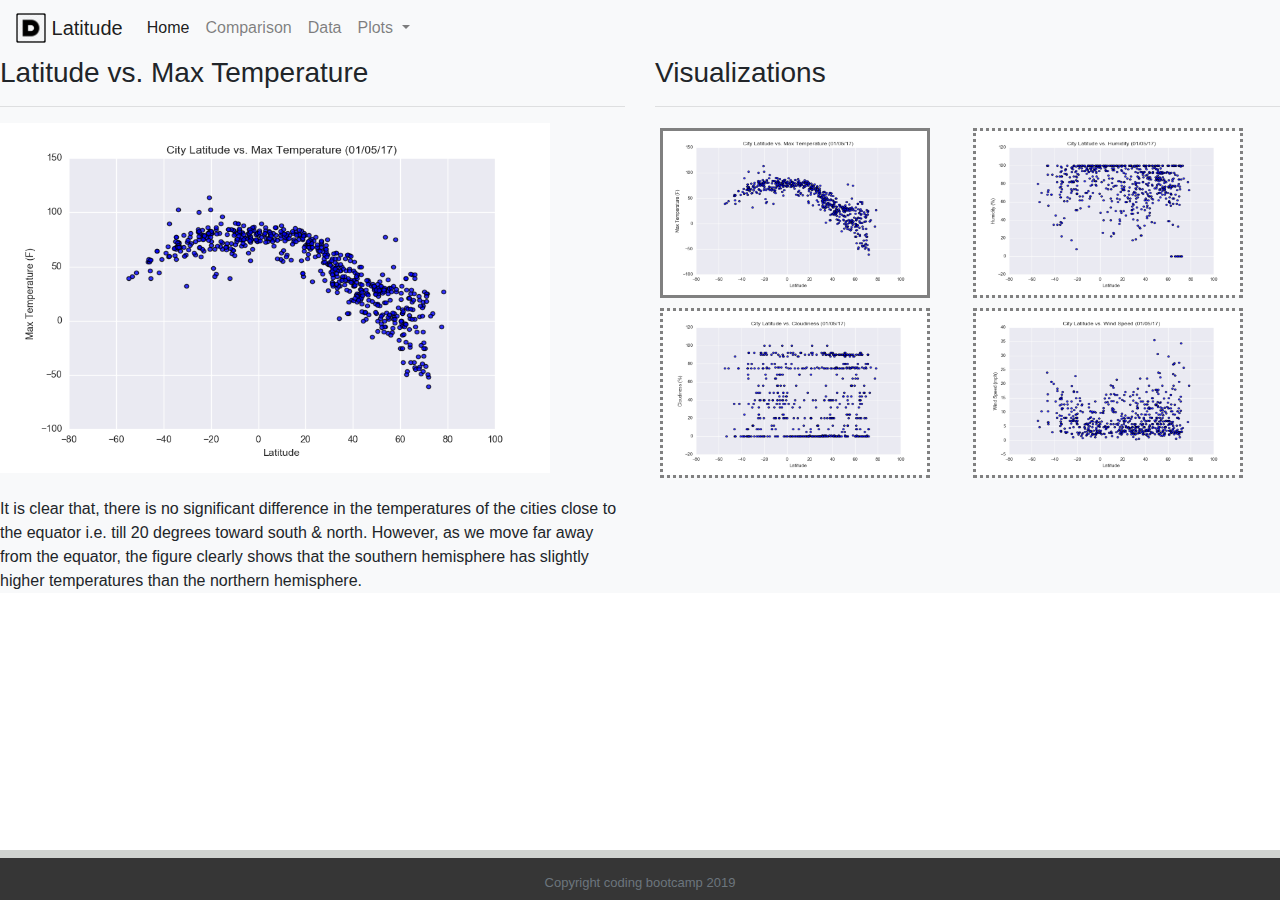
<file: test_project/plot1.html>
<!DOCTYPE html>
<head>  
    <title>Bootstrap Visualization Dashboard</title>
    <link rel="stylesheet" href="https://stackpath.bootstrapcdn.com/bootstrap/4.3.1/css/bootstrap.min.css">
    <link rel="stylesheet" href="styles.css">
  </head>
<body style="overflow-x: hidden">
    <!-- Image and text -->
    <nav class="navbar navbar-expand-lg navbar-light bg-light">
        <a class="navbar-brand" href="#">
            <img src="./Instructions/Images/letter_d.png" width="30" height="30" class="d-inline-block align-top" alt="">
            Latitude
          </a>
          <button class="navbar-toggler" type="button" data-toggle="collapse" data-target="#navbarNavAltMarkup" aria-controls="navbarSupportedContent" aria-expanded="false" aria-label="Toggle navigation">
              <span class="navbar-toggler-icon"></span>
          </button>
       
          <div class="collapse navbar-collapse" id="navbarNavAltMarkup">
            <div class="navbar-nav">
              <a class="nav-item nav-link active" href="./index.html">Home <span class="sr-only">(current)</span></a>
              <a class="nav-item nav-link" href="./comparison.html">Comparison</a>
              <a class="nav-item nav-link" href="./data.html">Data</a>
              <li class="nav-item dropdown">
                  <a class="nav-link dropdown-toggle" href="#" id="navbarDropdown" role="button" data-toggle="dropdown" aria-haspopup="true" aria-expanded="false">
                    Plots
                  </a>
                  <div class="dropdown-menu" aria-labelledby="navbarDropdown">
                    <a class="dropdown-item" href="./plot1.html">Max Temperature</a>
                    <a class="dropdown-item" href="./plot2.html">Humidity</a>
                    <a class="dropdown-item" href="./plot3.html">Cloudiness</a>
                    <a class="dropdown-item" href="./plot4.html">Wind-Speed</a>
                  </div>
                </li>
            </div>
          </div> 
      </nav>

  <div class="row p-l-20" style="background-color:#f8f9fa">
      <div class="col-md-6 mainpage_p1">
        <h3>Latitude vs. Max Temperature</h3>  
        <hr>
        <div>
            <img src="./Instructions/Resources/assets/images/Fig1.png" height="350" width="550">
        </div>
        <br>

        <div>It is clear that, there is no significant difference in the temperatures of 
          the cities close to the equator i.e. till 20 degrees toward south & north. 
          However, as we move far away from the equator, the figure clearly shows that the 
          southern hemisphere has slightly higher temperatures than the northern hemisphere.
        </div>
      </div>
      <div class="col-md-6 graphs">
          <h3>Visualizations</h3>  
          <hr>
          <div style="width: 50%;float: left;">
            <a class="image" href="./plot1.html">  <img style="border-style:solid" src="./Instructions/Resources/assets/images/Fig1.png" height="170" width="270"> </a>
          </div>
          <div style="width: 50%;float: left;">
            <a class="image" href="./plot2.html">  <img src="./Instructions/Resources/assets/images/Fig2.png" height="170" width="270"> </a>
          </div>
          <div style="width: 50%;float: left;">
            <a class="image" href="./plot3.html">  <img src="./Instructions/Resources/assets/images/Fig3.png" height="170" width="270"> </a>
          </div>
          <div style="width: 50%;float: left;">
            <a class="image" href="./plot4.html">  <img src="./Instructions/Resources/assets/images/Fig4.png" height="170" width="270"> </a>
          </div>
      </div>
  </div>


  <footer class="footer">
    <div class="container">
      <span class="text-muted">Copyright coding bootcamp 2019</span>
    </div>
  </footer>
  <script src="https://code.jquery.com/jquery-3.2.1.slim.min.js" ></script>
<script src="https://maxcdn.bootstrapcdn.com/bootstrap/4.0.0/js/bootstrap.min.js" ></script>
</body>
</file>
<file: test_project/styles.css>
.footer {
    position: fixed;
    bottom: 0;
    width: 100%;
    /* Set the fixed height of the footer here */
    height: 50px;
    line-height: 50px; /* Vertically center the text there */
    background-color: #363636;
    border-top: 8px solid rgb(208, 211, 208);
}


.footer > .container {
    text-align: center;
    font-size: small;
    
}

.image> img{
    border-style: dotted;
    border-color: gray;
    margin : 5px;
}
.image>img:hover{
    border-color : blue;
}
.image>img:active{
    border-color : green;
}


header {
    position: relative;
    background-color: black;
    height: 90vh;
    min-height: 25rem;
    width: 100%;
    overflow: hidden;
  }
  
  header video {
    position: absolute;
    top: 50%;
    left: 50%;
    min-width: 100%;
    min-height: 100%;
    width: auto;
    height: auto;
    z-index: 0;
    -ms-transform: translateX(-50%) translateY(-50%);
    -moz-transform: translateX(-50%) translateY(-50%);
    -webkit-transform: translateX(-50%) translateY(-50%);
    transform: translateX(-50%) translateY(-50%);
  }
  
  header .container {
    position: relative;
    padding: 50px;
    z-index: 2;
  }

  header .overlay {
    position: absolute;
    top: 0;
    left: 0;
    height: 100%;
    background-color: #363636;
    width: 100%;
    opacity: 0.5;
    z-index: 1;
  }
  
  @media (pointer: coarse) and (hover: none) {
    header {
      background: url('https://source.unsplash.com/XT5OInaElMw/1600x900') black no-repeat center center scroll;
    }
    header video {
      display: none;
    }
  }



  /* set map, body, and html to 100% of the screen size */
  #map {
    position: relative;
    height: 90%;
    padding: 0;
    margin: 0;
    top: 50%;
    left: 50%;
    min-width: 100%;
    min-height: 100%;
    -ms-transform: translateX(-50%) translateY(-50%);
    -moz-transform: translateX(-50%) translateY(-50%);
    -webkit-transform: translateX(-50%) translateY(-50%);
    transform: translateX(-50%) translateY(-50%);
  }
  .legend {
    line-height: 18px;
    color: rgb(226, 223, 223);
  }
  .legend i {
    width: 18px;
    height: 18px;
    float: left;
    margin-right: 8px;
    opacity: 0.7;
  }
</file>
